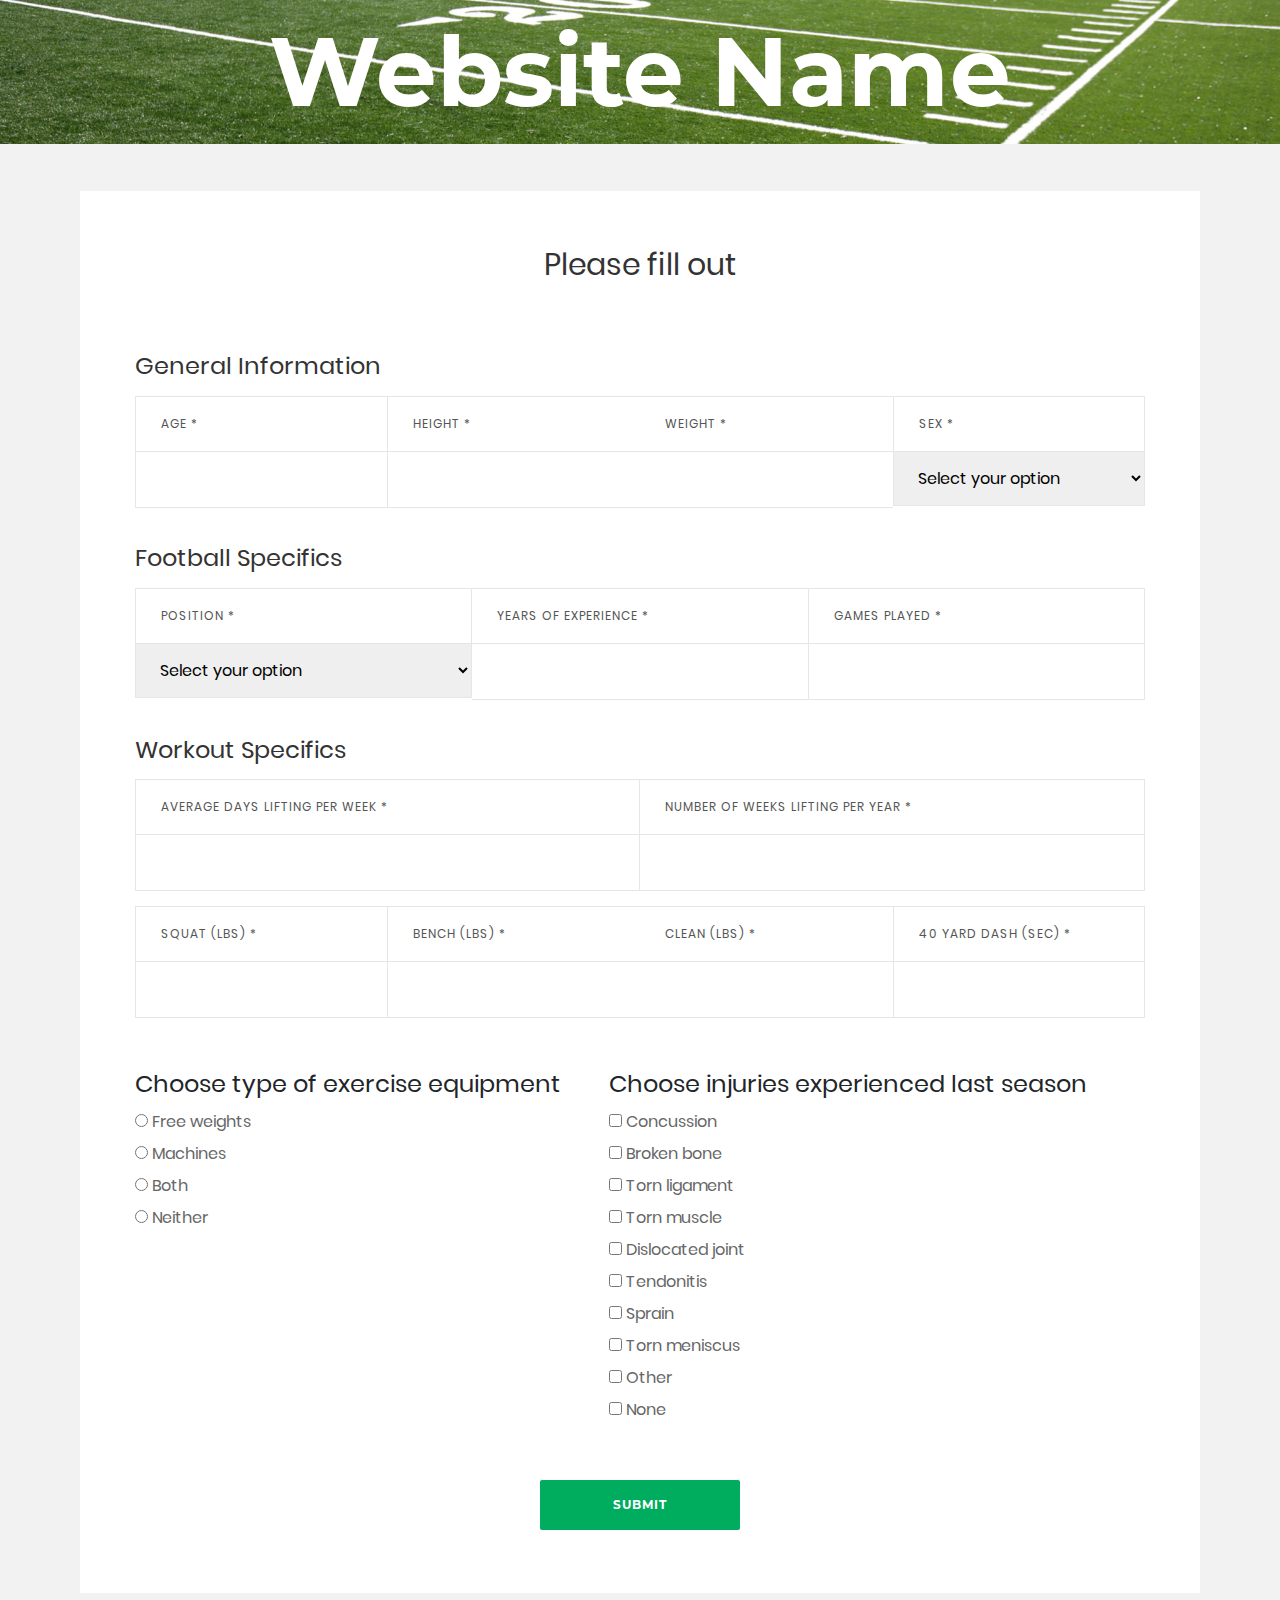
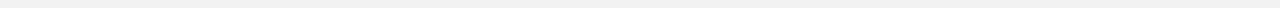
<file: index.html>
<!DOCTYPE html>
<html lang="en">
<head>
	<title>Minnehack 2018</title>
	<meta charset="UTF-8">
	<meta name="viewport" content="width=device-width, initial-scale=1">
<!--===============================================================================================-->
	<link rel="icon" type="image/png" href="images/icons/favicon.ico"/>
<!--===============================================================================================-->
	<link rel="stylesheet" type="text/css" href="vendor/bootstrap/css/bootstrap.min.css">
<!--===============================================================================================-->
	<link rel="stylesheet" type="text/css" href="fonts/font-awesome-4.7.0/css/font-awesome.min.css">
<!--===============================================================================================-->
	<link rel="stylesheet" type="text/css" href="fonts/Linearicons-Free-v1.0.0/icon-font.min.css">
<!--===============================================================================================-->
	<link rel="stylesheet" type="text/css" href="vendor/animate/animate.css">
<!--===============================================================================================-->
	<link rel="stylesheet" type="text/css" href="vendor/css-hamburgers/hamburgers.min.css">
<!--===============================================================================================-->
	<link rel="stylesheet" type="text/css" href="vendor/animsition/css/animsition.min.css">
<!--===============================================================================================-->
	<link rel="stylesheet" type="text/css" href="vendor/select2/select2.min.css">
<!--===============================================================================================-->
	<link rel="stylesheet" type="text/css" href="vendor/daterangepicker/daterangepicker.css">
<!--===============================================================================================-->
	<link rel="stylesheet" type="text/css" href="css/util.css">
	<link rel="stylesheet" type="text/css" href="css/main.css">
<!--===============================================================================================-->
</head>

<body>
    <header>
        Website Name
    </header>
	<div class="container-contact100">
		<div class="wrap-contact100">
			<form class="contact100-form validate-form" method="post" action="">
				<span class="contact100-form-title">
					Please fill out
				</span>

                <span class="contact100-form-section">
					General Information
				</span>
				<label class="label-input100 rs125-wrap-input100" for="age">Age *</label>
                <label class="label-input100 rs225-wrap-input100" for="height">Height *</label>
                <label class="label-input100 rs325-wrap-input100" for="weight">Weight *</label>
                <label class="label-input100 rs425-wrap-input100" for="sex">Sex *</label>
                <div class="wrap-input100 rs125-wrap-input100 validate-input" data-validate="Enter age *">
					<input id="age" class="input100" type="text" name="age" placeholder="">
					<span class="focus-input100"></span>
				</div>
                <div class="wrap-input100 rs225-wrap-input100 validate-input" data-validate="Enter height *">
                    <input id="height" class="input100" type="text" name="height" placeholder="">
                    <span class="focus-input100"></span>
                </div>
                <div class="wrap-input100 rs325-wrap-input100 validate-input" data-validate="Enter height *">
                    <input id="weight" class="input100" type="text" name="weight" placeholder="">
                    <span class="focus-input100"></span>
                </div>
				<div class="wrap-input100 validate-input rs425-wrap-input100 select-dropdown" data-validate = "Select sex *">
					<select id="sex" class="wrap-input100 " name="sex">
                        <option value="" disabled selected>Select your option</option>
                        <option>Male</option>
                        <option>Female</option>
                        <option>Other</option>
                    </select>
                    <span class="focus-input100"></span>
				</div>

                <span class="contact100-form-section">
					Football Specifics
				</span>
                <label class="label-input100 rs133-wrap-input100" for="sex">Position *</label>
                <label class="label-input100 rs233-wrap-input100" for="years-experience">Years of experience *</label>
                <label class="label-input100 rs333-wrap-input100" for="games-played">Games played *</label>
                <div class="wrap-input100 validate-input rs133-wrap-input100 select-dropdown" data-validate = "Select position *">
                    <select id="football-position" class="wrap-input100 " name="football-position">
                        <option value="" disabled selected>Select your option</option>
                        <option>QB</option>
                        <option>RB</option>
                        <option>OL</option>
                        <option>WR</option>
                        <option>TE</option>
                        <option>DL</option>
                        <option>LB</option>
                        <option>CB</option>
                        <option>S</option>
                        <option>K</option>
                        <option>P</option>
                        <option>Other</option>
                    </select>
                    <span class="focus-input100"></span>
                </div>
                <div class="wrap-input100 rs233-wrap-input100 validate-input" data-validate="Enter years of experience * *">
                    <input id="years-experience" class="input100" type="text" name="years-experience" placeholder="">
                    <span class="focus-input100"></span>
                </div>
                <div class="wrap-input100 rs333-wrap-input100 validate-input" data-validate="Enter height *">
                    <input id="games-played" class="input100" type="text" name="games-played" placeholder="">
                    <span class="focus-input100"></span>
                </div>

                <span class="contact100-form-section">
					Workout Specifics
				</span>
                <label class="label-input100 rs150-wrap-input100" for="avg-days-week">Average days lifting per week *</label>
                <label class="label-input100 rs250-wrap-input100" for="weeks-year">Number of weeks lifting per year *</label>
                <div class="wrap-input100 rs150-wrap-input100 validate-input" data-validate="Enter average days lifting per week *">
                    <input id="avg-days-week" class="input100" type="text" name="avg-days-week" placeholder="">
                    <span class="focus-input100"></span>
                </div>
                <div class="wrap-input100 rs250-wrap-input100 validate-input" data-validate="Enter number of weeks lifting per year *">
                    <input id="weeks-year" class="input100" type="text" name="weeks-year" placeholder="">
                    <span class="focus-input100"></span>
                </div>

                <label class="label-input100 rs125-wrap-input100" for="squat">Squat (lbs) *</label>
                <label class="label-input100 rs225-wrap-input100" for="bench">Bench (lbs) *</label>
                <label class="label-input100 rs325-wrap-input100" for="clean">Clean (lbs) *</label>
                <label class="label-input100 rs425-wrap-input100" for="yard-dash">40 yard dash (sec) *</label>
                <div class="wrap-input100 rs125-wrap-input100 validate-input" data-validate="Enter squat weight (lbs) *">
                    <input id="squat" class="input100" type="text" name="squat" placeholder="">
                    <span class="focus-input100"></span>
                </div>
                <div class="wrap-input100 rs225-wrap-input100 validate-input" data-validate="Enter bench weight (lbs) *">
                    <input id="bench" class="input100" type="text" name="bench" placeholder="">
                    <span class="focus-input100"></span>
                </div>
                <div class="wrap-input100 rs325-wrap-input100 validate-input" data-validate="Enter clean weight *">
                    <input id="clean" class="input100" type="text" name="clean" placeholder="">
                    <span class="focus-input100"></span>
                </div>
                <div class="wrap-input100 rs425-wrap-input100 validate-input" data-validate="Enter 40 yard dash (sec) *">
                    <input id="yard-dash" class="input100" type="text" name="yard-dash" placeholder="">
                    <span class="focus-input100"></span>
                </div>

                <fieldset>
                    <legend>Choose type of exercise equipment</legend>
                    <div>
                        <input type="radio" id="free-weights" name="equipment" value="free-weights">
                        <label for="free-weights">Free weights</label>
                    </div>
                    <div>
                        <input type="radio" id="machines" name="equipment" value="machines">
                        <label for="machines">Machines</label>
                    </div>
                    <div>
                        <input type="radio" id="both-equipment" name="equipment" value="both-equipment">
                        <label for="both-equipment">Both</label>
                    </div>
                    <div>
                        <input type="radio" id="no-equipment" name="equipment" value="no-equipment">
                        <label for="no-equipment">Neither</label>
                    </div>
                </fieldset>

                <fieldset>
                    <legend>Choose injuries experienced last season</legend>
                    <div>
                        <input type="checkbox" id="concussion" name="injuries" value="concussion">
                        <label for="concussion">Concussion</label>
                    </div>
                    <div>
                        <input type="checkbox" id="broken-bone" name="injuries" value="broken-bone">
                        <label for="broken-bone">Broken bone</label>
                    </div>
                    <div>
                        <input type="checkbox" id="torn-ligament" name="injuries" value="broken-bone">
                        <label for="broken-bone">Torn ligament</label>
                    </div>
                    <div>
                        <input type="checkbox" id="torn-muscle" name="injuries" value="torn-muscle">
                        <label for="torn-muscle">Torn muscle</label>
                    </div>
                    <div>
                        <input type="checkbox" id="dislocated-joint" name="injuries" value="dislocated-joint">
                        <label for="dislocated-joint">Dislocated joint</label>
                    </div>
                    <div>
                        <input type="checkbox" id="tendonitis" name="injuries" value="tendonitis">
                        <label for="tendonitis">Tendonitis</label>
                    </div>
                    <div>
                        <input type="checkbox" id="sprain" name="injuries" value="sprain">
                        <label for="sprain">Sprain</label>
                    </div>
                    <div>
                        <input type="checkbox" id="torn-meniscus" name="injuries" value="torn-meniscus">
                        <label for="torn-meniscus">Torn meniscus</label>
                    </div>
                    <div>
                        <input type="checkbox" id="other-injury" name="injuries" value="other-injury">
                        <label for="other-injury">Other</label>
                    </div>
                    <div>
                        <input type="checkbox" id="no-injury" name="injuries" value="no-injury">
                        <label for="no-injury">None</label>
                    </div>
                </fieldset>

                <div class="container-contact100-form-btn">
                    <input type="submit" class="contact100-form-btn" value="Submit">
                </div>
			</form>
		</div>
	</div>



	<div id="dropDownSelect1"></div>

<!--===============================================================================================-->
	<script src="vendor/jquery/jquery-3.2.1.min.js"></script>
<!--===============================================================================================-->
	<script src="vendor/animsition/js/animsition.min.js"></script>
<!--===============================================================================================-->
	<script src="vendor/bootstrap/js/popper.js"></script>
	<script src="vendor/bootstrap/js/bootstrap.min.js"></script>
<!--===============================================================================================-->
	<script src="vendor/select2/select2.min.js"></script>
	<script>
		$(".selection-2").select2({
			minimumResultsForSearch: 20,
			dropdownParent: $('#dropDownSelect1')
		});
	</script>
<!--===============================================================================================-->
	<script src="vendor/daterangepicker/moment.min.js"></script>
	<script src="vendor/daterangepicker/daterangepicker.js"></script>
<!--===============================================================================================-->
	<script src="vendor/countdowntime/countdowntime.js"></script>
<!--===============================================================================================-->
	<script src="js/main.js"></script>
	<!-- Global site tag (gtag.js) - Google Analytics -->
	<script async src="https://www.googletagmanager.com/gtag/js?id=UA-23581568-13"></script>
	<script>
	  window.dataLayer = window.dataLayer || [];
	  function gtag(){dataLayer.push(arguments);}
	  gtag('js', new Date());

	  gtag('config', 'UA-23581568-13');
	</script>
</body>
</html>
</file>
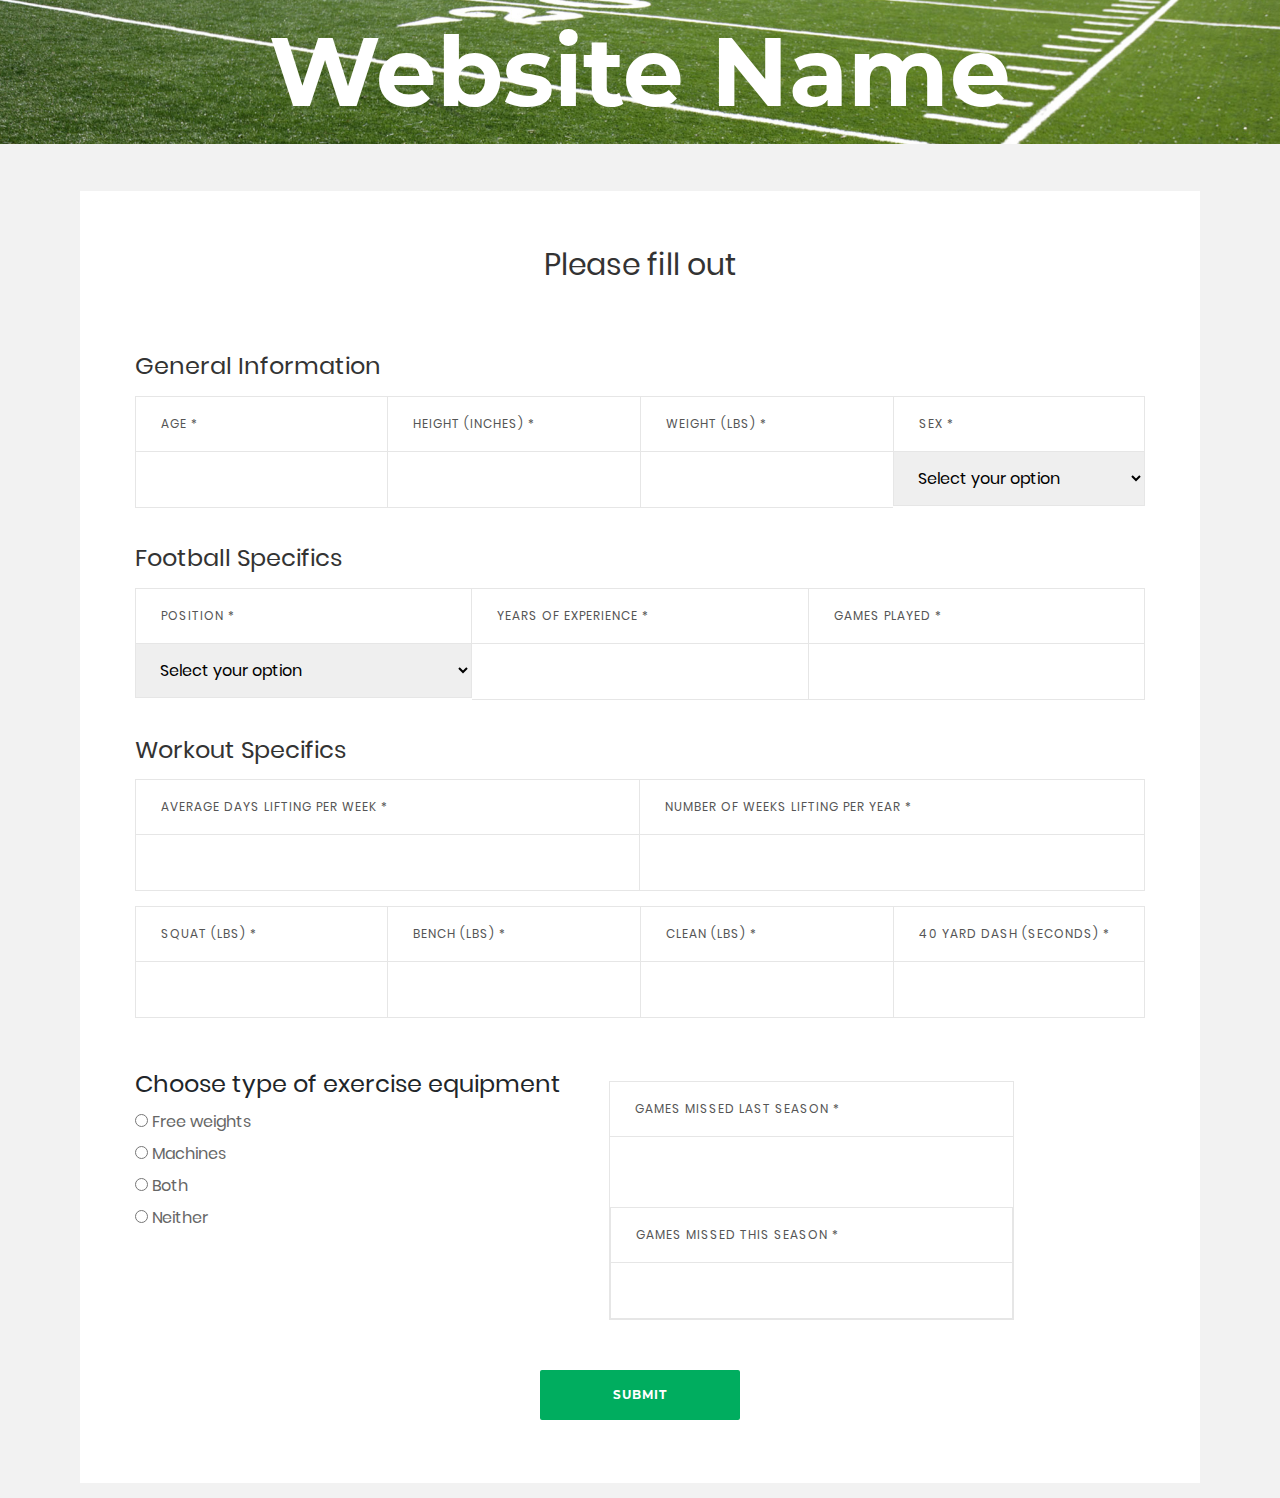
<file: main/templates/index.html>
<!DOCTYPE html>
<html lang="en">
<head>
	<title>Minnehack 2018</title>
	<meta charset="UTF-8">
	<meta name="viewport" content="width=device-width, initial-scale=1">
<!--===============================================================================================-->
	<link rel="icon" type="image/png" href="../static/images/icons/favicon.ico"/>
<!--===============================================================================================-->
	<link rel="stylesheet" type="text/css" href="../static/vendor/bootstrap/css/bootstrap.min.css">
<!--===============================================================================================-->
	<link rel="stylesheet" type="text/css" href="../static/fonts/font-awesome-4.7.0/css/font-awesome.min.css">
<!--===============================================================================================-->
	<link rel="stylesheet" type="text/css" href="../static/fonts/Linearicons-Free-v1.0.0/icon-font.min.css">
<!--===============================================================================================-->
	<link rel="stylesheet" type="text/css" href="../static/vendor/animate/animate.css">
<!--===============================================================================================-->
	<link rel="stylesheet" type="text/css" href="../static/vendor/css-hamburgers/hamburgers.min.css">
<!--===============================================================================================-->
	<link rel="stylesheet" type="text/css" href="../static/vendor/animsition/css/animsition.min.css">
<!--===============================================================================================-->
	<link rel="stylesheet" type="text/css" href="../static/vendor/select2/select2.min.css">
<!--===============================================================================================-->
	<link rel="stylesheet" type="text/css" href="../static/vendor/daterangepicker/daterangepicker.css">
<!--===============================================================================================-->
	<link rel="stylesheet" type="text/css" href="../static/css/util.css">
	<link rel="stylesheet" type="text/css" href="../static/css/main.css">
<!--===============================================================================================-->
</head>

<body>
    <header>
        Website Name
    </header>
	<div class="container-contact100">
		<div class="wrap-contact100">
			<form class="contact100-form validate-form" method="get" action="result.html">

                <span class="contact100-form-title">
					Please fill out
				</span>

                <span class="contact100-form-section">
					General Information
				</span>
				<label class="label-input100 rs125-wrap-input100" for="age">Age *</label>
                <label class="label-input100 rs225-wrap-input100" for="height">Height (inches) *</label>
                <label class="label-input100 rs325-wrap-input100" for="weight">Weight (lbs) *</label>
                <label class="label-input100 rs425-wrap-input100" for="sex">Sex *</label>
                <div class="wrap-input100 rs125-wrap-input100 validate-input" data-validate="Enter age">
					<input id="age" class="input100" type="text" name="age" placeholder="">
					<span class="focus-input100"></span>
				</div>
                <div class="wrap-input100 rs225-wrap-input100 validate-input" data-validate="Enter height (inches)">
                    <input id="height" class="input100" type="text" name="height" placeholder="">
                    <span class="focus-input100"></span>

                </div>
                <div class="wrap-input100 rs325-wrap-input100 validate-input" data-validate="Enter weight (lbs)">
                    <input id="weight" class="input100" type="text" name="weight" placeholder="">
                    <span class="focus-input100"></span>
                </div>
				<div class="wrap-input100 validate-input rs425-wrap-input100 select-dropdown" data-validate = "Select sex">
					<select id="sex" class="wrap-input100 " name="sex">
                        <option value="" disabled selected>Select your option</option>
                        <option value="male">Male</option>
                        <option value="female">Female</option>
                        <option value="other">Other</option>
                    </select>
                    <span class="focus-input100"></span>
				</div>

                <span class="contact100-form-section">
					Football Specifics
				</span>
                <label class="label-input100 rs133-wrap-input100" for="position">Position *</label>
                <label class="label-input100 rs233-wrap-input100" for="years-experience">Years of experience *</label>
                <label class="label-input100 rs333-wrap-input100" for="games-played">Games played *</label>
                <div class="wrap-input100 validate-input rs133-wrap-input100 select-dropdown" data-validate = "Select position">
                    <select id="position" class="wrap-input100 " name="position">
                        <option value="" disabled selected>Select your option</option>
                        <option value="qb">QB</option>
                        <option value="rb">RB</option>
                        <option value="ol">OL</option>
                        <option value="wr">WR</option>
                        <option value="te">TE</option>
                        <option value="dl">DL</option>
                        <option value="lb">LB</option>
                        <option value="cb">CB</option>
                        <option value="s">S</option>
                        <option value="k">K</option>
                        <option value="p">P</option>
                        <option value="other">Other</option>
                    </select>
                    <span class="focus-input100"></span>
                </div>
                <div class="wrap-input100 rs233-wrap-input100 validate-input" data-validate="Enter years of experience">
                    <input id="years-experience" class="input100" type="text" name="years-experience" placeholder="">
                    <span class="focus-input100"></span>
                </div>
                <div class="wrap-input100 rs333-wrap-input100 validate-input" data-validate="Enter games played">
                    <input id="games-played" class="input100" type="text" name="games-played" placeholder="">
                    <span class="focus-input100"></span>
                </div>

                <span class="contact100-form-section">
					Workout Specifics
				</span>
                <label class="label-input100 rs150-wrap-input100" for="avg-days-week">Average days lifting per week *</label>
                <label class="label-input100 rs250-wrap-input100" for="weeks-year">Number of weeks lifting per year *</label>
                <div class="wrap-input100 rs150-wrap-input100 validate-input" data-validate="Enter average days lifting per week">
                    <input id="avg-days-week" class="input100" type="text" name="avg-days-week" placeholder="">
                    <span class="focus-input100"></span>
                </div>
                <div class="wrap-input100 rs250-wrap-input100 validate-input" data-validate="Enter number of weeks lifting per year">
                    <input id="weeks-year" class="input100" type="text" name="weeks-year" placeholder="">
                    <span class="focus-input100"></span>
                </div>

                <label class="label-input100 rs125-wrap-input100" for="squat">Squat (lbs) *</label>
                <label class="label-input100 rs225-wrap-input100" for="bench">Bench (lbs) *</label>
                <label class="label-input100 rs325-wrap-input100" for="clean">Clean (lbs) *</label>
                <label class="label-input100 rs425-wrap-input100" for="yard-dash">40 yard dash (seconds) *</label>
                <div class="wrap-input100 rs125-wrap-input100 validate-input" data-validate="Enter squat weight (lbs)">
                    <input id="squat" class="input100" type="text" name="squat" placeholder="">
                    <span class="focus-input100"></span>
                </div>
                <div class="wrap-input100 rs225-wrap-input100 validate-input" data-validate="Enter bench weight (lbs)">
                    <input id="bench" class="input100" type="text" name="bench" placeholder="">
                    <span class="focus-input100"></span>
                </div>
                <div class="wrap-input100 rs325-wrap-input100 validate-input" data-validate="Enter clean weight (lbs)">
                    <input id="clean" class="input100" type="text" name="clean" placeholder="">
                    <span class="focus-input100"></span>
                </div>
                <div class="wrap-input100 rs425-wrap-input100 validate-input" data-validate="Enter 40 yard dash (seconds)">
                    <input id="yard-dash" class="input100" type="text" name="yard-dash" placeholder="">
                    <span class="focus-input100"></span>
                </div>

                <fieldset>
                    <legend>Choose type of exercise equipment</legend>
                    <div>
                        <input type="radio" id="free-weights" name="equipment" value="free-weights">
                        <label for="free-weights">Free weights</label>
                    </div>
                    <div>
                        <input type="radio" id="machines" name="equipment" value="machines">
                        <label for="machines">Machines</label>
                    </div>
                    <div>
                        <input type="radio" id="both-equipment" name="equipment" value="both-equipment">
                        <label for="both-equipment">Both</label>
                    </div>
                    <div>
                        <input type="radio" id="no-equipment" name="equipment" value="no-equipment">
                        <label for="no-equipment">Neither</label>
                    </div>
                </fieldset>

                <fieldset>
                    <label class="label-input100" for="games-missed-last-season">Games missed last season *</label>
                    <div class="wrap-input100 validate-input" data-validate="Enter games missed last season">
                    <input id="games-missed-last-season" class="input100" type="text" name="games-missed-last-season" placeholder="">
                    <span class="focus-input100"></span>

                    <label class="label-input100" for="games-missed-current-season">Games missed this season *</label>
                    <div class="wrap-input100 validate-input" data-validate="Enter games missed this seasn">
                        <input id="games-missed-current-season" class="input100" type="text" name="games-missed-current-season" placeholder="">
                        <span class="focus-input100"></span>
                    </div></div></fieldset>
                <div class="container-contact100-form-btn">
                    <input type="submit" class="contact100-form-btn" value="Submit">
                </div>

			</form>
		</div>
	</div>



	<div id="dropDownSelect1"></div>

<!--===============================================================================================-->
	<script src="../static/vendor/jquery/jquery-3.2.1.min.js"></script>
<!--===============================================================================================-->
	<script src="../static/vendor/animsition/js/animsition.min.js"></script>
<!--===============================================================================================-->
	<script src="../static/vendor/bootstrap/js/popper.js"></script>
	<script src="../static/vendor/bootstrap/js/bootstrap.min.js"></script>
<!--===============================================================================================-->
	<script src="../static/vendor/select2/select2.min.js"></script>
	<script>
		$(".selection-2").select2({
			minimumResultsForSearch: 20,
			dropdownParent: $('#dropDownSelect1')
		});
	</script>
<!--===============================================================================================-->
	<script src="../static/vendor/daterangepicker/moment.min.js"></script>
	<script src="../static/vendor/daterangepicker/daterangepicker.js"></script>
<!--===============================================================================================-->
	<script src="../static/vendor/countdowntime/countdowntime.js"></script>
<!--===============================================================================================-->
	<script src="../static/js/main.js"></script>
	<!-- Global site tag (gtag.js) - Google Analytics -->
	<script async src="https://www.googletagmanager.com/gtag/js?id=UA-23581568-13"></script>
	<script>
	  window.dataLayer = window.dataLayer || [];
	  function gtag(){dataLayer.push(arguments);}
	  gtag('js', new Date());

	  gtag('config', 'UA-23581568-13');
	</script>
</body>
</html>
</file>
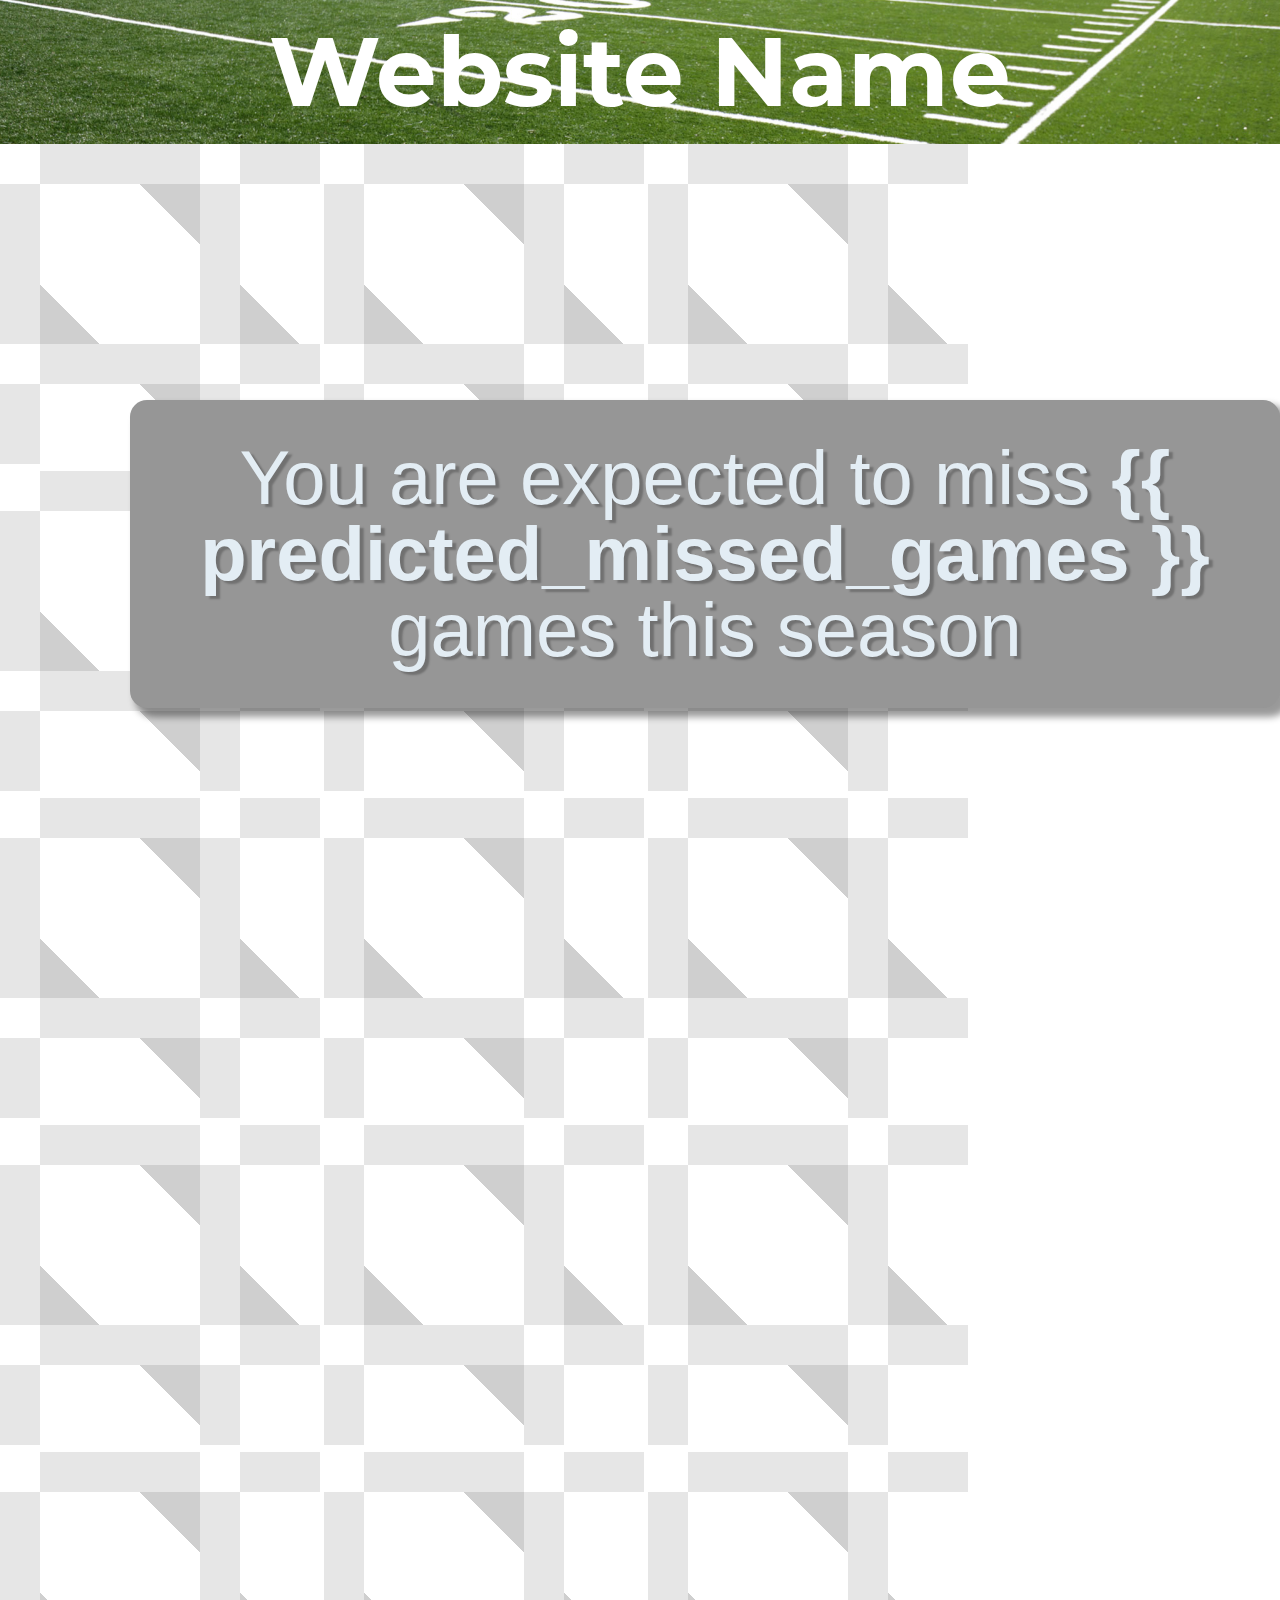
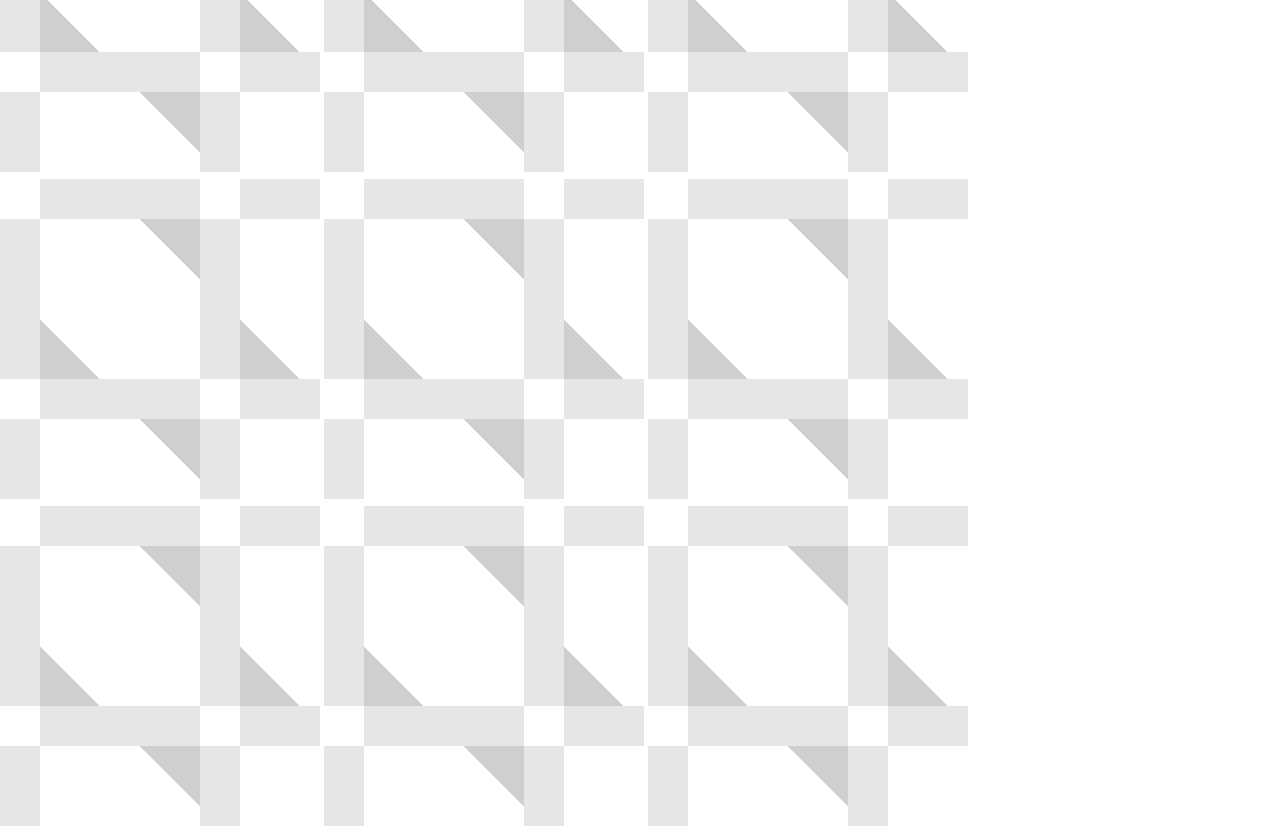
<file: main/templates/result.html>
<!DOCTYPE html>
<html>
<head>
    <meta content="text/html;charset=utf-8" http-equiv="Content-Type">
    <meta content="utf-8" http-equiv="encoding">
    <title>Result</title>
    <link rel="icon" type="image/png" href="../static/images/icons/favicon.ico"/>
    <!--===============================================================================================-->
    <link rel="stylesheet" type="text/css" href="../static/vendor/bootstrap/css/bootstrap.min.css">
    <!--===============================================================================================-->
    <link rel="stylesheet" type="text/css" href="../static/fonts/font-awesome-4.7.0/css/font-awesome.min.css">
    <!--===============================================================================================-->
    <link rel="stylesheet" type="text/css" href="../static/fonts/Linearicons-Free-v1.0.0/icon-font.min.css">
    <!--===============================================================================================-->
    <link rel="stylesheet" type="text/css" href="../static/vendor/animate/animate.css">
    <!--===============================================================================================-->
    <link rel="stylesheet" type="text/css" href="../static/vendor/css-hamburgers/hamburgers.min.css">
    <!--===============================================================================================-->
    <link rel="stylesheet" type="text/css" href="../static/vendor/animsition/css/animsition.min.css">
    <!--===============================================================================================-->
    <link rel="stylesheet" type="text/css" href="../static/vendor/select2/select2.min.css">
    <!--===============================================================================================-->
    <link rel="stylesheet" type="text/css" href="../static/vendor/daterangepicker/daterangepicker.css">
    <!--===============================================================================================-->
    <link rel="stylesheet" type="text/css" href="../static/css/util.css">
    <link rel="stylesheet" type="text/css" href="../static/css/main.css">
</head>
<body>
<header>
    Website Name
</header>
<div class="gradient-pattern"></div>
<div class="gradient-pattern"></div>
<div class="gradient-pattern"></div>
<div class="gradient-pattern"></div>
<div class="gradient-pattern"></div>
<div class="gradient-pattern"></div>
<div class="gradient-pattern"></div>
<div class="gradient-pattern"></div>
<div class="gradient-pattern"></div>
<div class="gradient-pattern"></div>
<div class="gradient-pattern"></div>
<div class="gradient-pattern"></div>
<div class="gradient-pattern"></div>
<div class="gradient-pattern"></div>
<div class="gradient-pattern"></div>
<div class="gradient-pattern"></div>
<div class="gradient-pattern"></div>
<div class="gradient-pattern"></div>
<div class="gradient-pattern"></div>
<div class="gradient-pattern"></div>
<div class="gradient-pattern"></div>

<div class="enjoy-css">You are expected to miss <strong>{{ predicted_missed_games }}</strong> games this season</div>


<script type="text/javascript" script-name="actor" src="http://use.edgefonts.net/actor.js"></script>
</body>
</html>
</file>
<file: vendor/daterangepicker/daterangepicker.css>
.daterangepicker {
  position: absolute;
  color: inherit;
  background-color: #fff;
  border-radius: 4px;
  width: 278px;
  padding: 4px;
  margin-top: 1px;
  top: 100px;
  left: 20px;
  /* Calendars */ }
  .daterangepicker:before, .daterangepicker:after {
    position: absolute;
    display: inline-block;
    border-bottom-color: rgba(0, 0, 0, 0.2);
    content: ''; }
  .daterangepicker:before {
    top: -7px;
    border-right: 7px solid transparent;
    border-left: 7px solid transparent;
    border-bottom: 7px solid #ccc; }
  .daterangepicker:after {
    top: -6px;
    border-right: 6px solid transparent;
    border-bottom: 6px solid #fff;
    border-left: 6px solid transparent; }
  .daterangepicker.opensleft:before {
    right: 9px; }
  .daterangepicker.opensleft:after {
    right: 10px; }
  .daterangepicker.openscenter:before {
    left: 0;
    right: 0;
    width: 0;
    margin-left: auto;
    margin-right: auto; }
  .daterangepicker.openscenter:after {
    left: 0;
    right: 0;
    width: 0;
    margin-left: auto;
    margin-right: auto; }
  .daterangepicker.opensright:before {
    left: 9px; }
  .daterangepicker.opensright:after {
    left: 10px; }
  .daterangepicker.dropup {
    margin-top: -5px; }
    .daterangepicker.dropup:before {
      top: initial;
      bottom: -7px;
      border-bottom: initial;
      border-top: 7px solid #ccc; }
    .daterangepicker.dropup:after {
      top: initial;
      bottom: -6px;
      border-bottom: initial;
      border-top: 6px solid #fff; }
  .daterangepicker.dropdown-menu {
    max-width: none;
    z-index: 3001; }
  .daterangepicker.single .ranges, .daterangepicker.single .calendar {
    float: none; }
  .daterangepicker.show-calendar .calendar {
    display: block; }
  .daterangepicker .calendar {
    display: none;
    max-width: 270px;
    margin: 4px; }
    .daterangepicker .calendar.single .calendar-table {
      border: none; }
    .daterangepicker .calendar th, .daterangepicker .calendar td {
      white-space: nowrap;
      text-align: center;
      min-width: 32px; }
  .daterangepicker .calendar-table {
    border: 1px solid #fff;
    padding: 4px;
    border-radius: 4px;
    background-color: #fff; }
  .daterangepicker table {
    width: 100%;
    margin: 0; }
  .daterangepicker td, .daterangepicker th {
    text-align: center;
    width: 20px;
    height: 20px;
    border-radius: 4px;
    border: 1px solid transparent;
    white-space: nowrap;
    cursor: pointer; }
    .daterangepicker td.available:hover, .daterangepicker th.available:hover {
      background-color: #eee;
      border-color: transparent;
      color: inherit; }
    .daterangepicker td.week, .daterangepicker th.week {
      font-size: 80%;
      color: #ccc; }
  .daterangepicker td.off, .daterangepicker td.off.in-range, .daterangepicker td.off.start-date, .daterangepicker td.off.end-date {
    background-color: #fff;
    border-color: transparent;
    color: #999; }
  .daterangepicker td.in-range {
    background-color: #ebf4f8;
    border-color: transparent;
    color: #000;
    border-radius: 0; }
  .daterangepicker td.start-date {
    border-radius: 4px 0 0 4px; }
  .daterangepicker td.end-date {
    border-radius: 0 4px 4px 0; }
  .daterangepicker td.start-date.end-date {
    border-radius: 4px; }
  .daterangepicker td.active, .daterangepicker td.active:hover {
    background-color: #357ebd;
    border-color: transparent;
    color: #fff; }
  .daterangepicker th.month {
    width: auto; }
  .daterangepicker td.disabled, .daterangepicker option.disabled {
    color: #999;
    cursor: not-allowed;
    text-decoration: line-through; }
  .daterangepicker select.monthselect, .daterangepicker select.yearselect {
    font-size: 12px;
    padding: 1px;
    height: auto;
    margin: 0;
    cursor: default; }
  .daterangepicker select.monthselect {
    margin-right: 2%;
    width: 56%; }
  .daterangepicker select.yearselect {
    width: 40%; }
  .daterangepicker select.hourselect, .daterangepicker select.minuteselect, .daterangepicker select.secondselect, .daterangepicker select.ampmselect {
    width: 50px;
    margin-bottom: 0; }
  .daterangepicker .input-mini {
    border: 1px solid #ccc;
    border-radius: 4px;
    color: #555;
    height: 30px;
    line-height: 30px;
    display: block;
    vertical-align: middle;
    margin: 0 0 5px 0;
    padding: 0 6px 0 28px;
    width: 100%; }
    .daterangepicker .input-mini.active {
      border: 1px solid #08c;
      border-radius: 4px; }
  .daterangepicker .daterangepicker_input {
    position: relative; }
    .daterangepicker .daterangepicker_input i {
      position: absolute;
      left: 8px;
      top: 8px; }
  .daterangepicker.rtl .input-mini {
    padding-right: 28px;
    padding-left: 6px; }
  .daterangepicker.rtl .daterangepicker_input i {
    left: auto;
    right: 8px; }
  .daterangepicker .calendar-time {
    text-align: center;
    margin: 5px auto;
    line-height: 30px;
    position: relative;
    padding-left: 28px; }
    .daterangepicker .calendar-time select.disabled {
      color: #ccc;
      cursor: not-allowed; }

.ranges {
  font-size: 11px;
  float: none;
  margin: 4px;
  text-align: left; }
  .ranges ul {
    list-style: none;
    margin: 0 auto;
    padding: 0;
    width: 100%; }
  .ranges li {
    font-size: 13px;
    background-color: #f5f5f5;
    border: 1px solid #f5f5f5;
    border-radius: 4px;
    color: #08c;
    padding: 3px 12px;
    margin-bottom: 8px;
    cursor: pointer; }
    .ranges li:hover {
      background-color: #08c;
      border: 1px solid #08c;
      color: #fff; }
    .ranges li.active {
      background-color: #08c;
      border: 1px solid #08c;
      color: #fff; }

/*  Larger Screen Styling */
@media (min-width: 564px) {
  .daterangepicker {
    width: auto; }
    .daterangepicker .ranges ul {
      width: 160px; }
    .daterangepicker.single .ranges ul {
      width: 100%; }
    .daterangepicker.single .calendar.left {
      clear: none; }
    .daterangepicker.single.ltr .ranges, .daterangepicker.single.ltr .calendar {
      float: left; }
    .daterangepicker.single.rtl .ranges, .daterangepicker.single.rtl .calendar {
      float: right; }
    .daterangepicker.ltr {
      direction: ltr;
      text-align: left; }
      .daterangepicker.ltr .calendar.left {
        clear: left;
        margin-right: 0; }
        .daterangepicker.ltr .calendar.left .calendar-table {
          border-right: none;
          border-top-right-radius: 0;
          border-bottom-right-radius: 0; }
      .daterangepicker.ltr .calendar.right {
        margin-left: 0; }
        .daterangepicker.ltr .calendar.right .calendar-table {
          border-left: none;
          border-top-left-radius: 0;
          border-bottom-left-radius: 0; }
      .daterangepicker.ltr .left .daterangepicker_input {
        padding-right: 12px; }
      .daterangepicker.ltr .calendar.left .calendar-table {
        padding-right: 12px; }
      .daterangepicker.ltr .ranges, .daterangepicker.ltr .calendar {
        float: left; }
    .daterangepicker.rtl {
      direction: rtl;
      text-align: right; }
      .daterangepicker.rtl .calendar.left {
        clear: right;
        margin-left: 0; }
        .daterangepicker.rtl .calendar.left .calendar-table {
          border-left: none;
          border-top-left-radius: 0;
          border-bottom-left-radius: 0; }
      .daterangepicker.rtl .calendar.right {
        margin-right: 0; }
        .daterangepicker.rtl .calendar.right .calendar-table {
          border-right: none;
          border-top-right-radius: 0;
          border-bottom-right-radius: 0; }
      .daterangepicker.rtl .left .daterangepicker_input {
        padding-left: 12px; }
      .daterangepicker.rtl .calendar.left .calendar-table {
        padding-left: 12px; }
      .daterangepicker.rtl .ranges, .daterangepicker.rtl .calendar {
        text-align: right;
        float: right; } }
@media (min-width: 730px) {
  .daterangepicker .ranges {
    width: auto; }
  .daterangepicker.ltr .ranges {
    float: left; }
  .daterangepicker.rtl .ranges {
    float: right; }
  .daterangepicker .calendar.left {
    clear: none !important; } }
</file>
<file: css/util.css>
/*[ FONT SIZE ]
///////////////////////////////////////////////////////////
*/
.fs-1 {font-size: 1px;}
.fs-2 {font-size: 2px;}
.fs-3 {font-size: 3px;}
.fs-4 {font-size: 4px;}
.fs-5 {font-size: 5px;}
.fs-6 {font-size: 6px;}
.fs-7 {font-size: 7px;}
.fs-8 {font-size: 8px;}
.fs-9 {font-size: 9px;}
.fs-10 {font-size: 10px;}
.fs-11 {font-size: 11px;}
.fs-12 {font-size: 12px;}
.fs-13 {font-size: 13px;}
.fs-14 {font-size: 14px;}
.fs-15 {font-size: 15px;}
.fs-16 {font-size: 16px;}
.fs-17 {font-size: 17px;}
.fs-18 {font-size: 18px;}
.fs-19 {font-size: 19px;}
.fs-20 {font-size: 20px;}
.fs-21 {font-size: 21px;}
.fs-22 {font-size: 22px;}
.fs-23 {font-size: 23px;}
.fs-24 {font-size: 24px;}
.fs-25 {font-size: 25px;}
.fs-26 {font-size: 26px;}
.fs-27 {font-size: 27px;}
.fs-28 {font-size: 28px;}
.fs-29 {font-size: 29px;}
.fs-30 {font-size: 30px;}
.fs-31 {font-size: 31px;}
.fs-32 {font-size: 32px;}
.fs-33 {font-size: 33px;}
.fs-34 {font-size: 34px;}
.fs-35 {font-size: 35px;}
.fs-36 {font-size: 36px;}
.fs-37 {font-size: 37px;}
.fs-38 {font-size: 38px;}
.fs-39 {font-size: 39px;}
.fs-40 {font-size: 40px;}
.fs-41 {font-size: 41px;}
.fs-42 {font-size: 42px;}
.fs-43 {font-size: 43px;}
.fs-44 {font-size: 44px;}
.fs-45 {font-size: 45px;}
.fs-46 {font-size: 46px;}
.fs-47 {font-size: 47px;}
.fs-48 {font-size: 48px;}
.fs-49 {font-size: 49px;}
.fs-50 {font-size: 50px;}
.fs-51 {font-size: 51px;}
.fs-52 {font-size: 52px;}
.fs-53 {font-size: 53px;}
.fs-54 {font-size: 54px;}
.fs-55 {font-size: 55px;}
.fs-56 {font-size: 56px;}
.fs-57 {font-size: 57px;}
.fs-58 {font-size: 58px;}
.fs-59 {font-size: 59px;}
.fs-60 {font-size: 60px;}
.fs-61 {font-size: 61px;}
.fs-62 {font-size: 62px;}
.fs-63 {font-size: 63px;}
.fs-64 {font-size: 64px;}
.fs-65 {font-size: 65px;}
.fs-66 {font-size: 66px;}
.fs-67 {font-size: 67px;}
.fs-68 {font-size: 68px;}
.fs-69 {font-size: 69px;}
.fs-70 {font-size: 70px;}
.fs-71 {font-size: 71px;}
.fs-72 {font-size: 72px;}
.fs-73 {font-size: 73px;}
.fs-74 {font-size: 74px;}
.fs-75 {font-size: 75px;}
.fs-76 {font-size: 76px;}
.fs-77 {font-size: 77px;}
.fs-78 {font-size: 78px;}
.fs-79 {font-size: 79px;}
.fs-80 {font-size: 80px;}
.fs-81 {font-size: 81px;}
.fs-82 {font-size: 82px;}
.fs-83 {font-size: 83px;}
.fs-84 {font-size: 84px;}
.fs-85 {font-size: 85px;}
.fs-86 {font-size: 86px;}
.fs-87 {font-size: 87px;}
.fs-88 {font-size: 88px;}
.fs-89 {font-size: 89px;}
.fs-90 {font-size: 90px;}
.fs-91 {font-size: 91px;}
.fs-92 {font-size: 92px;}
.fs-93 {font-size: 93px;}
.fs-94 {font-size: 94px;}
.fs-95 {font-size: 95px;}
.fs-96 {font-size: 96px;}
.fs-97 {font-size: 97px;}
.fs-98 {font-size: 98px;}
.fs-99 {font-size: 99px;}
.fs-100 {font-size: 100px;}
.fs-101 {font-size: 101px;}
.fs-102 {font-size: 102px;}
.fs-103 {font-size: 103px;}
.fs-104 {font-size: 104px;}
.fs-105 {font-size: 105px;}
.fs-106 {font-size: 106px;}
.fs-107 {font-size: 107px;}
.fs-108 {font-size: 108px;}
.fs-109 {font-size: 109px;}
.fs-110 {font-size: 110px;}
.fs-111 {font-size: 111px;}
.fs-112 {font-size: 112px;}
.fs-113 {font-size: 113px;}
.fs-114 {font-size: 114px;}
.fs-115 {font-size: 115px;}
.fs-116 {font-size: 116px;}
.fs-117 {font-size: 117px;}
.fs-118 {font-size: 118px;}
.fs-119 {font-size: 119px;}
.fs-120 {font-size: 120px;}
.fs-121 {font-size: 121px;}
.fs-122 {font-size: 122px;}
.fs-123 {font-size: 123px;}
.fs-124 {font-size: 124px;}
.fs-125 {font-size: 125px;}
.fs-126 {font-size: 126px;}
.fs-127 {font-size: 127px;}
.fs-128 {font-size: 128px;}
.fs-129 {font-size: 129px;}
.fs-130 {font-size: 130px;}
.fs-131 {font-size: 131px;}
.fs-132 {font-size: 132px;}
.fs-133 {font-size: 133px;}
.fs-134 {font-size: 134px;}
.fs-135 {font-size: 135px;}
.fs-136 {font-size: 136px;}
.fs-137 {font-size: 137px;}
.fs-138 {font-size: 138px;}
.fs-139 {font-size: 139px;}
.fs-140 {font-size: 140px;}
.fs-141 {font-size: 141px;}
.fs-142 {font-size: 142px;}
.fs-143 {font-size: 143px;}
.fs-144 {font-size: 144px;}
.fs-145 {font-size: 145px;}
.fs-146 {font-size: 146px;}
.fs-147 {font-size: 147px;}
.fs-148 {font-size: 148px;}
.fs-149 {font-size: 149px;}
.fs-150 {font-size: 150px;}
.fs-151 {font-size: 151px;}
.fs-152 {font-size: 152px;}
.fs-153 {font-size: 153px;}
.fs-154 {font-size: 154px;}
.fs-155 {font-size: 155px;}
.fs-156 {font-size: 156px;}
.fs-157 {font-size: 157px;}
.fs-158 {font-size: 158px;}
.fs-159 {font-size: 159px;}
.fs-160 {font-size: 160px;}
.fs-161 {font-size: 161px;}
.fs-162 {font-size: 162px;}
.fs-163 {font-size: 163px;}
.fs-164 {font-size: 164px;}
.fs-165 {font-size: 165px;}
.fs-166 {font-size: 166px;}
.fs-167 {font-size: 167px;}
.fs-168 {font-size: 168px;}
.fs-169 {font-size: 169px;}
.fs-170 {font-size: 170px;}
.fs-171 {font-size: 171px;}
.fs-172 {font-size: 172px;}
.fs-173 {font-size: 173px;}
.fs-174 {font-size: 174px;}
.fs-175 {font-size: 175px;}
.fs-176 {font-size: 176px;}
.fs-177 {font-size: 177px;}
.fs-178 {font-size: 178px;}
.fs-179 {font-size: 179px;}
.fs-180 {font-size: 180px;}
.fs-181 {font-size: 181px;}
.fs-182 {font-size: 182px;}
.fs-183 {font-size: 183px;}
.fs-184 {font-size: 184px;}
.fs-185 {font-size: 185px;}
.fs-186 {font-size: 186px;}
.fs-187 {font-size: 187px;}
.fs-188 {font-size: 188px;}
.fs-189 {font-size: 189px;}
.fs-190 {font-size: 190px;}
.fs-191 {font-size: 191px;}
.fs-192 {font-size: 192px;}
.fs-193 {font-size: 193px;}
.fs-194 {font-size: 194px;}
.fs-195 {font-size: 195px;}
.fs-196 {font-size: 196px;}
.fs-197 {font-size: 197px;}
.fs-198 {font-size: 198px;}
.fs-199 {font-size: 199px;}
.fs-200 {font-size: 200px;}

/*[ PADDING ]
///////////////////////////////////////////////////////////
*/
.p-t-0 {padding-top: 0px;}
.p-t-1 {padding-top: 1px;}
.p-t-2 {padding-top: 2px;}
.p-t-3 {padding-top: 3px;}
.p-t-4 {padding-top: 4px;}
.p-t-5 {padding-top: 5px;}
.p-t-6 {padding-top: 6px;}
.p-t-7 {padding-top: 7px;}
.p-t-8 {padding-top: 8px;}
.p-t-9 {padding-top: 9px;}
.p-t-10 {padding-top: 10px;}
.p-t-11 {padding-top: 11px;}
.p-t-12 {padding-top: 12px;}
.p-t-13 {padding-top: 13px;}
.p-t-14 {padding-top: 14px;}
.p-t-15 {padding-top: 15px;}
.p-t-16 {padding-top: 16px;}
.p-t-17 {padding-top: 17px;}
.p-t-18 {padding-top: 18px;}
.p-t-19 {padding-top: 19px;}
.p-t-20 {padding-top: 20px;}
.p-t-21 {padding-top: 21px;}
.p-t-22 {padding-top: 22px;}
.p-t-23 {padding-top: 23px;}
.p-t-24 {padding-top: 24px;}
.p-t-25 {padding-top: 25px;}
.p-t-26 {padding-top: 26px;}
.p-t-27 {padding-top: 27px;}
.p-t-28 {padding-top: 28px;}
.p-t-29 {padding-top: 29px;}
.p-t-30 {padding-top: 30px;}
.p-t-31 {padding-top: 31px;}
.p-t-32 {padding-top: 32px;}
.p-t-33 {padding-top: 33px;}
.p-t-34 {padding-top: 34px;}
.p-t-35 {padding-top: 35px;}
.p-t-36 {padding-top: 36px;}
.p-t-37 {padding-top: 37px;}
.p-t-38 {padding-top: 38px;}
.p-t-39 {padding-top: 39px;}
.p-t-40 {padding-top: 40px;}
.p-t-41 {padding-top: 41px;}
.p-t-42 {padding-top: 42px;}
.p-t-43 {padding-top: 43px;}
.p-t-44 {padding-top: 44px;}
.p-t-45 {padding-top: 45px;}
.p-t-46 {padding-top: 46px;}
.p-t-47 {padding-top: 47px;}
.p-t-48 {padding-top: 48px;}
.p-t-49 {padding-top: 49px;}
.p-t-50 {padding-top: 50px;}
.p-t-51 {padding-top: 51px;}
.p-t-52 {padding-top: 52px;}
.p-t-53 {padding-top: 53px;}
.p-t-54 {padding-top: 54px;}
.p-t-55 {padding-top: 55px;}
.p-t-56 {padding-top: 56px;}
.p-t-57 {padding-top: 57px;}
.p-t-58 {padding-top: 58px;}
.p-t-59 {padding-top: 59px;}
.p-t-60 {padding-top: 60px;}
.p-t-61 {padding-top: 61px;}
.p-t-62 {padding-top: 62px;}
.p-t-63 {padding-top: 63px;}
.p-t-64 {padding-top: 64px;}
.p-t-65 {padding-top: 65px;}
.p-t-66 {padding-top: 66px;}
.p-t-67 {padding-top: 67px;}
.p-t-68 {padding-top: 68px;}
.p-t-69 {padding-top: 69px;}
.p-t-70 {padding-top: 70px;}
.p-t-71 {padding-top: 71px;}
.p-t-72 {padding-top: 72px;}
.p-t-73 {padding-top: 73px;}
.p-t-74 {padding-top: 74px;}
.p-t-75 {padding-top: 75px;}
.p-t-76 {padding-top: 76px;}
.p-t-77 {padding-top: 77px;}
.p-t-78 {padding-top: 78px;}
.p-t-79 {padding-top: 79px;}
.p-t-80 {padding-top: 80px;}
.p-t-81 {padding-top: 81px;}
.p-t-82 {padding-top: 82px;}
.p-t-83 {padding-top: 83px;}
.p-t-84 {padding-top: 84px;}
.p-t-85 {padding-top: 85px;}
.p-t-86 {padding-top: 86px;}
.p-t-87 {padding-top: 87px;}
.p-t-88 {padding-top: 88px;}
.p-t-89 {padding-top: 89px;}
.p-t-90 {padding-top: 90px;}
.p-t-91 {padding-top: 91px;}
.p-t-92 {padding-top: 92px;}
.p-t-93 {padding-top: 93px;}
.p-t-94 {padding-top: 94px;}
.p-t-95 {padding-top: 95px;}
.p-t-96 {padding-top: 96px;}
.p-t-97 {padding-top: 97px;}
.p-t-98 {padding-top: 98px;}
.p-t-99 {padding-top: 99px;}
.p-t-100 {padding-top: 100px;}
.p-t-101 {padding-top: 101px;}
.p-t-102 {padding-top: 102px;}
.p-t-103 {padding-top: 103px;}
.p-t-104 {padding-top: 104px;}
.p-t-105 {padding-top: 105px;}
.p-t-106 {padding-top: 106px;}
.p-t-107 {padding-top: 107px;}
.p-t-108 {padding-top: 108px;}
.p-t-109 {padding-top: 109px;}
.p-t-110 {padding-top: 110px;}
.p-t-111 {padding-top: 111px;}
.p-t-112 {padding-top: 112px;}
.p-t-113 {padding-top: 113px;}
.p-t-114 {padding-top: 114px;}
.p-t-115 {padding-top: 115px;}
.p-t-116 {padding-top: 116px;}
.p-t-117 {padding-top: 117px;}
.p-t-118 {padding-top: 118px;}
.p-t-119 {padding-top: 119px;}
.p-t-120 {padding-top: 120px;}
.p-t-121 {padding-top: 121px;}
.p-t-122 {padding-top: 122px;}
.p-t-123 {padding-top: 123px;}
.p-t-124 {padding-top: 124px;}
.p-t-125 {padding-top: 125px;}
.p-t-126 {padding-top: 126px;}
.p-t-127 {padding-top: 127px;}
.p-t-128 {padding-top: 128px;}
.p-t-129 {padding-top: 129px;}
.p-t-130 {padding-top: 130px;}
.p-t-131 {padding-top: 131px;}
.p-t-132 {padding-top: 132px;}
.p-t-133 {padding-top: 133px;}
.p-t-134 {padding-top: 134px;}
.p-t-135 {padding-top: 135px;}
.p-t-136 {padding-top: 136px;}
.p-t-137 {padding-top: 137px;}
.p-t-138 {padding-top: 138px;}
.p-t-139 {padding-top: 139px;}
.p-t-140 {padding-top: 140px;}
.p-t-141 {padding-top: 141px;}
.p-t-142 {padding-top: 142px;}
.p-t-143 {padding-top: 143px;}
.p-t-144 {padding-top: 144px;}
.p-t-145 {padding-top: 145px;}
.p-t-146 {padding-top: 146px;}
.p-t-147 {padding-top: 147px;}
.p-t-148 {padding-top: 148px;}
.p-t-149 {padding-top: 149px;}
.p-t-150 {padding-top: 150px;}
.p-t-151 {padding-top: 151px;}
.p-t-152 {padding-top: 152px;}
.p-t-153 {padding-top: 153px;}
.p-t-154 {padding-top: 154px;}
.p-t-155 {padding-top: 155px;}
.p-t-156 {padding-top: 156px;}
.p-t-157 {padding-top: 157px;}
.p-t-158 {padding-top: 158px;}
.p-t-159 {padding-top: 159px;}
.p-t-160 {padding-top: 160px;}
.p-t-161 {padding-top: 161px;}
.p-t-162 {padding-top: 162px;}
.p-t-163 {padding-top: 163px;}
.p-t-164 {padding-top: 164px;}
.p-t-165 {padding-top: 165px;}
.p-t-166 {padding-top: 166px;}
.p-t-167 {padding-top: 167px;}
.p-t-168 {padding-top: 168px;}
.p-t-169 {padding-top: 169px;}
.p-t-170 {padding-top: 170px;}
.p-t-171 {padding-top: 171px;}
.p-t-172 {padding-top: 172px;}
.p-t-173 {padding-top: 173px;}
.p-t-174 {padding-top: 174px;}
.p-t-175 {padding-top: 175px;}
.p-t-176 {padding-top: 176px;}
.p-t-177 {padding-top: 177px;}
.p-t-178 {padding-top: 178px;}
.p-t-179 {padding-top: 179px;}
.p-t-180 {padding-top: 180px;}
.p-t-181 {padding-top: 181px;}
.p-t-182 {padding-top: 182px;}
.p-t-183 {padding-top: 183px;}
.p-t-184 {padding-top: 184px;}
.p-t-185 {padding-top: 185px;}
.p-t-186 {padding-top: 186px;}
.p-t-187 {padding-top: 187px;}
.p-t-188 {padding-top: 188px;}
.p-t-189 {padding-top: 189px;}
.p-t-190 {padding-top: 190px;}
.p-t-191 {padding-top: 191px;}
.p-t-192 {padding-top: 192px;}
.p-t-193 {padding-top: 193px;}
.p-t-194 {padding-top: 194px;}
.p-t-195 {padding-top: 195px;}
.p-t-196 {padding-top: 196px;}
.p-t-197 {padding-top: 197px;}
.p-t-198 {padding-top: 198px;}
.p-t-199 {padding-top: 199px;}
.p-t-200 {padding-top: 200px;}
.p-t-201 {padding-top: 201px;}
.p-t-202 {padding-top: 202px;}
.p-t-203 {padding-top: 203px;}
.p-t-204 {padding-top: 204px;}
.p-t-205 {padding-top: 205px;}
.p-t-206 {padding-top: 206px;}
.p-t-207 {padding-top: 207px;}
.p-t-208 {padding-top: 208px;}
.p-t-209 {padding-top: 209px;}
.p-t-210 {padding-top: 210px;}
.p-t-211 {padding-top: 211px;}
.p-t-212 {padding-top: 212px;}
.p-t-213 {padding-top: 213px;}
.p-t-214 {padding-top: 214px;}
.p-t-215 {padding-top: 215px;}
.p-t-216 {padding-top: 216px;}
.p-t-217 {padding-top: 217px;}
.p-t-218 {padding-top: 218px;}
.p-t-219 {padding-top: 219px;}
.p-t-220 {padding-top: 220px;}
.p-t-221 {padding-top: 221px;}
.p-t-222 {padding-top: 222px;}
.p-t-223 {padding-top: 223px;}
.p-t-224 {padding-top: 224px;}
.p-t-225 {padding-top: 225px;}
.p-t-226 {padding-top: 226px;}
.p-t-227 {padding-top: 227px;}
.p-t-228 {padding-top: 228px;}
.p-t-229 {padding-top: 229px;}
.p-t-230 {padding-top: 230px;}
.p-t-231 {padding-top: 231px;}
.p-t-232 {padding-top: 232px;}
.p-t-233 {padding-top: 233px;}
.p-t-234 {padding-top: 234px;}
.p-t-235 {padding-top: 235px;}
.p-t-236 {padding-top: 236px;}
.p-t-237 {padding-top: 237px;}
.p-t-238 {padding-top: 238px;}
.p-t-239 {padding-top: 239px;}
.p-t-240 {padding-top: 240px;}
.p-t-241 {padding-top: 241px;}
.p-t-242 {padding-top: 242px;}
.p-t-243 {padding-top: 243px;}
.p-t-244 {padding-top: 244px;}
.p-t-245 {padding-top: 245px;}
.p-t-246 {padding-top: 246px;}
.p-t-247 {padding-top: 247px;}
.p-t-248 {padding-top: 248px;}
.p-t-249 {padding-top: 249px;}
.p-t-250 {padding-top: 250px;}
.p-b-0 {padding-bottom: 0px;}
.p-b-1 {padding-bottom: 1px;}
.p-b-2 {padding-bottom: 2px;}
.p-b-3 {padding-bottom: 3px;}
.p-b-4 {padding-bottom: 4px;}
.p-b-5 {padding-bottom: 5px;}
.p-b-6 {padding-bottom: 6px;}
.p-b-7 {padding-bottom: 7px;}
.p-b-8 {padding-bottom: 8px;}
.p-b-9 {padding-bottom: 9px;}
.p-b-10 {padding-bottom: 10px;}
.p-b-11 {padding-bottom: 11px;}
.p-b-12 {padding-bottom: 12px;}
.p-b-13 {padding-bottom: 13px;}
.p-b-14 {padding-bottom: 14px;}
.p-b-15 {padding-bottom: 15px;}
.p-b-16 {padding-bottom: 16px;}
.p-b-17 {padding-bottom: 17px;}
.p-b-18 {padding-bottom: 18px;}
.p-b-19 {padding-bottom: 19px;}
.p-b-20 {padding-bottom: 20px;}
.p-b-21 {padding-bottom: 21px;}
.p-b-22 {padding-bottom: 22px;}
.p-b-23 {padding-bottom: 23px;}
.p-b-24 {padding-bottom: 24px;}
.p-b-25 {padding-bottom: 25px;}
.p-b-26 {padding-bottom: 26px;}
.p-b-27 {padding-bottom: 27px;}
.p-b-28 {padding-bottom: 28px;}
.p-b-29 {padding-bottom: 29px;}
.p-b-30 {padding-bottom: 30px;}
.p-b-31 {padding-bottom: 31px;}
.p-b-32 {padding-bottom: 32px;}
.p-b-33 {padding-bottom: 33px;}
.p-b-34 {padding-bottom: 34px;}
.p-b-35 {padding-bottom: 35px;}
.p-b-36 {padding-bottom: 36px;}
.p-b-37 {padding-bottom: 37px;}
.p-b-38 {padding-bottom: 38px;}
.p-b-39 {padding-bottom: 39px;}
.p-b-40 {padding-bottom: 40px;}
.p-b-41 {padding-bottom: 41px;}
.p-b-42 {padding-bottom: 42px;}
.p-b-43 {padding-bottom: 43px;}
.p-b-44 {padding-bottom: 44px;}
.p-b-45 {padding-bottom: 45px;}
.p-b-46 {padding-bottom: 46px;}
.p-b-47 {padding-bottom: 47px;}
.p-b-48 {padding-bottom: 48px;}
.p-b-49 {padding-bottom: 49px;}
.p-b-50 {padding-bottom: 50px;}
.p-b-51 {padding-bottom: 51px;}
.p-b-52 {padding-bottom: 52px;}
.p-b-53 {padding-bottom: 53px;}
.p-b-54 {padding-bottom: 54px;}
.p-b-55 {padding-bottom: 55px;}
.p-b-56 {padding-bottom: 56px;}
.p-b-57 {padding-bottom: 57px;}
.p-b-58 {padding-bottom: 58px;}
.p-b-59 {padding-bottom: 59px;}
.p-b-60 {padding-bottom: 60px;}
.p-b-61 {padding-bottom: 61px;}
.p-b-62 {padding-bottom: 62px;}
.p-b-63 {padding-bottom: 63px;}
.p-b-64 {padding-bottom: 64px;}
.p-b-65 {padding-bottom: 65px;}
.p-b-66 {padding-bottom: 66px;}
.p-b-67 {padding-bottom: 67px;}
.p-b-68 {padding-bottom: 68px;}
.p-b-69 {padding-bottom: 69px;}
.p-b-70 {padding-bottom: 70px;}
.p-b-71 {padding-bottom: 71px;}
.p-b-72 {padding-bottom: 72px;}
.p-b-73 {padding-bottom: 73px;}
.p-b-74 {padding-bottom: 74px;}
.p-b-75 {padding-bottom: 75px;}
.p-b-76 {padding-bottom: 76px;}
.p-b-77 {padding-bottom: 77px;}
.p-b-78 {padding-bottom: 78px;}
.p-b-79 {padding-bottom: 79px;}
.p-b-80 {padding-bottom: 80px;}
.p-b-81 {padding-bottom: 81px;}
.p-b-82 {padding-bottom: 82px;}
.p-b-83 {padding-bottom: 83px;}
.p-b-84 {padding-bottom: 84px;}
.p-b-85 {padding-bottom: 85px;}
.p-b-86 {padding-bottom: 86px;}
.p-b-87 {padding-bottom: 87px;}
.p-b-88 {padding-bottom: 88px;}
.p-b-89 {padding-bottom: 89px;}
.p-b-90 {padding-bottom: 90px;}
.p-b-91 {padding-bottom: 91px;}
.p-b-92 {padding-bottom: 92px;}
.p-b-93 {padding-bottom: 93px;}
.p-b-94 {padding-bottom: 94px;}
.p-b-95 {padding-bottom: 95px;}
.p-b-96 {padding-bottom: 96px;}
.p-b-97 {padding-bottom: 97px;}
.p-b-98 {padding-bottom: 98px;}
.p-b-99 {padding-bottom: 99px;}
.p-b-100 {padding-bottom: 100px;}
.p-b-101 {padding-bottom: 101px;}
.p-b-102 {padding-bottom: 102px;}
.p-b-103 {padding-bottom: 103px;}
.p-b-104 {padding-bottom: 104px;}
.p-b-105 {padding-bottom: 105px;}
.p-b-106 {padding-bottom: 106px;}
.p-b-107 {padding-bottom: 107px;}
.p-b-108 {padding-bottom: 108px;}
.p-b-109 {padding-bottom: 109px;}
.p-b-110 {padding-bottom: 110px;}
.p-b-111 {padding-bottom: 111px;}
.p-b-112 {padding-bottom: 112px;}
.p-b-113 {padding-bottom: 113px;}
.p-b-114 {padding-bottom: 114px;}
.p-b-115 {padding-bottom: 115px;}
.p-b-116 {padding-bottom: 116px;}
.p-b-117 {padding-bottom: 117px;}
.p-b-118 {padding-bottom: 118px;}
.p-b-119 {padding-bottom: 119px;}
.p-b-120 {padding-bottom: 120px;}
.p-b-121 {padding-bottom: 121px;}
.p-b-122 {padding-bottom: 122px;}
.p-b-123 {padding-bottom: 123px;}
.p-b-124 {padding-bottom: 124px;}
.p-b-125 {padding-bottom: 125px;}
.p-b-126 {padding-bottom: 126px;}
.p-b-127 {padding-bottom: 127px;}
.p-b-128 {padding-bottom: 128px;}
.p-b-129 {padding-bottom: 129px;}
.p-b-130 {padding-bottom: 130px;}
.p-b-131 {padding-bottom: 131px;}
.p-b-132 {padding-bottom: 132px;}
.p-b-133 {padding-bottom: 133px;}
.p-b-134 {padding-bottom: 134px;}
.p-b-135 {padding-bottom: 135px;}
.p-b-136 {padding-bottom: 136px;}
.p-b-137 {padding-bottom: 137px;}
.p-b-138 {padding-bottom: 138px;}
.p-b-139 {padding-bottom: 139px;}
.p-b-140 {padding-bottom: 140px;}
.p-b-141 {padding-bottom: 141px;}
.p-b-142 {padding-bottom: 142px;}
.p-b-143 {padding-bottom: 143px;}
.p-b-144 {padding-bottom: 144px;}
.p-b-145 {padding-bottom: 145px;}
.p-b-146 {padding-bottom: 146px;}
.p-b-147 {padding-bottom: 147px;}
.p-b-148 {padding-bottom: 148px;}
.p-b-149 {padding-bottom: 149px;}
.p-b-150 {padding-bottom: 150px;}
.p-b-151 {padding-bottom: 151px;}
.p-b-152 {padding-bottom: 152px;}
.p-b-153 {padding-bottom: 153px;}
.p-b-154 {padding-bottom: 154px;}
.p-b-155 {padding-bottom: 155px;}
.p-b-156 {padding-bottom: 156px;}
.p-b-157 {padding-bottom: 157px;}
.p-b-158 {padding-bottom: 158px;}
.p-b-159 {padding-bottom: 159px;}
.p-b-160 {padding-bottom: 160px;}
.p-b-161 {padding-bottom: 161px;}
.p-b-162 {padding-bottom: 162px;}
.p-b-163 {padding-bottom: 163px;}
.p-b-164 {padding-bottom: 164px;}
.p-b-165 {padding-bottom: 165px;}
.p-b-166 {padding-bottom: 166px;}
.p-b-167 {padding-bottom: 167px;}
.p-b-168 {padding-bottom: 168px;}
.p-b-169 {padding-bottom: 169px;}
.p-b-170 {padding-bottom: 170px;}
.p-b-171 {padding-bottom: 171px;}
.p-b-172 {padding-bottom: 172px;}
.p-b-173 {padding-bottom: 173px;}
.p-b-174 {padding-bottom: 174px;}
.p-b-175 {padding-bottom: 175px;}
.p-b-176 {padding-bottom: 176px;}
.p-b-177 {padding-bottom: 177px;}
.p-b-178 {padding-bottom: 178px;}
.p-b-179 {padding-bottom: 179px;}
.p-b-180 {padding-bottom: 180px;}
.p-b-181 {padding-bottom: 181px;}
.p-b-182 {padding-bottom: 182px;}
.p-b-183 {padding-bottom: 183px;}
.p-b-184 {padding-bottom: 184px;}
.p-b-185 {padding-bottom: 185px;}
.p-b-186 {padding-bottom: 186px;}
.p-b-187 {padding-bottom: 187px;}
.p-b-188 {padding-bottom: 188px;}
.p-b-189 {padding-bottom: 189px;}
.p-b-190 {padding-bottom: 190px;}
.p-b-191 {padding-bottom: 191px;}
.p-b-192 {padding-bottom: 192px;}
.p-b-193 {padding-bottom: 193px;}
.p-b-194 {padding-bottom: 194px;}
.p-b-195 {padding-bottom: 195px;}
.p-b-196 {padding-bottom: 196px;}
.p-b-197 {padding-bottom: 197px;}
.p-b-198 {padding-bottom: 198px;}
.p-b-199 {padding-bottom: 199px;}
.p-b-200 {padding-bottom: 200px;}
.p-b-201 {padding-bottom: 201px;}
.p-b-202 {padding-bottom: 202px;}
.p-b-203 {padding-bottom: 203px;}
.p-b-204 {padding-bottom: 204px;}
.p-b-205 {padding-bottom: 205px;}
.p-b-206 {padding-bottom: 206px;}
.p-b-207 {padding-bottom: 207px;}
.p-b-208 {padding-bottom: 208px;}
.p-b-209 {padding-bottom: 209px;}
.p-b-210 {padding-bottom: 210px;}
.p-b-211 {padding-bottom: 211px;}
.p-b-212 {padding-bottom: 212px;}
.p-b-213 {padding-bottom: 213px;}
.p-b-214 {padding-bottom: 214px;}
.p-b-215 {padding-bottom: 215px;}
.p-b-216 {padding-bottom: 216px;}
.p-b-217 {padding-bottom: 217px;}
.p-b-218 {padding-bottom: 218px;}
.p-b-219 {padding-bottom: 219px;}
.p-b-220 {padding-bottom: 220px;}
.p-b-221 {padding-bottom: 221px;}
.p-b-222 {padding-bottom: 222px;}
.p-b-223 {padding-bottom: 223px;}
.p-b-224 {padding-bottom: 224px;}
.p-b-225 {padding-bottom: 225px;}
.p-b-226 {padding-bottom: 226px;}
.p-b-227 {padding-bottom: 227px;}
.p-b-228 {padding-bottom: 228px;}
.p-b-229 {padding-bottom: 229px;}
.p-b-230 {padding-bottom: 230px;}
.p-b-231 {padding-bottom: 231px;}
.p-b-232 {padding-bottom: 232px;}
.p-b-233 {padding-bottom: 233px;}
.p-b-234 {padding-bottom: 234px;}
.p-b-235 {padding-bottom: 235px;}
.p-b-236 {padding-bottom: 236px;}
.p-b-237 {padding-bottom: 237px;}
.p-b-238 {padding-bottom: 238px;}
.p-b-239 {padding-bottom: 239px;}
.p-b-240 {padding-bottom: 240px;}
.p-b-241 {padding-bottom: 241px;}
.p-b-242 {padding-bottom: 242px;}
.p-b-243 {padding-bottom: 243px;}
.p-b-244 {padding-bottom: 244px;}
.p-b-245 {padding-bottom: 245px;}
.p-b-246 {padding-bottom: 246px;}
.p-b-247 {padding-bottom: 247px;}
.p-b-248 {padding-bottom: 248px;}
.p-b-249 {padding-bottom: 249px;}
.p-b-250 {padding-bottom: 250px;}
.p-l-0 {padding-left: 0px;}
.p-l-1 {padding-left: 1px;}
.p-l-2 {padding-left: 2px;}
.p-l-3 {padding-left: 3px;}
.p-l-4 {padding-left: 4px;}
.p-l-5 {padding-left: 5px;}
.p-l-6 {padding-left: 6px;}
.p-l-7 {padding-left: 7px;}
.p-l-8 {padding-left: 8px;}
.p-l-9 {padding-left: 9px;}
.p-l-10 {padding-left: 10px;}
.p-l-11 {padding-left: 11px;}
.p-l-12 {padding-left: 12px;}
.p-l-13 {padding-left: 13px;}
.p-l-14 {padding-left: 14px;}
.p-l-15 {padding-left: 15px;}
.p-l-16 {padding-left: 16px;}
.p-l-17 {padding-left: 17px;}
.p-l-18 {padding-left: 18px;}
.p-l-19 {padding-left: 19px;}
.p-l-20 {padding-left: 20px;}
.p-l-21 {padding-left: 21px;}
.p-l-22 {padding-left: 22px;}
.p-l-23 {padding-left: 23px;}
.p-l-24 {padding-left: 24px;}
.p-l-25 {padding-left: 25px;}
.p-l-26 {padding-left: 26px;}
.p-l-27 {padding-left: 27px;}
.p-l-28 {padding-left: 28px;}
.p-l-29 {padding-left: 29px;}
.p-l-30 {padding-left: 30px;}
.p-l-31 {padding-left: 31px;}
.p-l-32 {padding-left: 32px;}
.p-l-33 {padding-left: 33px;}
.p-l-34 {padding-left: 34px;}
.p-l-35 {padding-left: 35px;}
.p-l-36 {padding-left: 36px;}
.p-l-37 {padding-left: 37px;}
.p-l-38 {padding-left: 38px;}
.p-l-39 {padding-left: 39px;}
.p-l-40 {padding-left: 40px;}
.p-l-41 {padding-left: 41px;}
.p-l-42 {padding-left: 42px;}
.p-l-43 {padding-left: 43px;}
.p-l-44 {padding-left: 44px;}
.p-l-45 {padding-left: 45px;}
.p-l-46 {padding-left: 46px;}
.p-l-47 {padding-left: 47px;}
.p-l-48 {padding-left: 48px;}
.p-l-49 {padding-left: 49px;}
.p-l-50 {padding-left: 50px;}
.p-l-51 {padding-left: 51px;}
.p-l-52 {padding-left: 52px;}
.p-l-53 {padding-left: 53px;}
.p-l-54 {padding-left: 54px;}
.p-l-55 {padding-left: 55px;}
.p-l-56 {padding-left: 56px;}
.p-l-57 {padding-left: 57px;}
.p-l-58 {padding-left: 58px;}
.p-l-59 {padding-left: 59px;}
.p-l-60 {padding-left: 60px;}
.p-l-61 {padding-left: 61px;}
.p-l-62 {padding-left: 62px;}
.p-l-63 {padding-left: 63px;}
.p-l-64 {padding-left: 64px;}
.p-l-65 {padding-left: 65px;}
.p-l-66 {padding-left: 66px;}
.p-l-67 {padding-left: 67px;}
.p-l-68 {padding-left: 68px;}
.p-l-69 {padding-left: 69px;}
.p-l-70 {padding-left: 70px;}
.p-l-71 {padding-left: 71px;}
.p-l-72 {padding-left: 72px;}
.p-l-73 {padding-left: 73px;}
.p-l-74 {padding-left: 74px;}
.p-l-75 {padding-left: 75px;}
.p-l-76 {padding-left: 76px;}
.p-l-77 {padding-left: 77px;}
.p-l-78 {padding-left: 78px;}
.p-l-79 {padding-left: 79px;}
.p-l-80 {padding-left: 80px;}
.p-l-81 {padding-left: 81px;}
.p-l-82 {padding-left: 82px;}
.p-l-83 {padding-left: 83px;}
.p-l-84 {padding-left: 84px;}
.p-l-85 {padding-left: 85px;}
.p-l-86 {padding-left: 86px;}
.p-l-87 {padding-left: 87px;}
.p-l-88 {padding-left: 88px;}
.p-l-89 {padding-left: 89px;}
.p-l-90 {padding-left: 90px;}
.p-l-91 {padding-left: 91px;}
.p-l-92 {padding-left: 92px;}
.p-l-93 {padding-left: 93px;}
.p-l-94 {padding-left: 94px;}
.p-l-95 {padding-left: 95px;}
.p-l-96 {padding-left: 96px;}
.p-l-97 {padding-left: 97px;}
.p-l-98 {padding-left: 98px;}
.p-l-99 {padding-left: 99px;}
.p-l-100 {padding-left: 100px;}
.p-l-101 {padding-left: 101px;}
.p-l-102 {padding-left: 102px;}
.p-l-103 {padding-left: 103px;}
.p-l-104 {padding-left: 104px;}
.p-l-105 {padding-left: 105px;}
.p-l-106 {padding-left: 106px;}
.p-l-107 {padding-left: 107px;}
.p-l-108 {padding-left: 108px;}
.p-l-109 {padding-left: 109px;}
.p-l-110 {padding-left: 110px;}
.p-l-111 {padding-left: 111px;}
.p-l-112 {padding-left: 112px;}
.p-l-113 {padding-left: 113px;}
.p-l-114 {padding-left: 114px;}
.p-l-115 {padding-left: 115px;}
.p-l-116 {padding-left: 116px;}
.p-l-117 {padding-left: 117px;}
.p-l-118 {padding-left: 118px;}
.p-l-119 {padding-left: 119px;}
.p-l-120 {padding-left: 120px;}
.p-l-121 {padding-left: 121px;}
.p-l-122 {padding-left: 122px;}
.p-l-123 {padding-left: 123px;}
.p-l-124 {padding-left: 124px;}
.p-l-125 {padding-left: 125px;}
.p-l-126 {padding-left: 126px;}
.p-l-127 {padding-left: 127px;}
.p-l-128 {padding-left: 128px;}
.p-l-129 {padding-left: 129px;}
.p-l-130 {padding-left: 130px;}
.p-l-131 {padding-left: 131px;}
.p-l-132 {padding-left: 132px;}
.p-l-133 {padding-left: 133px;}
.p-l-134 {padding-left: 134px;}
.p-l-135 {padding-left: 135px;}
.p-l-136 {padding-left: 136px;}
.p-l-137 {padding-left: 137px;}
.p-l-138 {padding-left: 138px;}
.p-l-139 {padding-left: 139px;}
.p-l-140 {padding-left: 140px;}
.p-l-141 {padding-left: 141px;}
.p-l-142 {padding-left: 142px;}
.p-l-143 {padding-left: 143px;}
.p-l-144 {padding-left: 144px;}
.p-l-145 {padding-left: 145px;}
.p-l-146 {padding-left: 146px;}
.p-l-147 {padding-left: 147px;}
.p-l-148 {padding-left: 148px;}
.p-l-149 {padding-left: 149px;}
.p-l-150 {padding-left: 150px;}
.p-l-151 {padding-left: 151px;}
.p-l-152 {padding-left: 152px;}
.p-l-153 {padding-left: 153px;}
.p-l-154 {padding-left: 154px;}
.p-l-155 {padding-left: 155px;}
.p-l-156 {padding-left: 156px;}
.p-l-157 {padding-left: 157px;}
.p-l-158 {padding-left: 158px;}
.p-l-159 {padding-left: 159px;}
.p-l-160 {padding-left: 160px;}
.p-l-161 {padding-left: 161px;}
.p-l-162 {padding-left: 162px;}
.p-l-163 {padding-left: 163px;}
.p-l-164 {padding-left: 164px;}
.p-l-165 {padding-left: 165px;}
.p-l-166 {padding-left: 166px;}
.p-l-167 {padding-left: 167px;}
.p-l-168 {padding-left: 168px;}
.p-l-169 {padding-left: 169px;}
.p-l-170 {padding-left: 170px;}
.p-l-171 {padding-left: 171px;}
.p-l-172 {padding-left: 172px;}
.p-l-173 {padding-left: 173px;}
.p-l-174 {padding-left: 174px;}
.p-l-175 {padding-left: 175px;}
.p-l-176 {padding-left: 176px;}
.p-l-177 {padding-left: 177px;}
.p-l-178 {padding-left: 178px;}
.p-l-179 {padding-left: 179px;}
.p-l-180 {padding-left: 180px;}
.p-l-181 {padding-left: 181px;}
.p-l-182 {padding-left: 182px;}
.p-l-183 {padding-left: 183px;}
.p-l-184 {padding-left: 184px;}
.p-l-185 {padding-left: 185px;}
.p-l-186 {padding-left: 186px;}
.p-l-187 {padding-left: 187px;}
.p-l-188 {padding-left: 188px;}
.p-l-189 {padding-left: 189px;}
.p-l-190 {padding-left: 190px;}
.p-l-191 {padding-left: 191px;}
.p-l-192 {padding-left: 192px;}
.p-l-193 {padding-left: 193px;}
.p-l-194 {padding-left: 194px;}
.p-l-195 {padding-left: 195px;}
.p-l-196 {padding-left: 196px;}
.p-l-197 {padding-left: 197px;}
.p-l-198 {padding-left: 198px;}
.p-l-199 {padding-left: 199px;}
.p-l-200 {padding-left: 200px;}
.p-l-201 {padding-left: 201px;}
.p-l-202 {padding-left: 202px;}
.p-l-203 {padding-left: 203px;}
.p-l-204 {padding-left: 204px;}
.p-l-205 {padding-left: 205px;}
.p-l-206 {padding-left: 206px;}
.p-l-207 {padding-left: 207px;}
.p-l-208 {padding-left: 208px;}
.p-l-209 {padding-left: 209px;}
.p-l-210 {padding-left: 210px;}
.p-l-211 {padding-left: 211px;}
.p-l-212 {padding-left: 212px;}
.p-l-213 {padding-left: 213px;}
.p-l-214 {padding-left: 214px;}
.p-l-215 {padding-left: 215px;}
.p-l-216 {padding-left: 216px;}
.p-l-217 {padding-left: 217px;}
.p-l-218 {padding-left: 218px;}
.p-l-219 {padding-left: 219px;}
.p-l-220 {padding-left: 220px;}
.p-l-221 {padding-left: 221px;}
.p-l-222 {padding-left: 222px;}
.p-l-223 {padding-left: 223px;}
.p-l-224 {padding-left: 224px;}
.p-l-225 {padding-left: 225px;}
.p-l-226 {padding-left: 226px;}
.p-l-227 {padding-left: 227px;}
.p-l-228 {padding-left: 228px;}
.p-l-229 {padding-left: 229px;}
.p-l-230 {padding-left: 230px;}
.p-l-231 {padding-left: 231px;}
.p-l-232 {padding-left: 232px;}
.p-l-233 {padding-left: 233px;}
.p-l-234 {padding-left: 234px;}
.p-l-235 {padding-left: 235px;}
.p-l-236 {padding-left: 236px;}
.p-l-237 {padding-left: 237px;}
.p-l-238 {padding-left: 238px;}
.p-l-239 {padding-left: 239px;}
.p-l-240 {padding-left: 240px;}
.p-l-241 {padding-left: 241px;}
.p-l-242 {padding-left: 242px;}
.p-l-243 {padding-left: 243px;}
.p-l-244 {padding-left: 244px;}
.p-l-245 {padding-left: 245px;}
.p-l-246 {padding-left: 246px;}
.p-l-247 {padding-left: 247px;}
.p-l-248 {padding-left: 248px;}
.p-l-249 {padding-left: 249px;}
.p-l-250 {padding-left: 250px;}
.p-r-0 {padding-right: 0px;}
.p-r-1 {padding-right: 1px;}
.p-r-2 {padding-right: 2px;}
.p-r-3 {padding-right: 3px;}
.p-r-4 {padding-right: 4px;}
.p-r-5 {padding-right: 5px;}
.p-r-6 {padding-right: 6px;}
.p-r-7 {padding-right: 7px;}
.p-r-8 {padding-right: 8px;}
.p-r-9 {padding-right: 9px;}
.p-r-10 {padding-right: 10px;}
.p-r-11 {padding-right: 11px;}
.p-r-12 {padding-right: 12px;}
.p-r-13 {padding-right: 13px;}
.p-r-14 {padding-right: 14px;}
.p-r-15 {padding-right: 15px;}
.p-r-16 {padding-right: 16px;}
.p-r-17 {padding-right: 17px;}
.p-r-18 {padding-right: 18px;}
.p-r-19 {padding-right: 19px;}
.p-r-20 {padding-right: 20px;}
.p-r-21 {padding-right: 21px;}
.p-r-22 {padding-right: 22px;}
.p-r-23 {padding-right: 23px;}
.p-r-24 {padding-right: 24px;}
.p-r-25 {padding-right: 25px;}
.p-r-26 {padding-right: 26px;}
.p-r-27 {padding-right: 27px;}
.p-r-28 {padding-right: 28px;}
.p-r-29 {padding-right: 29px;}
.p-r-30 {padding-right: 30px;}
.p-r-31 {padding-right: 31px;}
.p-r-32 {padding-right: 32px;}
.p-r-33 {padding-right: 33px;}
.p-r-34 {padding-right: 34px;}
.p-r-35 {padding-right: 35px;}
.p-r-36 {padding-right: 36px;}
.p-r-37 {padding-right: 37px;}
.p-r-38 {padding-right: 38px;}
.p-r-39 {padding-right: 39px;}
.p-r-40 {padding-right: 40px;}
.p-r-41 {padding-right: 41px;}
.p-r-42 {padding-right: 42px;}
.p-r-43 {padding-right: 43px;}
.p-r-44 {padding-right: 44px;}
.p-r-45 {padding-right: 45px;}
.p-r-46 {padding-right: 46px;}
.p-r-47 {padding-right: 47px;}
.p-r-48 {padding-right: 48px;}
.p-r-49 {padding-right: 49px;}
.p-r-50 {padding-right: 50px;}
.p-r-51 {padding-right: 51px;}
.p-r-52 {padding-right: 52px;}
.p-r-53 {padding-right: 53px;}
.p-r-54 {padding-right: 54px;}
.p-r-55 {padding-right: 55px;}
.p-r-56 {padding-right: 56px;}
.p-r-57 {padding-right: 57px;}
.p-r-58 {padding-right: 58px;}
.p-r-59 {padding-right: 59px;}
.p-r-60 {padding-right: 60px;}
.p-r-61 {padding-right: 61px;}
.p-r-62 {padding-right: 62px;}
.p-r-63 {padding-right: 63px;}
.p-r-64 {padding-right: 64px;}
.p-r-65 {padding-right: 65px;}
.p-r-66 {padding-right: 66px;}
.p-r-67 {padding-right: 67px;}
.p-r-68 {padding-right: 68px;}
.p-r-69 {padding-right: 69px;}
.p-r-70 {padding-right: 70px;}
.p-r-71 {padding-right: 71px;}
.p-r-72 {padding-right: 72px;}
.p-r-73 {padding-right: 73px;}
.p-r-74 {padding-right: 74px;}
.p-r-75 {padding-right: 75px;}
.p-r-76 {padding-right: 76px;}
.p-r-77 {padding-right: 77px;}
.p-r-78 {padding-right: 78px;}
.p-r-79 {padding-right: 79px;}
.p-r-80 {padding-right: 80px;}
.p-r-81 {padding-right: 81px;}
.p-r-82 {padding-right: 82px;}
.p-r-83 {padding-right: 83px;}
.p-r-84 {padding-right: 84px;}
.p-r-85 {padding-right: 85px;}
.p-r-86 {padding-right: 86px;}
.p-r-87 {padding-right: 87px;}
.p-r-88 {padding-right: 88px;}
.p-r-89 {padding-right: 89px;}
.p-r-90 {padding-right: 90px;}
.p-r-91 {padding-right: 91px;}
.p-r-92 {padding-right: 92px;}
.p-r-93 {padding-right: 93px;}
.p-r-94 {padding-right: 94px;}
.p-r-95 {padding-right: 95px;}
.p-r-96 {padding-right: 96px;}
.p-r-97 {padding-right: 97px;}
.p-r-98 {padding-right: 98px;}
.p-r-99 {padding-right: 99px;}
.p-r-100 {padding-right: 100px;}
.p-r-101 {padding-right: 101px;}
.p-r-102 {padding-right: 102px;}
.p-r-103 {padding-right: 103px;}
.p-r-104 {padding-right: 104px;}
.p-r-105 {padding-right: 105px;}
.p-r-106 {padding-right: 106px;}
.p-r-107 {padding-right: 107px;}
.p-r-108 {padding-right: 108px;}
.p-r-109 {padding-right: 109px;}
.p-r-110 {padding-right: 110px;}
.p-r-111 {padding-right: 111px;}
.p-r-112 {padding-right: 112px;}
.p-r-113 {padding-right: 113px;}
.p-r-114 {padding-right: 114px;}
.p-r-115 {padding-right: 115px;}
.p-r-116 {padding-right: 116px;}
.p-r-117 {padding-right: 117px;}
.p-r-118 {padding-right: 118px;}
.p-r-119 {padding-right: 119px;}
.p-r-120 {padding-right: 120px;}
.p-r-121 {padding-right: 121px;}
.p-r-122 {padding-right: 122px;}
.p-r-123 {padding-right: 123px;}
.p-r-124 {padding-right: 124px;}
.p-r-125 {padding-right: 125px;}
.p-r-126 {padding-right: 126px;}
.p-r-127 {padding-right: 127px;}
.p-r-128 {padding-right: 128px;}
.p-r-129 {padding-right: 129px;}
.p-r-130 {padding-right: 130px;}
.p-r-131 {padding-right: 131px;}
.p-r-132 {padding-right: 132px;}
.p-r-133 {padding-right: 133px;}
.p-r-134 {padding-right: 134px;}
.p-r-135 {padding-right: 135px;}
.p-r-136 {padding-right: 136px;}
.p-r-137 {padding-right: 137px;}
.p-r-138 {padding-right: 138px;}
.p-r-139 {padding-right: 139px;}
.p-r-140 {padding-right: 140px;}
.p-r-141 {padding-right: 141px;}
.p-r-142 {padding-right: 142px;}
.p-r-143 {padding-right: 143px;}
.p-r-144 {padding-right: 144px;}
.p-r-145 {padding-right: 145px;}
.p-r-146 {padding-right: 146px;}
.p-r-147 {padding-right: 147px;}
.p-r-148 {padding-right: 148px;}
.p-r-149 {padding-right: 149px;}
.p-r-150 {padding-right: 150px;}
.p-r-151 {padding-right: 151px;}
.p-r-152 {padding-right: 152px;}
.p-r-153 {padding-right: 153px;}
.p-r-154 {padding-right: 154px;}
.p-r-155 {padding-right: 155px;}
.p-r-156 {padding-right: 156px;}
.p-r-157 {padding-right: 157px;}
.p-r-158 {padding-right: 158px;}
.p-r-159 {padding-right: 159px;}
.p-r-160 {padding-right: 160px;}
.p-r-161 {padding-right: 161px;}
.p-r-162 {padding-right: 162px;}
.p-r-163 {padding-right: 163px;}
.p-r-164 {padding-right: 164px;}
.p-r-165 {padding-right: 165px;}
.p-r-166 {padding-right: 166px;}
.p-r-167 {padding-right: 167px;}
.p-r-168 {padding-right: 168px;}
.p-r-169 {padding-right: 169px;}
.p-r-170 {padding-right: 170px;}
.p-r-171 {padding-right: 171px;}
.p-r-172 {padding-right: 172px;}
.p-r-173 {padding-right: 173px;}
.p-r-174 {padding-right: 174px;}
.p-r-175 {padding-right: 175px;}
.p-r-176 {padding-right: 176px;}
.p-r-177 {padding-right: 177px;}
.p-r-178 {padding-right: 178px;}
.p-r-179 {padding-right: 179px;}
.p-r-180 {padding-right: 180px;}
.p-r-181 {padding-right: 181px;}
.p-r-182 {padding-right: 182px;}
.p-r-183 {padding-right: 183px;}
.p-r-184 {padding-right: 184px;}
.p-r-185 {padding-right: 185px;}
.p-r-186 {padding-right: 186px;}
.p-r-187 {padding-right: 187px;}
.p-r-188 {padding-right: 188px;}
.p-r-189 {padding-right: 189px;}
.p-r-190 {padding-right: 190px;}
.p-r-191 {padding-right: 191px;}
.p-r-192 {padding-right: 192px;}
.p-r-193 {padding-right: 193px;}
.p-r-194 {padding-right: 194px;}
.p-r-195 {padding-right: 195px;}
.p-r-196 {padding-right: 196px;}
.p-r-197 {padding-right: 197px;}
.p-r-198 {padding-right: 198px;}
.p-r-199 {padding-right: 199px;}
.p-r-200 {padding-right: 200px;}
.p-r-201 {padding-right: 201px;}
.p-r-202 {padding-right: 202px;}
.p-r-203 {padding-right: 203px;}
.p-r-204 {padding-right: 204px;}
.p-r-205 {padding-right: 205px;}
.p-r-206 {padding-right: 206px;}
.p-r-207 {padding-right: 207px;}
.p-r-208 {padding-right: 208px;}
.p-r-209 {padding-right: 209px;}
.p-r-210 {padding-right: 210px;}
.p-r-211 {padding-right: 211px;}
.p-r-212 {padding-right: 212px;}
.p-r-213 {padding-right: 213px;}
.p-r-214 {padding-right: 214px;}
.p-r-215 {padding-right: 215px;}
.p-r-216 {padding-right: 216px;}
.p-r-217 {padding-right: 217px;}
.p-r-218 {padding-right: 218px;}
.p-r-219 {padding-right: 219px;}
.p-r-220 {padding-right: 220px;}
.p-r-221 {padding-right: 221px;}
.p-r-222 {padding-right: 222px;}
.p-r-223 {padding-right: 223px;}
.p-r-224 {padding-right: 224px;}
.p-r-225 {padding-right: 225px;}
.p-r-226 {padding-right: 226px;}
.p-r-227 {padding-right: 227px;}
.p-r-228 {padding-right: 228px;}
.p-r-229 {padding-right: 229px;}
.p-r-230 {padding-right: 230px;}
.p-r-231 {padding-right: 231px;}
.p-r-232 {padding-right: 232px;}
.p-r-233 {padding-right: 233px;}
.p-r-234 {padding-right: 234px;}
.p-r-235 {padding-right: 235px;}
.p-r-236 {padding-right: 236px;}
.p-r-237 {padding-right: 237px;}
.p-r-238 {padding-right: 238px;}
.p-r-239 {padding-right: 239px;}
.p-r-240 {padding-right: 240px;}
.p-r-241 {padding-right: 241px;}
.p-r-242 {padding-right: 242px;}
.p-r-243 {padding-right: 243px;}
.p-r-244 {padding-right: 244px;}
.p-r-245 {padding-right: 245px;}
.p-r-246 {padding-right: 246px;}
.p-r-247 {padding-right: 247px;}
.p-r-248 {padding-right: 248px;}
.p-r-249 {padding-right: 249px;}
.p-r-250 {padding-right: 250px;}

/*[ MARGIN ]
///////////////////////////////////////////////////////////
*/
.m-t-0 {margin-top: 0px;}
.m-t-1 {margin-top: 1px;}
.m-t-2 {margin-top: 2px;}
.m-t-3 {margin-top: 3px;}
.m-t-4 {margin-top: 4px;}
.m-t-5 {margin-top: 5px;}
.m-t-6 {margin-top: 6px;}
.m-t-7 {margin-top: 7px;}
.m-t-8 {margin-top: 8px;}
.m-t-9 {margin-top: 9px;}
.m-t-10 {margin-top: 10px;}
.m-t-11 {margin-top: 11px;}
.m-t-12 {margin-top: 12px;}
.m-t-13 {margin-top: 13px;}
.m-t-14 {margin-top: 14px;}
.m-t-15 {margin-top: 15px;}
.m-t-16 {margin-top: 16px;}
.m-t-17 {margin-top: 17px;}
.m-t-18 {margin-top: 18px;}
.m-t-19 {margin-top: 19px;}
.m-t-20 {margin-top: 20px;}
.m-t-21 {margin-top: 21px;}
.m-t-22 {margin-top: 22px;}
.m-t-23 {margin-top: 23px;}
.m-t-24 {margin-top: 24px;}
.m-t-25 {margin-top: 25px;}
.m-t-26 {margin-top: 26px;}
.m-t-27 {margin-top: 27px;}
.m-t-28 {margin-top: 28px;}
.m-t-29 {margin-top: 29px;}
.m-t-30 {margin-top: 30px;}
.m-t-31 {margin-top: 31px;}
.m-t-32 {margin-top: 32px;}
.m-t-33 {margin-top: 33px;}
.m-t-34 {margin-top: 34px;}
.m-t-35 {margin-top: 35px;}
.m-t-36 {margin-top: 36px;}
.m-t-37 {margin-top: 37px;}
.m-t-38 {margin-top: 38px;}
.m-t-39 {margin-top: 39px;}
.m-t-40 {margin-top: 40px;}
.m-t-41 {margin-top: 41px;}
.m-t-42 {margin-top: 42px;}
.m-t-43 {margin-top: 43px;}
.m-t-44 {margin-top: 44px;}
.m-t-45 {margin-top: 45px;}
.m-t-46 {margin-top: 46px;}
.m-t-47 {margin-top: 47px;}
.m-t-48 {margin-top: 48px;}
.m-t-49 {margin-top: 49px;}
.m-t-50 {margin-top: 50px;}
.m-t-51 {margin-top: 51px;}
.m-t-52 {margin-top: 52px;}
.m-t-53 {margin-top: 53px;}
.m-t-54 {margin-top: 54px;}
.m-t-55 {margin-top: 55px;}
.m-t-56 {margin-top: 56px;}
.m-t-57 {margin-top: 57px;}
.m-t-58 {margin-top: 58px;}
.m-t-59 {margin-top: 59px;}
.m-t-60 {margin-top: 60px;}
.m-t-61 {margin-top: 61px;}
.m-t-62 {margin-top: 62px;}
.m-t-63 {margin-top: 63px;}
.m-t-64 {margin-top: 64px;}
.m-t-65 {margin-top: 65px;}
.m-t-66 {margin-top: 66px;}
.m-t-67 {margin-top: 67px;}
.m-t-68 {margin-top: 68px;}
.m-t-69 {margin-top: 69px;}
.m-t-70 {margin-top: 70px;}
.m-t-71 {margin-top: 71px;}
.m-t-72 {margin-top: 72px;}
.m-t-73 {margin-top: 73px;}
.m-t-74 {margin-top: 74px;}
.m-t-75 {margin-top: 75px;}
.m-t-76 {margin-top: 76px;}
.m-t-77 {margin-top: 77px;}
.m-t-78 {margin-top: 78px;}
.m-t-79 {margin-top: 79px;}
.m-t-80 {margin-top: 80px;}
.m-t-81 {margin-top: 81px;}
.m-t-82 {margin-top: 82px;}
.m-t-83 {margin-top: 83px;}
.m-t-84 {margin-top: 84px;}
.m-t-85 {margin-top: 85px;}
.m-t-86 {margin-top: 86px;}
.m-t-87 {margin-top: 87px;}
.m-t-88 {margin-top: 88px;}
.m-t-89 {margin-top: 89px;}
.m-t-90 {margin-top: 90px;}
.m-t-91 {margin-top: 91px;}
.m-t-92 {margin-top: 92px;}
.m-t-93 {margin-top: 93px;}
.m-t-94 {margin-top: 94px;}
.m-t-95 {margin-top: 95px;}
.m-t-96 {margin-top: 96px;}
.m-t-97 {margin-top: 97px;}
.m-t-98 {margin-top: 98px;}
.m-t-99 {margin-top: 99px;}
.m-t-100 {margin-top: 100px;}
.m-t-101 {margin-top: 101px;}
.m-t-102 {margin-top: 102px;}
.m-t-103 {margin-top: 103px;}
.m-t-104 {margin-top: 104px;}
.m-t-105 {margin-top: 105px;}
.m-t-106 {margin-top: 106px;}
.m-t-107 {margin-top: 107px;}
.m-t-108 {margin-top: 108px;}
.m-t-109 {margin-top: 109px;}
.m-t-110 {margin-top: 110px;}
.m-t-111 {margin-top: 111px;}
.m-t-112 {margin-top: 112px;}
.m-t-113 {margin-top: 113px;}
.m-t-114 {margin-top: 114px;}
.m-t-115 {margin-top: 115px;}
.m-t-116 {margin-top: 116px;}
.m-t-117 {margin-top: 117px;}
.m-t-118 {margin-top: 118px;}
.m-t-119 {margin-top: 119px;}
.m-t-120 {margin-top: 120px;}
.m-t-121 {margin-top: 121px;}
.m-t-122 {margin-top: 122px;}
.m-t-123 {margin-top: 123px;}
.m-t-124 {margin-top: 124px;}
.m-t-125 {margin-top: 125px;}
.m-t-126 {margin-top: 126px;}
.m-t-127 {margin-top: 127px;}
.m-t-128 {margin-top: 128px;}
.m-t-129 {margin-top: 129px;}
.m-t-130 {margin-top: 130px;}
.m-t-131 {margin-top: 131px;}
.m-t-132 {margin-top: 132px;}
.m-t-133 {margin-top: 133px;}
.m-t-134 {margin-top: 134px;}
.m-t-135 {margin-top: 135px;}
.m-t-136 {margin-top: 136px;}
.m-t-137 {margin-top: 137px;}
.m-t-138 {margin-top: 138px;}
.m-t-139 {margin-top: 139px;}
.m-t-140 {margin-top: 140px;}
.m-t-141 {margin-top: 141px;}
.m-t-142 {margin-top: 142px;}
.m-t-143 {margin-top: 143px;}
.m-t-144 {margin-top: 144px;}
.m-t-145 {margin-top: 145px;}
.m-t-146 {margin-top: 146px;}
.m-t-147 {margin-top: 147px;}
.m-t-148 {margin-top: 148px;}
.m-t-149 {margin-top: 149px;}
.m-t-150 {margin-top: 150px;}
.m-t-151 {margin-top: 151px;}
.m-t-152 {margin-top: 152px;}
.m-t-153 {margin-top: 153px;}
.m-t-154 {margin-top: 154px;}
.m-t-155 {margin-top: 155px;}
.m-t-156 {margin-top: 156px;}
.m-t-157 {margin-top: 157px;}
.m-t-158 {margin-top: 158px;}
.m-t-159 {margin-top: 159px;}
.m-t-160 {margin-top: 160px;}
.m-t-161 {margin-top: 161px;}
.m-t-162 {margin-top: 162px;}
.m-t-163 {margin-top: 163px;}
.m-t-164 {margin-top: 164px;}
.m-t-165 {margin-top: 165px;}
.m-t-166 {margin-top: 166px;}
.m-t-167 {margin-top: 167px;}
.m-t-168 {margin-top: 168px;}
.m-t-169 {margin-top: 169px;}
.m-t-170 {margin-top: 170px;}
.m-t-171 {margin-top: 171px;}
.m-t-172 {margin-top: 172px;}
.m-t-173 {margin-top: 173px;}
.m-t-174 {margin-top: 174px;}
.m-t-175 {margin-top: 175px;}
.m-t-176 {margin-top: 176px;}
.m-t-177 {margin-top: 177px;}
.m-t-178 {margin-top: 178px;}
.m-t-179 {margin-top: 179px;}
.m-t-180 {margin-top: 180px;}
.m-t-181 {margin-top: 181px;}
.m-t-182 {margin-top: 182px;}
.m-t-183 {margin-top: 183px;}
.m-t-184 {margin-top: 184px;}
.m-t-185 {margin-top: 185px;}
.m-t-186 {margin-top: 186px;}
.m-t-187 {margin-top: 187px;}
.m-t-188 {margin-top: 188px;}
.m-t-189 {margin-top: 189px;}
.m-t-190 {margin-top: 190px;}
.m-t-191 {margin-top: 191px;}
.m-t-192 {margin-top: 192px;}
.m-t-193 {margin-top: 193px;}
.m-t-194 {margin-top: 194px;}
.m-t-195 {margin-top: 195px;}
.m-t-196 {margin-top: 196px;}
.m-t-197 {margin-top: 197px;}
.m-t-198 {margin-top: 198px;}
.m-t-199 {margin-top: 199px;}
.m-t-200 {margin-top: 200px;}
.m-t-201 {margin-top: 201px;}
.m-t-202 {margin-top: 202px;}
.m-t-203 {margin-top: 203px;}
.m-t-204 {margin-top: 204px;}
.m-t-205 {margin-top: 205px;}
.m-t-206 {margin-top: 206px;}
.m-t-207 {margin-top: 207px;}
.m-t-208 {margin-top: 208px;}
.m-t-209 {margin-top: 209px;}
.m-t-210 {margin-top: 210px;}
.m-t-211 {margin-top: 211px;}
.m-t-212 {margin-top: 212px;}
.m-t-213 {margin-top: 213px;}
.m-t-214 {margin-top: 214px;}
.m-t-215 {margin-top: 215px;}
.m-t-216 {margin-top: 216px;}
.m-t-217 {margin-top: 217px;}
.m-t-218 {margin-top: 218px;}
.m-t-219 {margin-top: 219px;}
.m-t-220 {margin-top: 220px;}
.m-t-221 {margin-top: 221px;}
.m-t-222 {margin-top: 222px;}
.m-t-223 {margin-top: 223px;}
.m-t-224 {margin-top: 224px;}
.m-t-225 {margin-top: 225px;}
.m-t-226 {margin-top: 226px;}
.m-t-227 {margin-top: 227px;}
.m-t-228 {margin-top: 228px;}
.m-t-229 {margin-top: 229px;}
.m-t-230 {margin-top: 230px;}
.m-t-231 {margin-top: 231px;}
.m-t-232 {margin-top: 232px;}
.m-t-233 {margin-top: 233px;}
.m-t-234 {margin-top: 234px;}
.m-t-235 {margin-top: 235px;}
.m-t-236 {margin-top: 236px;}
.m-t-237 {margin-top: 237px;}
.m-t-238 {margin-top: 238px;}
.m-t-239 {margin-top: 239px;}
.m-t-240 {margin-top: 240px;}
.m-t-241 {margin-top: 241px;}
.m-t-242 {margin-top: 242px;}
.m-t-243 {margin-top: 243px;}
.m-t-244 {margin-top: 244px;}
.m-t-245 {margin-top: 245px;}
.m-t-246 {margin-top: 246px;}
.m-t-247 {margin-top: 247px;}
.m-t-248 {margin-top: 248px;}
.m-t-249 {margin-top: 249px;}
.m-t-250 {margin-top: 250px;}
.m-b-0 {margin-bottom: 0px;}
.m-b-1 {margin-bottom: 1px;}
.m-b-2 {margin-bottom: 2px;}
.m-b-3 {margin-bottom: 3px;}
.m-b-4 {margin-bottom: 4px;}
.m-b-5 {margin-bottom: 5px;}
.m-b-6 {margin-bottom: 6px;}
.m-b-7 {margin-bottom: 7px;}
.m-b-8 {margin-bottom: 8px;}
.m-b-9 {margin-bottom: 9px;}
.m-b-10 {margin-bottom: 10px;}
.m-b-11 {margin-bottom: 11px;}
.m-b-12 {margin-bottom: 12px;}
.m-b-13 {margin-bottom: 13px;}
.m-b-14 {margin-bottom: 14px;}
.m-b-15 {margin-bottom: 15px;}
.m-b-16 {margin-bottom: 16px;}
.m-b-17 {margin-bottom: 17px;}
.m-b-18 {margin-bottom: 18px;}
.m-b-19 {margin-bottom: 19px;}
.m-b-20 {margin-bottom: 20px;}
.m-b-21 {margin-bottom: 21px;}
.m-b-22 {margin-bottom: 22px;}
.m-b-23 {margin-bottom: 23px;}
.m-b-24 {margin-bottom: 24px;}
.m-b-25 {margin-bottom: 25px;}
.m-b-26 {margin-bottom: 26px;}
.m-b-27 {margin-bottom: 27px;}
.m-b-28 {margin-bottom: 28px;}
.m-b-29 {margin-bottom: 29px;}
.m-b-30 {margin-bottom: 30px;}
.m-b-31 {margin-bottom: 31px;}
.m-b-32 {margin-bottom: 32px;}
.m-b-33 {margin-bottom: 33px;}
.m-b-34 {margin-bottom: 34px;}
.m-b-35 {margin-bottom: 35px;}
.m-b-36 {margin-bottom: 36px;}
.m-b-37 {margin-bottom: 37px;}
.m-b-38 {margin-bottom: 38px;}
.m-b-39 {margin-bottom: 39px;}
.m-b-40 {margin-bottom: 40px;}
.m-b-41 {margin-bottom: 41px;}
.m-b-42 {margin-bottom: 42px;}
.m-b-43 {margin-bottom: 43px;}
.m-b-44 {margin-bottom: 44px;}
.m-b-45 {margin-bottom: 45px;}
.m-b-46 {margin-bottom: 46px;}
.m-b-47 {margin-bottom: 47px;}
.m-b-48 {margin-bottom: 48px;}
.m-b-49 {margin-bottom: 49px;}
.m-b-50 {margin-bottom: 50px;}
.m-b-51 {margin-bottom: 51px;}
.m-b-52 {margin-bottom: 52px;}
.m-b-53 {margin-bottom: 53px;}
.m-b-54 {margin-bottom: 54px;}
.m-b-55 {margin-bottom: 55px;}
.m-b-56 {margin-bottom: 56px;}
.m-b-57 {margin-bottom: 57px;}
.m-b-58 {margin-bottom: 58px;}
.m-b-59 {margin-bottom: 59px;}
.m-b-60 {margin-bottom: 60px;}
.m-b-61 {margin-bottom: 61px;}
.m-b-62 {margin-bottom: 62px;}
.m-b-63 {margin-bottom: 63px;}
.m-b-64 {margin-bottom: 64px;}
.m-b-65 {margin-bottom: 65px;}
.m-b-66 {margin-bottom: 66px;}
.m-b-67 {margin-bottom: 67px;}
.m-b-68 {margin-bottom: 68px;}
.m-b-69 {margin-bottom: 69px;}
.m-b-70 {margin-bottom: 70px;}
.m-b-71 {margin-bottom: 71px;}
.m-b-72 {margin-bottom: 72px;}
.m-b-73 {margin-bottom: 73px;}
.m-b-74 {margin-bottom: 74px;}
.m-b-75 {margin-bottom: 75px;}
.m-b-76 {margin-bottom: 76px;}
.m-b-77 {margin-bottom: 77px;}
.m-b-78 {margin-bottom: 78px;}
.m-b-79 {margin-bottom: 79px;}
.m-b-80 {margin-bottom: 80px;}
.m-b-81 {margin-bottom: 81px;}
.m-b-82 {margin-bottom: 82px;}
.m-b-83 {margin-bottom: 83px;}
.m-b-84 {margin-bottom: 84px;}
.m-b-85 {margin-bottom: 85px;}
.m-b-86 {margin-bottom: 86px;}
.m-b-87 {margin-bottom: 87px;}
.m-b-88 {margin-bottom: 88px;}
.m-b-89 {margin-bottom: 89px;}
.m-b-90 {margin-bottom: 90px;}
.m-b-91 {margin-bottom: 91px;}
.m-b-92 {margin-bottom: 92px;}
.m-b-93 {margin-bottom: 93px;}
.m-b-94 {margin-bottom: 94px;}
.m-b-95 {margin-bottom: 95px;}
.m-b-96 {margin-bottom: 96px;}
.m-b-97 {margin-bottom: 97px;}
.m-b-98 {margin-bottom: 98px;}
.m-b-99 {margin-bottom: 99px;}
.m-b-100 {margin-bottom: 100px;}
.m-b-101 {margin-bottom: 101px;}
.m-b-102 {margin-bottom: 102px;}
.m-b-103 {margin-bottom: 103px;}
.m-b-104 {margin-bottom: 104px;}
.m-b-105 {margin-bottom: 105px;}
.m-b-106 {margin-bottom: 106px;}
.m-b-107 {margin-bottom: 107px;}
.m-b-108 {margin-bottom: 108px;}
.m-b-109 {margin-bottom: 109px;}
.m-b-110 {margin-bottom: 110px;}
.m-b-111 {margin-bottom: 111px;}
.m-b-112 {margin-bottom: 112px;}
.m-b-113 {margin-bottom: 113px;}
.m-b-114 {margin-bottom: 114px;}
.m-b-115 {margin-bottom: 115px;}
.m-b-116 {margin-bottom: 116px;}
.m-b-117 {margin-bottom: 117px;}
.m-b-118 {margin-bottom: 118px;}
.m-b-119 {margin-bottom: 119px;}
.m-b-120 {margin-bottom: 120px;}
.m-b-121 {margin-bottom: 121px;}
.m-b-122 {margin-bottom: 122px;}
.m-b-123 {margin-bottom: 123px;}
.m-b-124 {margin-bottom: 124px;}
.m-b-125 {margin-bottom: 125px;}
.m-b-126 {margin-bottom: 126px;}
.m-b-127 {margin-bottom: 127px;}
.m-b-128 {margin-bottom: 128px;}
.m-b-129 {margin-bottom: 129px;}
.m-b-130 {margin-bottom: 130px;}
.m-b-131 {margin-bottom: 131px;}
.m-b-132 {margin-bottom: 132px;}
.m-b-133 {margin-bottom: 133px;}
.m-b-134 {margin-bottom: 134px;}
.m-b-135 {margin-bottom: 135px;}
.m-b-136 {margin-bottom: 136px;}
.m-b-137 {margin-bottom: 137px;}
.m-b-138 {margin-bottom: 138px;}
.m-b-139 {margin-bottom: 139px;}
.m-b-140 {margin-bottom: 140px;}
.m-b-141 {margin-bottom: 141px;}
.m-b-142 {margin-bottom: 142px;}
.m-b-143 {margin-bottom: 143px;}
.m-b-144 {margin-bottom: 144px;}
.m-b-145 {margin-bottom: 145px;}
.m-b-146 {margin-bottom: 146px;}
.m-b-147 {margin-bottom: 147px;}
.m-b-148 {margin-bottom: 148px;}
.m-b-149 {margin-bottom: 149px;}
.m-b-150 {margin-bottom: 150px;}
.m-b-151 {margin-bottom: 151px;}
.m-b-152 {margin-bottom: 152px;}
.m-b-153 {margin-bottom: 153px;}
.m-b-154 {margin-bottom: 154px;}
.m-b-155 {margin-bottom: 155px;}
.m-b-156 {margin-bottom: 156px;}
.m-b-157 {margin-bottom: 157px;}
.m-b-158 {margin-bottom: 158px;}
.m-b-159 {margin-bottom: 159px;}
.m-b-160 {margin-bottom: 160px;}
.m-b-161 {margin-bottom: 161px;}
.m-b-162 {margin-bottom: 162px;}
.m-b-163 {margin-bottom: 163px;}
.m-b-164 {margin-bottom: 164px;}
.m-b-165 {margin-bottom: 165px;}
.m-b-166 {margin-bottom: 166px;}
.m-b-167 {margin-bottom: 167px;}
.m-b-168 {margin-bottom: 168px;}
.m-b-169 {margin-bottom: 169px;}
.m-b-170 {margin-bottom: 170px;}
.m-b-171 {margin-bottom: 171px;}
.m-b-172 {margin-bottom: 172px;}
.m-b-173 {margin-bottom: 173px;}
.m-b-174 {margin-bottom: 174px;}
.m-b-175 {margin-bottom: 175px;}
.m-b-176 {margin-bottom: 176px;}
.m-b-177 {margin-bottom: 177px;}
.m-b-178 {margin-bottom: 178px;}
.m-b-179 {margin-bottom: 179px;}
.m-b-180 {margin-bottom: 180px;}
.m-b-181 {margin-bottom: 181px;}
.m-b-182 {margin-bottom: 182px;}
.m-b-183 {margin-bottom: 183px;}
.m-b-184 {margin-bottom: 184px;}
.m-b-185 {margin-bottom: 185px;}
.m-b-186 {margin-bottom: 186px;}
.m-b-187 {margin-bottom: 187px;}
.m-b-188 {margin-bottom: 188px;}
.m-b-189 {margin-bottom: 189px;}
.m-b-190 {margin-bottom: 190px;}
.m-b-191 {margin-bottom: 191px;}
.m-b-192 {margin-bottom: 192px;}
.m-b-193 {margin-bottom: 193px;}
.m-b-194 {margin-bottom: 194px;}
.m-b-195 {margin-bottom: 195px;}
.m-b-196 {margin-bottom: 196px;}
.m-b-197 {margin-bottom: 197px;}
.m-b-198 {margin-bottom: 198px;}
.m-b-199 {margin-bottom: 199px;}
.m-b-200 {margin-bottom: 200px;}
.m-b-201 {margin-bottom: 201px;}
.m-b-202 {margin-bottom: 202px;}
.m-b-203 {margin-bottom: 203px;}
.m-b-204 {margin-bottom: 204px;}
.m-b-205 {margin-bottom: 205px;}
.m-b-206 {margin-bottom: 206px;}
.m-b-207 {margin-bottom: 207px;}
.m-b-208 {margin-bottom: 208px;}
.m-b-209 {margin-bottom: 209px;}
.m-b-210 {margin-bottom: 210px;}
.m-b-211 {margin-bottom: 211px;}
.m-b-212 {margin-bottom: 212px;}
.m-b-213 {margin-bottom: 213px;}
.m-b-214 {margin-bottom: 214px;}
.m-b-215 {margin-bottom: 215px;}
.m-b-216 {margin-bottom: 216px;}
.m-b-217 {margin-bottom: 217px;}
.m-b-218 {margin-bottom: 218px;}
.m-b-219 {margin-bottom: 219px;}
.m-b-220 {margin-bottom: 220px;}
.m-b-221 {margin-bottom: 221px;}
.m-b-222 {margin-bottom: 222px;}
.m-b-223 {margin-bottom: 223px;}
.m-b-224 {margin-bottom: 224px;}
.m-b-225 {margin-bottom: 225px;}
.m-b-226 {margin-bottom: 226px;}
.m-b-227 {margin-bottom: 227px;}
.m-b-228 {margin-bottom: 228px;}
.m-b-229 {margin-bottom: 229px;}
.m-b-230 {margin-bottom: 230px;}
.m-b-231 {margin-bottom: 231px;}
.m-b-232 {margin-bottom: 232px;}
.m-b-233 {margin-bottom: 233px;}
.m-b-234 {margin-bottom: 234px;}
.m-b-235 {margin-bottom: 235px;}
.m-b-236 {margin-bottom: 236px;}
.m-b-237 {margin-bottom: 237px;}
.m-b-238 {margin-bottom: 238px;}
.m-b-239 {margin-bottom: 239px;}
.m-b-240 {margin-bottom: 240px;}
.m-b-241 {margin-bottom: 241px;}
.m-b-242 {margin-bottom: 242px;}
.m-b-243 {margin-bottom: 243px;}
.m-b-244 {margin-bottom: 244px;}
.m-b-245 {margin-bottom: 245px;}
.m-b-246 {margin-bottom: 246px;}
.m-b-247 {margin-bottom: 247px;}
.m-b-248 {margin-bottom: 248px;}
.m-b-249 {margin-bottom: 249px;}
.m-b-250 {margin-bottom: 250px;}
.m-l-0 {margin-left: 0px;}
.m-l-1 {margin-left: 1px;}
.m-l-2 {margin-left: 2px;}
.m-l-3 {margin-left: 3px;}
.m-l-4 {margin-left: 4px;}
.m-l-5 {margin-left: 5px;}
.m-l-6 {margin-left: 6px;}
.m-l-7 {margin-left: 7px;}
.m-l-8 {margin-left: 8px;}
.m-l-9 {margin-left: 9px;}
.m-l-10 {margin-left: 10px;}
.m-l-11 {margin-left: 11px;}
.m-l-12 {margin-left: 12px;}
.m-l-13 {margin-left: 13px;}
.m-l-14 {margin-left: 14px;}
.m-l-15 {margin-left: 15px;}
.m-l-16 {margin-left: 16px;}
.m-l-17 {margin-left: 17px;}
.m-l-18 {margin-left: 18px;}
.m-l-19 {margin-left: 19px;}
.m-l-20 {margin-left: 20px;}
.m-l-21 {margin-left: 21px;}
.m-l-22 {margin-left: 22px;}
.m-l-23 {margin-left: 23px;}
.m-l-24 {margin-left: 24px;}
.m-l-25 {margin-left: 25px;}
.m-l-26 {margin-left: 26px;}
.m-l-27 {margin-left: 27px;}
.m-l-28 {margin-left: 28px;}
.m-l-29 {margin-left: 29px;}
.m-l-30 {margin-left: 30px;}
.m-l-31 {margin-left: 31px;}
.m-l-32 {margin-left: 32px;}
.m-l-33 {margin-left: 33px;}
.m-l-34 {margin-left: 34px;}
.m-l-35 {margin-left: 35px;}
.m-l-36 {margin-left: 36px;}
.m-l-37 {margin-left: 37px;}
.m-l-38 {margin-left: 38px;}
.m-l-39 {margin-left: 39px;}
.m-l-40 {margin-left: 40px;}
.m-l-41 {margin-left: 41px;}
.m-l-42 {margin-left: 42px;}
.m-l-43 {margin-left: 43px;}
.m-l-44 {margin-left: 44px;}
.m-l-45 {margin-left: 45px;}
.m-l-46 {margin-left: 46px;}
.m-l-47 {margin-left: 47px;}
.m-l-48 {margin-left: 48px;}
.m-l-49 {margin-left: 49px;}
.m-l-50 {margin-left: 50px;}
.m-l-51 {margin-left: 51px;}
.m-l-52 {margin-left: 52px;}
.m-l-53 {margin-left: 53px;}
.m-l-54 {margin-left: 54px;}
.m-l-55 {margin-left: 55px;}
.m-l-56 {margin-left: 56px;}
.m-l-57 {margin-left: 57px;}
.m-l-58 {margin-left: 58px;}
.m-l-59 {margin-left: 59px;}
.m-l-60 {margin-left: 60px;}
.m-l-61 {margin-left: 61px;}
.m-l-62 {margin-left: 62px;}
.m-l-63 {margin-left: 63px;}
.m-l-64 {margin-left: 64px;}
.m-l-65 {margin-left: 65px;}
.m-l-66 {margin-left: 66px;}
.m-l-67 {margin-left: 67px;}
.m-l-68 {margin-left: 68px;}
.m-l-69 {margin-left: 69px;}
.m-l-70 {margin-left: 70px;}
.m-l-71 {margin-left: 71px;}
.m-l-72 {margin-left: 72px;}
.m-l-73 {margin-left: 73px;}
.m-l-74 {margin-left: 74px;}
.m-l-75 {margin-left: 75px;}
.m-l-76 {margin-left: 76px;}
.m-l-77 {margin-left: 77px;}
.m-l-78 {margin-left: 78px;}
.m-l-79 {margin-left: 79px;}
.m-l-80 {margin-left: 80px;}
.m-l-81 {margin-left: 81px;}
.m-l-82 {margin-left: 82px;}
.m-l-83 {margin-left: 83px;}
.m-l-84 {margin-left: 84px;}
.m-l-85 {margin-left: 85px;}
.m-l-86 {margin-left: 86px;}
.m-l-87 {margin-left: 87px;}
.m-l-88 {margin-left: 88px;}
.m-l-89 {margin-left: 89px;}
.m-l-90 {margin-left: 90px;}
.m-l-91 {margin-left: 91px;}
.m-l-92 {margin-left: 92px;}
.m-l-93 {margin-left: 93px;}
.m-l-94 {margin-left: 94px;}
.m-l-95 {margin-left: 95px;}
.m-l-96 {margin-left: 96px;}
.m-l-97 {margin-left: 97px;}
.m-l-98 {margin-left: 98px;}
.m-l-99 {margin-left: 99px;}
.m-l-100 {margin-left: 100px;}
.m-l-101 {margin-left: 101px;}
.m-l-102 {margin-left: 102px;}
.m-l-103 {margin-left: 103px;}
.m-l-104 {margin-left: 104px;}
.m-l-105 {margin-left: 105px;}
.m-l-106 {margin-left: 106px;}
.m-l-107 {margin-left: 107px;}
.m-l-108 {margin-left: 108px;}
.m-l-109 {margin-left: 109px;}
.m-l-110 {margin-left: 110px;}
.m-l-111 {margin-left: 111px;}
.m-l-112 {margin-left: 112px;}
.m-l-113 {margin-left: 113px;}
.m-l-114 {margin-left: 114px;}
.m-l-115 {margin-left: 115px;}
.m-l-116 {margin-left: 116px;}
.m-l-117 {margin-left: 117px;}
.m-l-118 {margin-left: 118px;}
.m-l-119 {margin-left: 119px;}
.m-l-120 {margin-left: 120px;}
.m-l-121 {margin-left: 121px;}
.m-l-122 {margin-left: 122px;}
.m-l-123 {margin-left: 123px;}
.m-l-124 {margin-left: 124px;}
.m-l-125 {margin-left: 125px;}
.m-l-126 {margin-left: 126px;}
.m-l-127 {margin-left: 127px;}
.m-l-128 {margin-left: 128px;}
.m-l-129 {margin-left: 129px;}
.m-l-130 {margin-left: 130px;}
.m-l-131 {margin-left: 131px;}
.m-l-132 {margin-left: 132px;}
.m-l-133 {margin-left: 133px;}
.m-l-134 {margin-left: 134px;}
.m-l-135 {margin-left: 135px;}
.m-l-136 {margin-left: 136px;}
.m-l-137 {margin-left: 137px;}
.m-l-138 {margin-left: 138px;}
.m-l-139 {margin-left: 139px;}
.m-l-140 {margin-left: 140px;}
.m-l-141 {margin-left: 141px;}
.m-l-142 {margin-left: 142px;}
.m-l-143 {margin-left: 143px;}
.m-l-144 {margin-left: 144px;}
.m-l-145 {margin-left: 145px;}
.m-l-146 {margin-left: 146px;}
.m-l-147 {margin-left: 147px;}
.m-l-148 {margin-left: 148px;}
.m-l-149 {margin-left: 149px;}
.m-l-150 {margin-left: 150px;}
.m-l-151 {margin-left: 151px;}
.m-l-152 {margin-left: 152px;}
.m-l-153 {margin-left: 153px;}
.m-l-154 {margin-left: 154px;}
.m-l-155 {margin-left: 155px;}
.m-l-156 {margin-left: 156px;}
.m-l-157 {margin-left: 157px;}
.m-l-158 {margin-left: 158px;}
.m-l-159 {margin-left: 159px;}
.m-l-160 {margin-left: 160px;}
.m-l-161 {margin-left: 161px;}
.m-l-162 {margin-left: 162px;}
.m-l-163 {margin-left: 163px;}
.m-l-164 {margin-left: 164px;}
.m-l-165 {margin-left: 165px;}
.m-l-166 {margin-left: 166px;}
.m-l-167 {margin-left: 167px;}
.m-l-168 {margin-left: 168px;}
.m-l-169 {margin-left: 169px;}
.m-l-170 {margin-left: 170px;}
.m-l-171 {margin-left: 171px;}
.m-l-172 {margin-left: 172px;}
.m-l-173 {margin-left: 173px;}
.m-l-174 {margin-left: 174px;}
.m-l-175 {margin-left: 175px;}
.m-l-176 {margin-left: 176px;}
.m-l-177 {margin-left: 177px;}
.m-l-178 {margin-left: 178px;}
.m-l-179 {margin-left: 179px;}
.m-l-180 {margin-left: 180px;}
.m-l-181 {margin-left: 181px;}
.m-l-182 {margin-left: 182px;}
.m-l-183 {margin-left: 183px;}
.m-l-184 {margin-left: 184px;}
.m-l-185 {margin-left: 185px;}
.m-l-186 {margin-left: 186px;}
.m-l-187 {margin-left: 187px;}
.m-l-188 {margin-left: 188px;}
.m-l-189 {margin-left: 189px;}
.m-l-190 {margin-left: 190px;}
.m-l-191 {margin-left: 191px;}
.m-l-192 {margin-left: 192px;}
.m-l-193 {margin-left: 193px;}
.m-l-194 {margin-left: 194px;}
.m-l-195 {margin-left: 195px;}
.m-l-196 {margin-left: 196px;}
.m-l-197 {margin-left: 197px;}
.m-l-198 {margin-left: 198px;}
.m-l-199 {margin-left: 199px;}
.m-l-200 {margin-left: 200px;}
.m-l-201 {margin-left: 201px;}
.m-l-202 {margin-left: 202px;}
.m-l-203 {margin-left: 203px;}
.m-l-204 {margin-left: 204px;}
.m-l-205 {margin-left: 205px;}
.m-l-206 {margin-left: 206px;}
.m-l-207 {margin-left: 207px;}
.m-l-208 {margin-left: 208px;}
.m-l-209 {margin-left: 209px;}
.m-l-210 {margin-left: 210px;}
.m-l-211 {margin-left: 211px;}
.m-l-212 {margin-left: 212px;}
.m-l-213 {margin-left: 213px;}
.m-l-214 {margin-left: 214px;}
.m-l-215 {margin-left: 215px;}
.m-l-216 {margin-left: 216px;}
.m-l-217 {margin-left: 217px;}
.m-l-218 {margin-left: 218px;}
.m-l-219 {margin-left: 219px;}
.m-l-220 {margin-left: 220px;}
.m-l-221 {margin-left: 221px;}
.m-l-222 {margin-left: 222px;}
.m-l-223 {margin-left: 223px;}
.m-l-224 {margin-left: 224px;}
.m-l-225 {margin-left: 225px;}
.m-l-226 {margin-left: 226px;}
.m-l-227 {margin-left: 227px;}
.m-l-228 {margin-left: 228px;}
.m-l-229 {margin-left: 229px;}
.m-l-230 {margin-left: 230px;}
.m-l-231 {margin-left: 231px;}
.m-l-232 {margin-left: 232px;}
.m-l-233 {margin-left: 233px;}
.m-l-234 {margin-left: 234px;}
.m-l-235 {margin-left: 235px;}
.m-l-236 {margin-left: 236px;}
.m-l-237 {margin-left: 237px;}
.m-l-238 {margin-left: 238px;}
.m-l-239 {margin-left: 239px;}
.m-l-240 {margin-left: 240px;}
.m-l-241 {margin-left: 241px;}
.m-l-242 {margin-left: 242px;}
.m-l-243 {margin-left: 243px;}
.m-l-244 {margin-left: 244px;}
.m-l-245 {margin-left: 245px;}
.m-l-246 {margin-left: 246px;}
.m-l-247 {margin-left: 247px;}
.m-l-248 {margin-left: 248px;}
.m-l-249 {margin-left: 249px;}
.m-l-250 {margin-left: 250px;}
.m-r-0 {margin-right: 0px;}
.m-r-1 {margin-right: 1px;}
.m-r-2 {margin-right: 2px;}
.m-r-3 {margin-right: 3px;}
.m-r-4 {margin-right: 4px;}
.m-r-5 {margin-right: 5px;}
.m-r-6 {margin-right: 6px;}
.m-r-7 {margin-right: 7px;}
.m-r-8 {margin-right: 8px;}
.m-r-9 {margin-right: 9px;}
.m-r-10 {margin-right: 10px;}
.m-r-11 {margin-right: 11px;}
.m-r-12 {margin-right: 12px;}
.m-r-13 {margin-right: 13px;}
.m-r-14 {margin-right: 14px;}
.m-r-15 {margin-right: 15px;}
.m-r-16 {margin-right: 16px;}
.m-r-17 {margin-right: 17px;}
.m-r-18 {margin-right: 18px;}
.m-r-19 {margin-right: 19px;}
.m-r-20 {margin-right: 20px;}
.m-r-21 {margin-right: 21px;}
.m-r-22 {margin-right: 22px;}
.m-r-23 {margin-right: 23px;}
.m-r-24 {margin-right: 24px;}
.m-r-25 {margin-right: 25px;}
.m-r-26 {margin-right: 26px;}
.m-r-27 {margin-right: 27px;}
.m-r-28 {margin-right: 28px;}
.m-r-29 {margin-right: 29px;}
.m-r-30 {margin-right: 30px;}
.m-r-31 {margin-right: 31px;}
.m-r-32 {margin-right: 32px;}
.m-r-33 {margin-right: 33px;}
.m-r-34 {margin-right: 34px;}
.m-r-35 {margin-right: 35px;}
.m-r-36 {margin-right: 36px;}
.m-r-37 {margin-right: 37px;}
.m-r-38 {margin-right: 38px;}
.m-r-39 {margin-right: 39px;}
.m-r-40 {margin-right: 40px;}
.m-r-41 {margin-right: 41px;}
.m-r-42 {margin-right: 42px;}
.m-r-43 {margin-right: 43px;}
.m-r-44 {margin-right: 44px;}
.m-r-45 {margin-right: 45px;}
.m-r-46 {margin-right: 46px;}
.m-r-47 {margin-right: 47px;}
.m-r-48 {margin-right: 48px;}
.m-r-49 {margin-right: 49px;}
.m-r-50 {margin-right: 50px;}
.m-r-51 {margin-right: 51px;}
.m-r-52 {margin-right: 52px;}
.m-r-53 {margin-right: 53px;}
.m-r-54 {margin-right: 54px;}
.m-r-55 {margin-right: 55px;}
.m-r-56 {margin-right: 56px;}
.m-r-57 {margin-right: 57px;}
.m-r-58 {margin-right: 58px;}
.m-r-59 {margin-right: 59px;}
.m-r-60 {margin-right: 60px;}
.m-r-61 {margin-right: 61px;}
.m-r-62 {margin-right: 62px;}
.m-r-63 {margin-right: 63px;}
.m-r-64 {margin-right: 64px;}
.m-r-65 {margin-right: 65px;}
.m-r-66 {margin-right: 66px;}
.m-r-67 {margin-right: 67px;}
.m-r-68 {margin-right: 68px;}
.m-r-69 {margin-right: 69px;}
.m-r-70 {margin-right: 70px;}
.m-r-71 {margin-right: 71px;}
.m-r-72 {margin-right: 72px;}
.m-r-73 {margin-right: 73px;}
.m-r-74 {margin-right: 74px;}
.m-r-75 {margin-right: 75px;}
.m-r-76 {margin-right: 76px;}
.m-r-77 {margin-right: 77px;}
.m-r-78 {margin-right: 78px;}
.m-r-79 {margin-right: 79px;}
.m-r-80 {margin-right: 80px;}
.m-r-81 {margin-right: 81px;}
.m-r-82 {margin-right: 82px;}
.m-r-83 {margin-right: 83px;}
.m-r-84 {margin-right: 84px;}
.m-r-85 {margin-right: 85px;}
.m-r-86 {margin-right: 86px;}
.m-r-87 {margin-right: 87px;}
.m-r-88 {margin-right: 88px;}
.m-r-89 {margin-right: 89px;}
.m-r-90 {margin-right: 90px;}
.m-r-91 {margin-right: 91px;}
.m-r-92 {margin-right: 92px;}
.m-r-93 {margin-right: 93px;}
.m-r-94 {margin-right: 94px;}
.m-r-95 {margin-right: 95px;}
.m-r-96 {margin-right: 96px;}
.m-r-97 {margin-right: 97px;}
.m-r-98 {margin-right: 98px;}
.m-r-99 {margin-right: 99px;}
.m-r-100 {margin-right: 100px;}
.m-r-101 {margin-right: 101px;}
.m-r-102 {margin-right: 102px;}
.m-r-103 {margin-right: 103px;}
.m-r-104 {margin-right: 104px;}
.m-r-105 {margin-right: 105px;}
.m-r-106 {margin-right: 106px;}
.m-r-107 {margin-right: 107px;}
.m-r-108 {margin-right: 108px;}
.m-r-109 {margin-right: 109px;}
.m-r-110 {margin-right: 110px;}
.m-r-111 {margin-right: 111px;}
.m-r-112 {margin-right: 112px;}
.m-r-113 {margin-right: 113px;}
.m-r-114 {margin-right: 114px;}
.m-r-115 {margin-right: 115px;}
.m-r-116 {margin-right: 116px;}
.m-r-117 {margin-right: 117px;}
.m-r-118 {margin-right: 118px;}
.m-r-119 {margin-right: 119px;}
.m-r-120 {margin-right: 120px;}
.m-r-121 {margin-right: 121px;}
.m-r-122 {margin-right: 122px;}
.m-r-123 {margin-right: 123px;}
.m-r-124 {margin-right: 124px;}
.m-r-125 {margin-right: 125px;}
.m-r-126 {margin-right: 126px;}
.m-r-127 {margin-right: 127px;}
.m-r-128 {margin-right: 128px;}
.m-r-129 {margin-right: 129px;}
.m-r-130 {margin-right: 130px;}
.m-r-131 {margin-right: 131px;}
.m-r-132 {margin-right: 132px;}
.m-r-133 {margin-right: 133px;}
.m-r-134 {margin-right: 134px;}
.m-r-135 {margin-right: 135px;}
.m-r-136 {margin-right: 136px;}
.m-r-137 {margin-right: 137px;}
.m-r-138 {margin-right: 138px;}
.m-r-139 {margin-right: 139px;}
.m-r-140 {margin-right: 140px;}
.m-r-141 {margin-right: 141px;}
.m-r-142 {margin-right: 142px;}
.m-r-143 {margin-right: 143px;}
.m-r-144 {margin-right: 144px;}
.m-r-145 {margin-right: 145px;}
.m-r-146 {margin-right: 146px;}
.m-r-147 {margin-right: 147px;}
.m-r-148 {margin-right: 148px;}
.m-r-149 {margin-right: 149px;}
.m-r-150 {margin-right: 150px;}
.m-r-151 {margin-right: 151px;}
.m-r-152 {margin-right: 152px;}
.m-r-153 {margin-right: 153px;}
.m-r-154 {margin-right: 154px;}
.m-r-155 {margin-right: 155px;}
.m-r-156 {margin-right: 156px;}
.m-r-157 {margin-right: 157px;}
.m-r-158 {margin-right: 158px;}
.m-r-159 {margin-right: 159px;}
.m-r-160 {margin-right: 160px;}
.m-r-161 {margin-right: 161px;}
.m-r-162 {margin-right: 162px;}
.m-r-163 {margin-right: 163px;}
.m-r-164 {margin-right: 164px;}
.m-r-165 {margin-right: 165px;}
.m-r-166 {margin-right: 166px;}
.m-r-167 {margin-right: 167px;}
.m-r-168 {margin-right: 168px;}
.m-r-169 {margin-right: 169px;}
.m-r-170 {margin-right: 170px;}
.m-r-171 {margin-right: 171px;}
.m-r-172 {margin-right: 172px;}
.m-r-173 {margin-right: 173px;}
.m-r-174 {margin-right: 174px;}
.m-r-175 {margin-right: 175px;}
.m-r-176 {margin-right: 176px;}
.m-r-177 {margin-right: 177px;}
.m-r-178 {margin-right: 178px;}
.m-r-179 {margin-right: 179px;}
.m-r-180 {margin-right: 180px;}
.m-r-181 {margin-right: 181px;}
.m-r-182 {margin-right: 182px;}
.m-r-183 {margin-right: 183px;}
.m-r-184 {margin-right: 184px;}
.m-r-185 {margin-right: 185px;}
.m-r-186 {margin-right: 186px;}
.m-r-187 {margin-right: 187px;}
.m-r-188 {margin-right: 188px;}
.m-r-189 {margin-right: 189px;}
.m-r-190 {margin-right: 190px;}
.m-r-191 {margin-right: 191px;}
.m-r-192 {margin-right: 192px;}
.m-r-193 {margin-right: 193px;}
.m-r-194 {margin-right: 194px;}
.m-r-195 {margin-right: 195px;}
.m-r-196 {margin-right: 196px;}
.m-r-197 {margin-right: 197px;}
.m-r-198 {margin-right: 198px;}
.m-r-199 {margin-right: 199px;}
.m-r-200 {margin-right: 200px;}
.m-r-201 {margin-right: 201px;}
.m-r-202 {margin-right: 202px;}
.m-r-203 {margin-right: 203px;}
.m-r-204 {margin-right: 204px;}
.m-r-205 {margin-right: 205px;}
.m-r-206 {margin-right: 206px;}
.m-r-207 {margin-right: 207px;}
.m-r-208 {margin-right: 208px;}
.m-r-209 {margin-right: 209px;}
.m-r-210 {margin-right: 210px;}
.m-r-211 {margin-right: 211px;}
.m-r-212 {margin-right: 212px;}
.m-r-213 {margin-right: 213px;}
.m-r-214 {margin-right: 214px;}
.m-r-215 {margin-right: 215px;}
.m-r-216 {margin-right: 216px;}
.m-r-217 {margin-right: 217px;}
.m-r-218 {margin-right: 218px;}
.m-r-219 {margin-right: 219px;}
.m-r-220 {margin-right: 220px;}
.m-r-221 {margin-right: 221px;}
.m-r-222 {margin-right: 222px;}
.m-r-223 {margin-right: 223px;}
.m-r-224 {margin-right: 224px;}
.m-r-225 {margin-right: 225px;}
.m-r-226 {margin-right: 226px;}
.m-r-227 {margin-right: 227px;}
.m-r-228 {margin-right: 228px;}
.m-r-229 {margin-right: 229px;}
.m-r-230 {margin-right: 230px;}
.m-r-231 {margin-right: 231px;}
.m-r-232 {margin-right: 232px;}
.m-r-233 {margin-right: 233px;}
.m-r-234 {margin-right: 234px;}
.m-r-235 {margin-right: 235px;}
.m-r-236 {margin-right: 236px;}
.m-r-237 {margin-right: 237px;}
.m-r-238 {margin-right: 238px;}
.m-r-239 {margin-right: 239px;}
.m-r-240 {margin-right: 240px;}
.m-r-241 {margin-right: 241px;}
.m-r-242 {margin-right: 242px;}
.m-r-243 {margin-right: 243px;}
.m-r-244 {margin-right: 244px;}
.m-r-245 {margin-right: 245px;}
.m-r-246 {margin-right: 246px;}
.m-r-247 {margin-right: 247px;}
.m-r-248 {margin-right: 248px;}
.m-r-249 {margin-right: 249px;}
.m-r-250 {margin-right: 250px;}
.m-l-r-auto {margin-left: auto;	margin-right: auto;}
.m-l-auto {margin-left: auto;}
.m-r-auto {margin-right: auto;}



/*[ TEXT ]
///////////////////////////////////////////////////////////
*/
/* ------------------------------------ */
.text-white {color: white;}
.text-black {color: black;}

.text-hov-white:hover {color: white;}

/* ------------------------------------ */
.text-up {text-transform: uppercase;}

/* ------------------------------------ */
.text-center {text-align: center;}
.text-left {text-align: left;}
.text-right {text-align: right;}
.text-middle {vertical-align: middle;}

/* ------------------------------------ */
.lh-1-0 {line-height: 1.0;}
.lh-1-1 {line-height: 1.1;}
.lh-1-2 {line-height: 1.2;}
.lh-1-3 {line-height: 1.3;}
.lh-1-4 {line-height: 1.4;}
.lh-1-5 {line-height: 1.5;}
.lh-1-6 {line-height: 1.6;}
.lh-1-7 {line-height: 1.7;}
.lh-1-8 {line-height: 1.8;}
.lh-1-9 {line-height: 1.9;}
.lh-2-0 {line-height: 2.0;}
.lh-2-1 {line-height: 2.1;}
.lh-2-2 {line-height: 2.2;}
.lh-2-3 {line-height: 2.3;}
.lh-2-4 {line-height: 2.4;}
.lh-2-5 {line-height: 2.5;}
.lh-2-6 {line-height: 2.6;}
.lh-2-7 {line-height: 2.7;}
.lh-2-8 {line-height: 2.8;}
.lh-2-9 {line-height: 2.9;}





/*[ SHAPE ]
///////////////////////////////////////////////////////////
*/

/*[ Display ]
-----------------------------------------------------------
*/
.dis-none {display: none;}
.dis-block {display: block;}
.dis-inline {display: inline;}
.dis-inline-block {display: inline-block;}
.dis-flex {
	display: -webkit-box;
	display: -webkit-flex;
	display: -moz-box;
	display: -ms-flexbox;
	display: flex;
}

/*[ Position ]
-----------------------------------------------------------
*/
.pos-relative {position: relative;}
.pos-absolute {position: absolute;}
.pos-fixed {position: fixed;}

/*[ float ]
-----------------------------------------------------------
*/
.float-l {float: left;}
.float-r {float: right;}


/*[ Width & Height ]
-----------------------------------------------------------
*/
.sizefull {
	width: 100%;
	height: 100%;
}
.w-full {width: 100%;}
.h-full {height: 100%;}
.max-w-full {max-width: 100%;}
.max-h-full {max-height: 100%;}
.min-w-full {min-width: 100%;}
.min-h-full {min-height: 100%;}

/*[ Top Bottom Left Right ]
-----------------------------------------------------------
*/
.top-0 {top: 0;}
.bottom-0 {bottom: 0;}
.left-0 {left: 0;}
.right-0 {right: 0;}

.top-auto {top: auto;}
.bottom-auto {bottom: auto;}
.left-auto {left: auto;}
.right-auto {right: auto;}


/*[ Opacity ]
-----------------------------------------------------------
*/
.op-0-0 {opacity: 0;}
.op-0-1 {opacity: 0.1;}
.op-0-2 {opacity: 0.2;}
.op-0-3 {opacity: 0.3;}
.op-0-4 {opacity: 0.4;}
.op-0-5 {opacity: 0.5;}
.op-0-6 {opacity: 0.6;}
.op-0-7 {opacity: 0.7;}
.op-0-8 {opacity: 0.8;}
.op-0-9 {opacity: 0.9;}
.op-1-0 {opacity: 1;}

/*[ Background ]
-----------------------------------------------------------
*/
.bgwhite {background-color: white;}
.bgblack {background-color: black;}



/*[ Wrap Picture ]
-----------------------------------------------------------
*/
.wrap-pic-w img {width: 100%;}
.wrap-pic-max-w img {max-width: 100%;}

/* ------------------------------------ */
.wrap-pic-h img {height: 100%;}
.wrap-pic-max-h img {max-height: 100%;}

/* ------------------------------------ */
.wrap-pic-cir {
	border-radius: 50%;
	overflow: hidden;
}
.wrap-pic-cir img {
	width: 100%;
}



/*[ Hover ]
-----------------------------------------------------------
*/
.hov-pointer:hover {cursor: pointer;}

/* ------------------------------------ */
.hov-img-zoom {
	display: block;
	overflow: hidden;
}
.hov-img-zoom img{
	width: 100%;
	-webkit-transition: all 0.6s;
    -o-transition: all 0.6s;
    -moz-transition: all 0.6s;
    transition: all 0.6s;
}
.hov-img-zoom:hover img {
	-webkit-transform: scale(1.1);
  	-moz-transform: scale(1.1);
  	-ms-transform: scale(1.1);
  	-o-transform: scale(1.1);
	transform: scale(1.1);
}



/*[  ]
-----------------------------------------------------------
*/
.bo-cir {border-radius: 50%;}

.of-hidden {overflow: hidden;}

.visible-false {visibility: hidden;}
.visible-true {visibility: visible;}




/*[ Transition ]
-----------------------------------------------------------
*/
.trans-0-1 {
	-webkit-transition: all 0.1s;
    -o-transition: all 0.1s;
    -moz-transition: all 0.1s;
    transition: all 0.1s;
}
.trans-0-2 {
	-webkit-transition: all 0.2s;
    -o-transition: all 0.2s;
    -moz-transition: all 0.2s;
    transition: all 0.2s;
}
.trans-0-3 {
	-webkit-transition: all 0.3s;
    -o-transition: all 0.3s;
    -moz-transition: all 0.3s;
    transition: all 0.3s;
}
.trans-0-4 {
	-webkit-transition: all 0.4s;
    -o-transition: all 0.4s;
    -moz-transition: all 0.4s;
    transition: all 0.4s;
}
.trans-0-5 {
	-webkit-transition: all 0.5s;
    -o-transition: all 0.5s;
    -moz-transition: all 0.5s;
    transition: all 0.5s;
}
.trans-0-6 {
	-webkit-transition: all 0.6s;
    -o-transition: all 0.6s;
    -moz-transition: all 0.6s;
    transition: all 0.6s;
}
.trans-0-9 {
	-webkit-transition: all 0.9s;
    -o-transition: all 0.9s;
    -moz-transition: all 0.9s;
    transition: all 0.9s;
}
.trans-1-0 {
	-webkit-transition: all 1s;
    -o-transition: all 1s;
    -moz-transition: all 1s;
    transition: all 1s;
}



/*[ Layout ]
///////////////////////////////////////////////////////////
*/

/*[ Flex ]
-----------------------------------------------------------
*/
/* ------------------------------------ */
.flex-w {
	display: -webkit-box;
	display: -webkit-flex;
	display: -moz-box;
	display: -ms-flexbox;
	display: flex;
	-webkit-flex-wrap: wrap;
	-moz-flex-wrap: wrap;
	-ms-flex-wrap: wrap;
	-o-flex-wrap: wrap;
	flex-wrap: wrap;
}

/* ------------------------------------ */
.flex-l {
	display: -webkit-box;
	display: -webkit-flex;
	display: -moz-box;
	display: -ms-flexbox;
	display: flex;
	justify-content: flex-start;
}

.flex-r {
	display: -webkit-box;
	display: -webkit-flex;
	display: -moz-box;
	display: -ms-flexbox;
	display: flex;
	justify-content: flex-end;
}

.flex-c {
	display: -webkit-box;
	display: -webkit-flex;
	display: -moz-box;
	display: -ms-flexbox;
	display: flex;
	justify-content: center;
}

.flex-sa {
	display: -webkit-box;
	display: -webkit-flex;
	display: -moz-box;
	display: -ms-flexbox;
	display: flex;
	justify-content: space-around;
}

.flex-sb {
	display: -webkit-box;
	display: -webkit-flex;
	display: -moz-box;
	display: -ms-flexbox;
	display: flex;
	justify-content: space-between;
}

/* ------------------------------------ */
.flex-t {
	display: -webkit-box;
	display: -webkit-flex;
	display: -moz-box;
	display: -ms-flexbox;
	display: flex;
	-ms-align-items: flex-start;
	align-items: flex-start;
}

.flex-b {
	display: -webkit-box;
	display: -webkit-flex;
	display: -moz-box;
	display: -ms-flexbox;
	display: flex;
	-ms-align-items: flex-end;
	align-items: flex-end;
}

.flex-m {
	display: -webkit-box;
	display: -webkit-flex;
	display: -moz-box;
	display: -ms-flexbox;
	display: flex;
	-ms-align-items: center;
	align-items: center;
}

.flex-str {
	display: -webkit-box;
	display: -webkit-flex;
	display: -moz-box;
	display: -ms-flexbox;
	display: flex;
	-ms-align-items: stretch;
	align-items: stretch;
}

/* ------------------------------------ */
.flex-row {
	display: -webkit-box;
	display: -webkit-flex;
	display: -moz-box;
	display: -ms-flexbox;
	display: flex;
	-webkit-flex-direction: row;
	-moz-flex-direction: row;
	-ms-flex-direction: row;
	-o-flex-direction: row;
	flex-direction: row;
}

.flex-row-rev {
	display: -webkit-box;
	display: -webkit-flex;
	display: -moz-box;
	display: -ms-flexbox;
	display: flex;
	-webkit-flex-direction: row-reverse;
	-moz-flex-direction: row-reverse;
	-ms-flex-direction: row-reverse;
	-o-flex-direction: row-reverse;
	flex-direction: row-reverse;
}

.flex-col {
	display: -webkit-box;
	display: -webkit-flex;
	display: -moz-box;
	display: -ms-flexbox;
	display: flex;
	-webkit-flex-direction: column;
	-moz-flex-direction: column;
	-ms-flex-direction: column;
	-o-flex-direction: column;
	flex-direction: column;
}

.flex-col-rev {
	display: -webkit-box;
	display: -webkit-flex;
	display: -moz-box;
	display: -ms-flexbox;
	display: flex;
	-webkit-flex-direction: column-reverse;
	-moz-flex-direction: column-reverse;
	-ms-flex-direction: column-reverse;
	-o-flex-direction: column-reverse;
	flex-direction: column-reverse;
}

/* ------------------------------------ */
.flex-c-m {
	display: -webkit-box;
	display: -webkit-flex;
	display: -moz-box;
	display: -ms-flexbox;
	display: flex;
	justify-content: center;
	-ms-align-items: center;
	align-items: center;
}

.flex-c-t {
	display: -webkit-box;
	display: -webkit-flex;
	display: -moz-box;
	display: -ms-flexbox;
	display: flex;
	justify-content: center;
	-ms-align-items: flex-start;
	align-items: flex-start;
}

.flex-c-b {
	display: -webkit-box;
	display: -webkit-flex;
	display: -moz-box;
	display: -ms-flexbox;
	display: flex;
	justify-content: center;
	-ms-align-items: flex-end;
	align-items: flex-end;
}

.flex-c-str {
	display: -webkit-box;
	display: -webkit-flex;
	display: -moz-box;
	display: -ms-flexbox;
	display: flex;
	justify-content: center;
	-ms-align-items: stretch;
	align-items: stretch;
}

.flex-l-m {
	display: -webkit-box;
	display: -webkit-flex;
	display: -moz-box;
	display: -ms-flexbox;
	display: flex;
	justify-content: flex-start;
	-ms-align-items: center;
	align-items: center;
}

.flex-r-m {
	display: -webkit-box;
	display: -webkit-flex;
	display: -moz-box;
	display: -ms-flexbox;
	display: flex;
	justify-content: flex-end;
	-ms-align-items: center;
	align-items: center;
}

.flex-sa-m {
	display: -webkit-box;
	display: -webkit-flex;
	display: -moz-box;
	display: -ms-flexbox;
	display: flex;
	justify-content: space-around;
	-ms-align-items: center;
	align-items: center;
}

.flex-sb-m {
	display: -webkit-box;
	display: -webkit-flex;
	display: -moz-box;
	display: -ms-flexbox;
	display: flex;
	justify-content: space-between;
	-ms-align-items: center;
	align-items: center;
}

/* ------------------------------------ */
.flex-col-l {
	display: -webkit-box;
	display: -webkit-flex;
	display: -moz-box;
	display: -ms-flexbox;
	display: flex;
	-webkit-flex-direction: column;
	-moz-flex-direction: column;
	-ms-flex-direction: column;
	-o-flex-direction: column;
	flex-direction: column;
	-ms-align-items: flex-start;
	align-items: flex-start;
}

.flex-col-r {
	display: -webkit-box;
	display: -webkit-flex;
	display: -moz-box;
	display: -ms-flexbox;
	display: flex;
	-webkit-flex-direction: column;
	-moz-flex-direction: column;
	-ms-flex-direction: column;
	-o-flex-direction: column;
	flex-direction: column;
	-ms-align-items: flex-end;
	align-items: flex-end;
}

.flex-col-c {
	display: -webkit-box;
	display: -webkit-flex;
	display: -moz-box;
	display: -ms-flexbox;
	display: flex;
	-webkit-flex-direction: column;
	-moz-flex-direction: column;
	-ms-flex-direction: column;
	-o-flex-direction: column;
	flex-direction: column;
	-ms-align-items: center;
	align-items: center;
}

.flex-col-l-m {
	display: -webkit-box;
	display: -webkit-flex;
	display: -moz-box;
	display: -ms-flexbox;
	display: flex;
	-webkit-flex-direction: column;
	-moz-flex-direction: column;
	-ms-flex-direction: column;
	-o-flex-direction: column;
	flex-direction: column;
	-ms-align-items: flex-start;
	align-items: flex-start;
	justify-content: center;
}

.flex-col-r-m {
	display: -webkit-box;
	display: -webkit-flex;
	display: -moz-box;
	display: -ms-flexbox;
	display: flex;
	-webkit-flex-direction: column;
	-moz-flex-direction: column;
	-ms-flex-direction: column;
	-o-flex-direction: column;
	flex-direction: column;
	-ms-align-items: flex-end;
	align-items: flex-end;
	justify-content: center;
}

.flex-col-c-m {
	display: -webkit-box;
	display: -webkit-flex;
	display: -moz-box;
	display: -ms-flexbox;
	display: flex;
	-webkit-flex-direction: column;
	-moz-flex-direction: column;
	-ms-flex-direction: column;
	-o-flex-direction: column;
	flex-direction: column;
	-ms-align-items: center;
	align-items: center;
	justify-content: center;
}

.flex-col-str {
	display: -webkit-box;
	display: -webkit-flex;
	display: -moz-box;
	display: -ms-flexbox;
	display: flex;
	-webkit-flex-direction: column;
	-moz-flex-direction: column;
	-ms-flex-direction: column;
	-o-flex-direction: column;
	flex-direction: column;
	-ms-align-items: stretch;
	align-items: stretch;
}

.flex-col-sb {
	display: -webkit-box;
	display: -webkit-flex;
	display: -moz-box;
	display: -ms-flexbox;
	display: flex;
	-webkit-flex-direction: column;
	-moz-flex-direction: column;
	-ms-flex-direction: column;
	-o-flex-direction: column;
	flex-direction: column;
	justify-content: space-between;
}

/* ------------------------------------ */
.flex-col-rev-l {
	display: -webkit-box;
	display: -webkit-flex;
	display: -moz-box;
	display: -ms-flexbox;
	display: flex;
	-webkit-flex-direction: column-reverse;
	-moz-flex-direction: column-reverse;
	-ms-flex-direction: column-reverse;
	-o-flex-direction: column-reverse;
	flex-direction: column-reverse;
	-ms-align-items: flex-start;
	align-items: flex-start;
}

.flex-col-rev-r {
	display: -webkit-box;
	display: -webkit-flex;
	display: -moz-box;
	display: -ms-flexbox;
	display: flex;
	-webkit-flex-direction: column-reverse;
	-moz-flex-direction: column-reverse;
	-ms-flex-direction: column-reverse;
	-o-flex-direction: column-reverse;
	flex-direction: column-reverse;
	-ms-align-items: flex-end;
	align-items: flex-end;
}

.flex-col-rev-c {
	display: -webkit-box;
	display: -webkit-flex;
	display: -moz-box;
	display: -ms-flexbox;
	display: flex;
	-webkit-flex-direction: column-reverse;
	-moz-flex-direction: column-reverse;
	-ms-flex-direction: column-reverse;
	-o-flex-direction: column-reverse;
	flex-direction: column-reverse;
	-ms-align-items: center;
	align-items: center;
}

.flex-col-rev-str {
	display: -webkit-box;
	display: -webkit-flex;
	display: -moz-box;
	display: -ms-flexbox;
	display: flex;
	-webkit-flex-direction: column-reverse;
	-moz-flex-direction: column-reverse;
	-ms-flex-direction: column-reverse;
	-o-flex-direction: column-reverse;
	flex-direction: column-reverse;
	-ms-align-items: stretch;
	align-items: stretch;
}


/*[ Absolute ]
-----------------------------------------------------------
*/
.ab-c-m {
	position: absolute;
	top: 50%;
	left: 50%;
	-webkit-transform: translate(-50%, -50%);
  	-moz-transform: translate(-50%, -50%);
  	-ms-transform: translate(-50%, -50%);
  	-o-transform: translate(-50%, -50%);
	transform: translate(-50%, -50%);
}

.ab-c-t {
	position: absolute;
	top: 0px;
	left: 50%;
	-webkit-transform: translateX(-50%);
  	-moz-transform: translateX(-50%);
  	-ms-transform: translateX(-50%);
  	-o-transform: translateX(-50%);
	transform: translateX(-50%);
}

.ab-c-b {
	position: absolute;
	bottom: 0px;
	left: 50%;
	-webkit-transform: translateX(-50%);
  	-moz-transform: translateX(-50%);
  	-ms-transform: translateX(-50%);
  	-o-transform: translateX(-50%);
	transform: translateX(-50%);
}

.ab-l-m {
	position: absolute;
	left: 0px;
	top: 50%;
	-webkit-transform: translateY(-50%);
  	-moz-transform: translateY(-50%);
  	-ms-transform: translateY(-50%);
  	-o-transform: translateY(-50%);
	transform: translateY(-50%);
}

.ab-r-m {
	position: absolute;
	right: 0px;
	top: 50%;
	-webkit-transform: translateY(-50%);
  	-moz-transform: translateY(-50%);
  	-ms-transform: translateY(-50%);
  	-o-transform: translateY(-50%);
	transform: translateY(-50%);
}

.ab-t-l {
	position: absolute;
	left: 0px;
	top: 0px;
}

.ab-t-r {
	position: absolute;
	right: 0px;
	top: 0px;
}

.ab-b-l {
	position: absolute;
	left: 0px;
	bottom: 0px;
}

.ab-b-r {
	position: absolute;
	right: 0px;
	bottom: 0px;
}
</file>
<file: css/main.css>
/*//////////////////////////////////////////////////////////////////
[ FONT ]*/

@font-face {
  font-family: Poppins-Regular;
  src: url('../fonts/poppins/Poppins-Regular.ttf'); 
}

@font-face {
  font-family: Poppins-Medium;
  src: url('../fonts/poppins/Poppins-Medium.ttf'); 
}

@font-face {
  font-family: Poppins-Bold;
  src: url('../fonts/poppins/Poppins-Bold.ttf'); 
}

@font-face {
  font-family: Poppins-SemiBold;
  src: url('../fonts/poppins/Poppins-SemiBold.ttf'); 
}

@font-face {
  font-family: Montserrat-Bold;
  src: url('../fonts/montserrat/Montserrat-Bold.ttf'); 
}


/*//////////////////////////////////////////////////////////////////
[ RESTYLE TAG ]*/

* {
	margin: 0px; 
	padding: 0px; 
	box-sizing: border-box;
}

body, html {
	height: 100%;
	font-family: Poppins-Regular, sans-serif;
}

/*---------------------------------------------*/
a {
	font-family: Poppins-Regular;
	font-size: 14px;
	line-height: 1.7;
	color: #666666;
	margin: 0px;
	transition: all 0.4s;
	-webkit-transition: all 0.4s;
  -o-transition: all 0.4s;
  -moz-transition: all 0.4s;
}

a:focus {
	outline: none !important;
}

a:hover {
	text-decoration: none;
}

header {
    font-family: Montserrat-Bold;
    font-size: 6em;
    color: white;
    background: black url('../images/football-field-header.jpg') no-repeat center;
    background-size: cover;
    text-align: center;
}

/*---------------------------------------------*/
h1,h2,h3,h4,h5,h6 {
	margin: 0px;
}

p {
	font-family: Poppins-Regular;
	font-size: 14px;
	line-height: 1.7;
	color: #666666;
	margin: 0px;
}

ul, li {
	margin: 0px;
	list-style-type: none;
}

/*---------------------------------------------*/
input {
	outline: none;
	border: none;
}

select {
    height: 55px;
    padding-left: 20px;
}

fieldset {
    margin-top: 3em;
    margin-right: 3em;
}

label {
    color: #666666;
}

textarea {
  outline: none;
  border: none;
}

textarea:focus, input:focus {
  border-color: transparent !important;
}

input:focus::-webkit-input-placeholder { color:transparent; }
input:focus:-moz-placeholder { color:transparent; }
input:focus::-moz-placeholder { color:transparent; }
input:focus:-ms-input-placeholder { color:transparent; }

textarea:focus::-webkit-input-placeholder { color:transparent; }
textarea:focus:-moz-placeholder { color:transparent; }
textarea:focus::-moz-placeholder { color:transparent; }
textarea:focus:-ms-input-placeholder { color:transparent; }

input::-webkit-input-placeholder { color: #adadad;}
input:-moz-placeholder { color: #adadad;}
input::-moz-placeholder { color: #adadad;}
input:-ms-input-placeholder { color: #adadad;}

textarea::-webkit-input-placeholder { color: #adadad;}
textarea:-moz-placeholder { color: #adadad;}
textarea::-moz-placeholder { color: #adadad;}
textarea:-ms-input-placeholder { color: #adadad;}

/*---------------------------------------------*/
button {
	outline: none !important;
	border: none;
	background: transparent;
}

button:hover {
	cursor: pointer;
}

iframe {
	border: none !important;
}

/*//////////////////////////////////////////////////////////////////
[ utility ]*/

/*==================================================================
[ Text ]*/
.txt1 {
  font-family: Poppins-Regular;
  font-size: 18px;
  line-height: 1.2;
  color: #fff;
}

.txt2 {
  font-family: Poppins-Regular;
  font-size: 15px;
  line-height: 1.6;
  color: #999999;
}

.txt3 {
  font-family: Poppins-Regular;
  font-size: 15px;
  line-height: 1.6;
  color: #00ad5f;
}

/*==================================================================
[ Size ]*/
.size1 {
  width: 355px;
  max-width: 100%;
}

.size2 {
  width: calc(100% - 43px);
}


/*//////////////////////////////////////////////////////////////////
[ Contact ]*/

.container-contact100 {
  width: 100%;  
  min-height: 100vh;
  display: -webkit-box;
  display: -webkit-flex;
  display: -moz-box;
  display: -ms-flexbox;
  display: flex;
  flex-wrap: wrap;
  justify-content: center;
  align-items: center;
  padding: 15px;
  background: #f2f2f2;

  
}

.wrap-contact100 {
  width: 1120px;
  background: #fff;
  overflow: hidden;
  display: -webkit-box;
  display: -webkit-flex;
  display: -moz-box;
  display: -ms-flexbox;
  display: flex;
  flex-wrap: wrap;
  align-items: stretch;
  flex-direction: row-reverse;
    margin-top: 2em;

}

/*==================================================================
[ Contact more ]*/
.contact100-more {
  width: 50%;
  background-repeat: no-repeat;
  background-size: cover;
  background-position: center;
  position: relative;
  z-index: 1;
  padding: 30px 15px 0px 15px;
}

.contact100-more::before {
  content: "";
  display: block;
  position: absolute;
  z-index: -1;
  width: 100%;
  height: 100%;
  top: 0;
  left: 0;
  background: rgba(0,0,0,0.8);
}



/*==================================================================
[ Form ]*/

.contact100-form {
  display: -webkit-box;
  display: -webkit-flex;
  display: -moz-box;
  display: -ms-flexbox;
  display: flex;
  flex-wrap: wrap;
  padding: 56px 55px 63px 55px;
}

.contact100-form-title {
  width: 100%;
  display: block;
  font-family: Poppins-Regular;
  font-size: 30px;
  color: #333333;
  line-height: 1.2;
  text-align: center;
  padding-bottom: 33px;
}

.contact100-form-section {
    width: 100%;
    display: block;
    font-family: Poppins-Regular;
    font-size: 24px;
    color: #333333;
    line-height: 1.2;
    margin-top: 1.5em;
}



/*------------------------------------------------------------------
[ Input ]*/

.wrap-input100 {
  width: 100%;
  position: relative;
  border: 1px solid #e6e6e6;
}

.label-input100 {
  font-family: Poppins-Regular;
  font-size: 12px;
  color: #555555;
  line-height: 1.5;
  text-transform: uppercase;
  letter-spacing: 1px;
  
  display: -webkit-box;
  display: -webkit-flex;
  display: -moz-box;
  display: -ms-flexbox;
  display: flex;
  align-items: center;
  min-height: 55px;
    width: 100%;
  border: 1px solid #e6e6e6;
  border-bottom: none; 
  padding: 10px 25px;
  margin-top: 15px;
  margin-bottom: 0;
}

.rs125-wrap-input100,
.rs225-wrap-input100,
.rs325-wrap-input100,
.rs425-wrap-input100{
    width: 25%;
}

.rs225-wrap-input100,
.rs325-wrap-input100{
    border-left: none;
    border-right: none;
}

.rs133-wrap-input100,
.rs233-wrap-input100,
.rs333-wrap-input100{
    width: 33.33333%;
}

.rs233-wrap-input100{
    border-left: none;
    border-right: none;
}

.rs150-wrap-input100,
.rs250-wrap-input100 {
    width: 50%;
}

.rs250-wrap-input100{
    border-left: none;
}

.select-dropdown{
    border: none;
}

.input100 {
  display: block;
  width: 100%;
  background: transparent;
  font-family: Poppins-Regular;
  font-size: 18px;
  color: #666666;
  line-height: 1.2;
  padding: 0 25px;
}

input.input100 {
  height: 55px;
}


textarea.input100 {
  min-height: 139px;
  padding-top: 19px;
  padding-bottom: 15px;
}

/*---------------------------------------------*/

.focus-input100 {
  position: absolute;
  display: block;
  width: calc(100% + 2px);
  height: calc(100% + 2px);
  top: -1px;
  left: -1px;
  pointer-events: none;
  border: 1px solid #00ad5f;

  visibility: hidden;
  opacity: 0;

  -webkit-transition: all 0.4s;
  -o-transition: all 0.4s;
  -moz-transition: all 0.4s;
  transition: all 0.4s;

  -webkit-transform: scaleX(1.1) scaleY(1.3);
  -moz-transform: scaleX(1.1) scaleY(1.3);
  -ms-transform: scaleX(1.1) scaleY(1.3);
  -o-transform: scaleX(1.1) scaleY(1.3);
  transform: scaleX(1.1) scaleY(1.3);
}

.input100:focus + .focus-input100 {
  visibility: visible;
  opacity: 1;

  -webkit-transform: scale(1);
  -moz-transform: scale(1);
  -ms-transform: scale(1);
  -o-transform: scale(1);
  transform: scale(1);
}



/*------------------------------------------------------------------
[ Button ]*/
.container-contact100-form-btn {
  width: 100%;
  display: -webkit-box;
  display: -webkit-flex;
  display: -moz-box;
  display: -ms-flexbox;
  display: flex;
  flex-wrap: wrap;
  justify-content: center;
  padding-top: 50px;
}

.contact100-form-btn {
  display: -webkit-box;
  display: -webkit-flex;
  display: -moz-box;
  display: -ms-flexbox;
  display: flex;
  justify-content: center;
  align-items: center;
  padding: 0 20px;
  min-width: 200px;
  height: 50px;
  border-radius: 2px;
  background: #00ad5f;

  font-family: Montserrat-Bold;
  font-size: 12px;
  color: #fff;
  line-height: 1.2;
  text-transform: uppercase;
  letter-spacing: 1px;

  -webkit-transition: all 0.4s;
  -o-transition: all 0.4s;
  -moz-transition: all 0.4s;
  transition: all 0.4s;
}

.contact100-form-btn:hover {
  background: #333333;
}



/*------------------------------------------------------------------
[ Responsive ]*/

@media (max-width: 992px) {
  .contact100-form {
    width: 60%;
    padding: 56px 30px 63px 30px;
  }

  .contact100-more {
    width: 40%;
  }
}

@media (max-width: 768px) {
  .contact100-form {
    width: 100%;
  }

  .contact100-more {
    width: 100%;
  }
}

@media (max-width: 576px) {
  .contact100-form {
    padding: 56px 15px 63px 15px;
  }

  .rs1-wrap-input100,
  .rs2-wrap-input100 {
    width: 100%;
  }

  .rs2-wrap-input100 {
    border-left: 1px solid #e6e6e6;
    border-top: none;
  }
}


/*------------------------------------------------------------------
[ Alert validate ]*/

.validate-input {
  position: relative;
}

.alert-validate::before {
  content: attr(data-validate);
  position: absolute;
  max-width: 70%;
  background-color: #fff;
  border: 1px solid #c80000;
  border-radius: 2px;
  padding: 4px 25px 4px 10px;
  top: 50%;
  -webkit-transform: translateY(-50%);
  -moz-transform: translateY(-50%);
  -ms-transform: translateY(-50%);
  -o-transform: translateY(-50%);
  transform: translateY(-50%);
  right: 2px;
  pointer-events: none;

  font-family: Poppins-Regular;
  color: #c80000;
  font-size: 13px;
  line-height: 1.4;
  text-align: left;

  visibility: hidden;
  opacity: 0;

  -webkit-transition: opacity 0.4s;
  -o-transition: opacity 0.4s;
  -moz-transition: opacity 0.4s;
  transition: opacity 0.4s;
}

.alert-validate::after {
  content: "\f12a";
  font-family: FontAwesome;
  display: block;
  position: absolute;
  color: #c80000;
  font-size: 16px;
  top: 50%;
  -webkit-transform: translateY(-50%);
  -moz-transform: translateY(-50%);
  -ms-transform: translateY(-50%);
  -o-transform: translateY(-50%);
  transform: translateY(-50%);
  right: 8px;
}

.alert-validate:hover:before {
  visibility: visible;
  opacity: 1;
}

@media (max-width: 992px) {
  .alert-validate::before {
    visibility: visible;
    opacity: 1;
  }
}
</file>
<file: main/static/vendor/daterangepicker/daterangepicker.css>
.daterangepicker {
  position: absolute;
  color: inherit;
  background-color: #fff;
  border-radius: 4px;
  width: 278px;
  padding: 4px;
  margin-top: 1px;
  top: 100px;
  left: 20px;
  /* Calendars */ }
  .daterangepicker:before, .daterangepicker:after {
    position: absolute;
    display: inline-block;
    border-bottom-color: rgba(0, 0, 0, 0.2);
    content: ''; }
  .daterangepicker:before {
    top: -7px;
    border-right: 7px solid transparent;
    border-left: 7px solid transparent;
    border-bottom: 7px solid #ccc; }
  .daterangepicker:after {
    top: -6px;
    border-right: 6px solid transparent;
    border-bottom: 6px solid #fff;
    border-left: 6px solid transparent; }
  .daterangepicker.opensleft:before {
    right: 9px; }
  .daterangepicker.opensleft:after {
    right: 10px; }
  .daterangepicker.openscenter:before {
    left: 0;
    right: 0;
    width: 0;
    margin-left: auto;
    margin-right: auto; }
  .daterangepicker.openscenter:after {
    left: 0;
    right: 0;
    width: 0;
    margin-left: auto;
    margin-right: auto; }
  .daterangepicker.opensright:before {
    left: 9px; }
  .daterangepicker.opensright:after {
    left: 10px; }
  .daterangepicker.dropup {
    margin-top: -5px; }
    .daterangepicker.dropup:before {
      top: initial;
      bottom: -7px;
      border-bottom: initial;
      border-top: 7px solid #ccc; }
    .daterangepicker.dropup:after {
      top: initial;
      bottom: -6px;
      border-bottom: initial;
      border-top: 6px solid #fff; }
  .daterangepicker.dropdown-menu {
    max-width: none;
    z-index: 3001; }
  .daterangepicker.single .ranges, .daterangepicker.single .calendar {
    float: none; }
  .daterangepicker.show-calendar .calendar {
    display: block; }
  .daterangepicker .calendar {
    display: none;
    max-width: 270px;
    margin: 4px; }
    .daterangepicker .calendar.single .calendar-table {
      border: none; }
    .daterangepicker .calendar th, .daterangepicker .calendar td {
      white-space: nowrap;
      text-align: center;
      min-width: 32px; }
  .daterangepicker .calendar-table {
    border: 1px solid #fff;
    padding: 4px;
    border-radius: 4px;
    background-color: #fff; }
  .daterangepicker table {
    width: 100%;
    margin: 0; }
  .daterangepicker td, .daterangepicker th {
    text-align: center;
    width: 20px;
    height: 20px;
    border-radius: 4px;
    border: 1px solid transparent;
    white-space: nowrap;
    cursor: pointer; }
    .daterangepicker td.available:hover, .daterangepicker th.available:hover {
      background-color: #eee;
      border-color: transparent;
      color: inherit; }
    .daterangepicker td.week, .daterangepicker th.week {
      font-size: 80%;
      color: #ccc; }
  .daterangepicker td.off, .daterangepicker td.off.in-range, .daterangepicker td.off.start-date, .daterangepicker td.off.end-date {
    background-color: #fff;
    border-color: transparent;
    color: #999; }
  .daterangepicker td.in-range {
    background-color: #ebf4f8;
    border-color: transparent;
    color: #000;
    border-radius: 0; }
  .daterangepicker td.start-date {
    border-radius: 4px 0 0 4px; }
  .daterangepicker td.end-date {
    border-radius: 0 4px 4px 0; }
  .daterangepicker td.start-date.end-date {
    border-radius: 4px; }
  .daterangepicker td.active, .daterangepicker td.active:hover {
    background-color: #357ebd;
    border-color: transparent;
    color: #fff; }
  .daterangepicker th.month {
    width: auto; }
  .daterangepicker td.disabled, .daterangepicker option.disabled {
    color: #999;
    cursor: not-allowed;
    text-decoration: line-through; }
  .daterangepicker select.monthselect, .daterangepicker select.yearselect {
    font-size: 12px;
    padding: 1px;
    height: auto;
    margin: 0;
    cursor: default; }
  .daterangepicker select.monthselect {
    margin-right: 2%;
    width: 56%; }
  .daterangepicker select.yearselect {
    width: 40%; }
  .daterangepicker select.hourselect, .daterangepicker select.minuteselect, .daterangepicker select.secondselect, .daterangepicker select.ampmselect {
    width: 50px;
    margin-bottom: 0; }
  .daterangepicker .input-mini {
    border: 1px solid #ccc;
    border-radius: 4px;
    color: #555;
    height: 30px;
    line-height: 30px;
    display: block;
    vertical-align: middle;
    margin: 0 0 5px 0;
    padding: 0 6px 0 28px;
    width: 100%; }
    .daterangepicker .input-mini.active {
      border: 1px solid #08c;
      border-radius: 4px; }
  .daterangepicker .daterangepicker_input {
    position: relative; }
    .daterangepicker .daterangepicker_input i {
      position: absolute;
      left: 8px;
      top: 8px; }
  .daterangepicker.rtl .input-mini {
    padding-right: 28px;
    padding-left: 6px; }
  .daterangepicker.rtl .daterangepicker_input i {
    left: auto;
    right: 8px; }
  .daterangepicker .calendar-time {
    text-align: center;
    margin: 5px auto;
    line-height: 30px;
    position: relative;
    padding-left: 28px; }
    .daterangepicker .calendar-time select.disabled {
      color: #ccc;
      cursor: not-allowed; }

.ranges {
  font-size: 11px;
  float: none;
  margin: 4px;
  text-align: left; }
  .ranges ul {
    list-style: none;
    margin: 0 auto;
    padding: 0;
    width: 100%; }
  .ranges li {
    font-size: 13px;
    background-color: #f5f5f5;
    border: 1px solid #f5f5f5;
    border-radius: 4px;
    color: #08c;
    padding: 3px 12px;
    margin-bottom: 8px;
    cursor: pointer; }
    .ranges li:hover {
      background-color: #08c;
      border: 1px solid #08c;
      color: #fff; }
    .ranges li.active {
      background-color: #08c;
      border: 1px solid #08c;
      color: #fff; }

/*  Larger Screen Styling */
@media (min-width: 564px) {
  .daterangepicker {
    width: auto; }
    .daterangepicker .ranges ul {
      width: 160px; }
    .daterangepicker.single .ranges ul {
      width: 100%; }
    .daterangepicker.single .calendar.left {
      clear: none; }
    .daterangepicker.single.ltr .ranges, .daterangepicker.single.ltr .calendar {
      float: left; }
    .daterangepicker.single.rtl .ranges, .daterangepicker.single.rtl .calendar {
      float: right; }
    .daterangepicker.ltr {
      direction: ltr;
      text-align: left; }
      .daterangepicker.ltr .calendar.left {
        clear: left;
        margin-right: 0; }
        .daterangepicker.ltr .calendar.left .calendar-table {
          border-right: none;
          border-top-right-radius: 0;
          border-bottom-right-radius: 0; }
      .daterangepicker.ltr .calendar.right {
        margin-left: 0; }
        .daterangepicker.ltr .calendar.right .calendar-table {
          border-left: none;
          border-top-left-radius: 0;
          border-bottom-left-radius: 0; }
      .daterangepicker.ltr .left .daterangepicker_input {
        padding-right: 12px; }
      .daterangepicker.ltr .calendar.left .calendar-table {
        padding-right: 12px; }
      .daterangepicker.ltr .ranges, .daterangepicker.ltr .calendar {
        float: left; }
    .daterangepicker.rtl {
      direction: rtl;
      text-align: right; }
      .daterangepicker.rtl .calendar.left {
        clear: right;
        margin-left: 0; }
        .daterangepicker.rtl .calendar.left .calendar-table {
          border-left: none;
          border-top-left-radius: 0;
          border-bottom-left-radius: 0; }
      .daterangepicker.rtl .calendar.right {
        margin-right: 0; }
        .daterangepicker.rtl .calendar.right .calendar-table {
          border-right: none;
          border-top-right-radius: 0;
          border-bottom-right-radius: 0; }
      .daterangepicker.rtl .left .daterangepicker_input {
        padding-left: 12px; }
      .daterangepicker.rtl .calendar.left .calendar-table {
        padding-left: 12px; }
      .daterangepicker.rtl .ranges, .daterangepicker.rtl .calendar {
        text-align: right;
        float: right; } }
@media (min-width: 730px) {
  .daterangepicker .ranges {
    width: auto; }
  .daterangepicker.ltr .ranges {
    float: left; }
  .daterangepicker.rtl .ranges {
    float: right; }
  .daterangepicker .calendar.left {
    clear: none !important; } }
</file>
<file: main/static/css/util.css>
/*[ FONT SIZE ]
///////////////////////////////////////////////////////////
*/
.fs-1 {font-size: 1px;}
.fs-2 {font-size: 2px;}
.fs-3 {font-size: 3px;}
.fs-4 {font-size: 4px;}
.fs-5 {font-size: 5px;}
.fs-6 {font-size: 6px;}
.fs-7 {font-size: 7px;}
.fs-8 {font-size: 8px;}
.fs-9 {font-size: 9px;}
.fs-10 {font-size: 10px;}
.fs-11 {font-size: 11px;}
.fs-12 {font-size: 12px;}
.fs-13 {font-size: 13px;}
.fs-14 {font-size: 14px;}
.fs-15 {font-size: 15px;}
.fs-16 {font-size: 16px;}
.fs-17 {font-size: 17px;}
.fs-18 {font-size: 18px;}
.fs-19 {font-size: 19px;}
.fs-20 {font-size: 20px;}
.fs-21 {font-size: 21px;}
.fs-22 {font-size: 22px;}
.fs-23 {font-size: 23px;}
.fs-24 {font-size: 24px;}
.fs-25 {font-size: 25px;}
.fs-26 {font-size: 26px;}
.fs-27 {font-size: 27px;}
.fs-28 {font-size: 28px;}
.fs-29 {font-size: 29px;}
.fs-30 {font-size: 30px;}
.fs-31 {font-size: 31px;}
.fs-32 {font-size: 32px;}
.fs-33 {font-size: 33px;}
.fs-34 {font-size: 34px;}
.fs-35 {font-size: 35px;}
.fs-36 {font-size: 36px;}
.fs-37 {font-size: 37px;}
.fs-38 {font-size: 38px;}
.fs-39 {font-size: 39px;}
.fs-40 {font-size: 40px;}
.fs-41 {font-size: 41px;}
.fs-42 {font-size: 42px;}
.fs-43 {font-size: 43px;}
.fs-44 {font-size: 44px;}
.fs-45 {font-size: 45px;}
.fs-46 {font-size: 46px;}
.fs-47 {font-size: 47px;}
.fs-48 {font-size: 48px;}
.fs-49 {font-size: 49px;}
.fs-50 {font-size: 50px;}
.fs-51 {font-size: 51px;}
.fs-52 {font-size: 52px;}
.fs-53 {font-size: 53px;}
.fs-54 {font-size: 54px;}
.fs-55 {font-size: 55px;}
.fs-56 {font-size: 56px;}
.fs-57 {font-size: 57px;}
.fs-58 {font-size: 58px;}
.fs-59 {font-size: 59px;}
.fs-60 {font-size: 60px;}
.fs-61 {font-size: 61px;}
.fs-62 {font-size: 62px;}
.fs-63 {font-size: 63px;}
.fs-64 {font-size: 64px;}
.fs-65 {font-size: 65px;}
.fs-66 {font-size: 66px;}
.fs-67 {font-size: 67px;}
.fs-68 {font-size: 68px;}
.fs-69 {font-size: 69px;}
.fs-70 {font-size: 70px;}
.fs-71 {font-size: 71px;}
.fs-72 {font-size: 72px;}
.fs-73 {font-size: 73px;}
.fs-74 {font-size: 74px;}
.fs-75 {font-size: 75px;}
.fs-76 {font-size: 76px;}
.fs-77 {font-size: 77px;}
.fs-78 {font-size: 78px;}
.fs-79 {font-size: 79px;}
.fs-80 {font-size: 80px;}
.fs-81 {font-size: 81px;}
.fs-82 {font-size: 82px;}
.fs-83 {font-size: 83px;}
.fs-84 {font-size: 84px;}
.fs-85 {font-size: 85px;}
.fs-86 {font-size: 86px;}
.fs-87 {font-size: 87px;}
.fs-88 {font-size: 88px;}
.fs-89 {font-size: 89px;}
.fs-90 {font-size: 90px;}
.fs-91 {font-size: 91px;}
.fs-92 {font-size: 92px;}
.fs-93 {font-size: 93px;}
.fs-94 {font-size: 94px;}
.fs-95 {font-size: 95px;}
.fs-96 {font-size: 96px;}
.fs-97 {font-size: 97px;}
.fs-98 {font-size: 98px;}
.fs-99 {font-size: 99px;}
.fs-100 {font-size: 100px;}
.fs-101 {font-size: 101px;}
.fs-102 {font-size: 102px;}
.fs-103 {font-size: 103px;}
.fs-104 {font-size: 104px;}
.fs-105 {font-size: 105px;}
.fs-106 {font-size: 106px;}
.fs-107 {font-size: 107px;}
.fs-108 {font-size: 108px;}
.fs-109 {font-size: 109px;}
.fs-110 {font-size: 110px;}
.fs-111 {font-size: 111px;}
.fs-112 {font-size: 112px;}
.fs-113 {font-size: 113px;}
.fs-114 {font-size: 114px;}
.fs-115 {font-size: 115px;}
.fs-116 {font-size: 116px;}
.fs-117 {font-size: 117px;}
.fs-118 {font-size: 118px;}
.fs-119 {font-size: 119px;}
.fs-120 {font-size: 120px;}
.fs-121 {font-size: 121px;}
.fs-122 {font-size: 122px;}
.fs-123 {font-size: 123px;}
.fs-124 {font-size: 124px;}
.fs-125 {font-size: 125px;}
.fs-126 {font-size: 126px;}
.fs-127 {font-size: 127px;}
.fs-128 {font-size: 128px;}
.fs-129 {font-size: 129px;}
.fs-130 {font-size: 130px;}
.fs-131 {font-size: 131px;}
.fs-132 {font-size: 132px;}
.fs-133 {font-size: 133px;}
.fs-134 {font-size: 134px;}
.fs-135 {font-size: 135px;}
.fs-136 {font-size: 136px;}
.fs-137 {font-size: 137px;}
.fs-138 {font-size: 138px;}
.fs-139 {font-size: 139px;}
.fs-140 {font-size: 140px;}
.fs-141 {font-size: 141px;}
.fs-142 {font-size: 142px;}
.fs-143 {font-size: 143px;}
.fs-144 {font-size: 144px;}
.fs-145 {font-size: 145px;}
.fs-146 {font-size: 146px;}
.fs-147 {font-size: 147px;}
.fs-148 {font-size: 148px;}
.fs-149 {font-size: 149px;}
.fs-150 {font-size: 150px;}
.fs-151 {font-size: 151px;}
.fs-152 {font-size: 152px;}
.fs-153 {font-size: 153px;}
.fs-154 {font-size: 154px;}
.fs-155 {font-size: 155px;}
.fs-156 {font-size: 156px;}
.fs-157 {font-size: 157px;}
.fs-158 {font-size: 158px;}
.fs-159 {font-size: 159px;}
.fs-160 {font-size: 160px;}
.fs-161 {font-size: 161px;}
.fs-162 {font-size: 162px;}
.fs-163 {font-size: 163px;}
.fs-164 {font-size: 164px;}
.fs-165 {font-size: 165px;}
.fs-166 {font-size: 166px;}
.fs-167 {font-size: 167px;}
.fs-168 {font-size: 168px;}
.fs-169 {font-size: 169px;}
.fs-170 {font-size: 170px;}
.fs-171 {font-size: 171px;}
.fs-172 {font-size: 172px;}
.fs-173 {font-size: 173px;}
.fs-174 {font-size: 174px;}
.fs-175 {font-size: 175px;}
.fs-176 {font-size: 176px;}
.fs-177 {font-size: 177px;}
.fs-178 {font-size: 178px;}
.fs-179 {font-size: 179px;}
.fs-180 {font-size: 180px;}
.fs-181 {font-size: 181px;}
.fs-182 {font-size: 182px;}
.fs-183 {font-size: 183px;}
.fs-184 {font-size: 184px;}
.fs-185 {font-size: 185px;}
.fs-186 {font-size: 186px;}
.fs-187 {font-size: 187px;}
.fs-188 {font-size: 188px;}
.fs-189 {font-size: 189px;}
.fs-190 {font-size: 190px;}
.fs-191 {font-size: 191px;}
.fs-192 {font-size: 192px;}
.fs-193 {font-size: 193px;}
.fs-194 {font-size: 194px;}
.fs-195 {font-size: 195px;}
.fs-196 {font-size: 196px;}
.fs-197 {font-size: 197px;}
.fs-198 {font-size: 198px;}
.fs-199 {font-size: 199px;}
.fs-200 {font-size: 200px;}

/*[ PADDING ]
///////////////////////////////////////////////////////////
*/
.p-t-0 {padding-top: 0px;}
.p-t-1 {padding-top: 1px;}
.p-t-2 {padding-top: 2px;}
.p-t-3 {padding-top: 3px;}
.p-t-4 {padding-top: 4px;}
.p-t-5 {padding-top: 5px;}
.p-t-6 {padding-top: 6px;}
.p-t-7 {padding-top: 7px;}
.p-t-8 {padding-top: 8px;}
.p-t-9 {padding-top: 9px;}
.p-t-10 {padding-top: 10px;}
.p-t-11 {padding-top: 11px;}
.p-t-12 {padding-top: 12px;}
.p-t-13 {padding-top: 13px;}
.p-t-14 {padding-top: 14px;}
.p-t-15 {padding-top: 15px;}
.p-t-16 {padding-top: 16px;}
.p-t-17 {padding-top: 17px;}
.p-t-18 {padding-top: 18px;}
.p-t-19 {padding-top: 19px;}
.p-t-20 {padding-top: 20px;}
.p-t-21 {padding-top: 21px;}
.p-t-22 {padding-top: 22px;}
.p-t-23 {padding-top: 23px;}
.p-t-24 {padding-top: 24px;}
.p-t-25 {padding-top: 25px;}
.p-t-26 {padding-top: 26px;}
.p-t-27 {padding-top: 27px;}
.p-t-28 {padding-top: 28px;}
.p-t-29 {padding-top: 29px;}
.p-t-30 {padding-top: 30px;}
.p-t-31 {padding-top: 31px;}
.p-t-32 {padding-top: 32px;}
.p-t-33 {padding-top: 33px;}
.p-t-34 {padding-top: 34px;}
.p-t-35 {padding-top: 35px;}
.p-t-36 {padding-top: 36px;}
.p-t-37 {padding-top: 37px;}
.p-t-38 {padding-top: 38px;}
.p-t-39 {padding-top: 39px;}
.p-t-40 {padding-top: 40px;}
.p-t-41 {padding-top: 41px;}
.p-t-42 {padding-top: 42px;}
.p-t-43 {padding-top: 43px;}
.p-t-44 {padding-top: 44px;}
.p-t-45 {padding-top: 45px;}
.p-t-46 {padding-top: 46px;}
.p-t-47 {padding-top: 47px;}
.p-t-48 {padding-top: 48px;}
.p-t-49 {padding-top: 49px;}
.p-t-50 {padding-top: 50px;}
.p-t-51 {padding-top: 51px;}
.p-t-52 {padding-top: 52px;}
.p-t-53 {padding-top: 53px;}
.p-t-54 {padding-top: 54px;}
.p-t-55 {padding-top: 55px;}
.p-t-56 {padding-top: 56px;}
.p-t-57 {padding-top: 57px;}
.p-t-58 {padding-top: 58px;}
.p-t-59 {padding-top: 59px;}
.p-t-60 {padding-top: 60px;}
.p-t-61 {padding-top: 61px;}
.p-t-62 {padding-top: 62px;}
.p-t-63 {padding-top: 63px;}
.p-t-64 {padding-top: 64px;}
.p-t-65 {padding-top: 65px;}
.p-t-66 {padding-top: 66px;}
.p-t-67 {padding-top: 67px;}
.p-t-68 {padding-top: 68px;}
.p-t-69 {padding-top: 69px;}
.p-t-70 {padding-top: 70px;}
.p-t-71 {padding-top: 71px;}
.p-t-72 {padding-top: 72px;}
.p-t-73 {padding-top: 73px;}
.p-t-74 {padding-top: 74px;}
.p-t-75 {padding-top: 75px;}
.p-t-76 {padding-top: 76px;}
.p-t-77 {padding-top: 77px;}
.p-t-78 {padding-top: 78px;}
.p-t-79 {padding-top: 79px;}
.p-t-80 {padding-top: 80px;}
.p-t-81 {padding-top: 81px;}
.p-t-82 {padding-top: 82px;}
.p-t-83 {padding-top: 83px;}
.p-t-84 {padding-top: 84px;}
.p-t-85 {padding-top: 85px;}
.p-t-86 {padding-top: 86px;}
.p-t-87 {padding-top: 87px;}
.p-t-88 {padding-top: 88px;}
.p-t-89 {padding-top: 89px;}
.p-t-90 {padding-top: 90px;}
.p-t-91 {padding-top: 91px;}
.p-t-92 {padding-top: 92px;}
.p-t-93 {padding-top: 93px;}
.p-t-94 {padding-top: 94px;}
.p-t-95 {padding-top: 95px;}
.p-t-96 {padding-top: 96px;}
.p-t-97 {padding-top: 97px;}
.p-t-98 {padding-top: 98px;}
.p-t-99 {padding-top: 99px;}
.p-t-100 {padding-top: 100px;}
.p-t-101 {padding-top: 101px;}
.p-t-102 {padding-top: 102px;}
.p-t-103 {padding-top: 103px;}
.p-t-104 {padding-top: 104px;}
.p-t-105 {padding-top: 105px;}
.p-t-106 {padding-top: 106px;}
.p-t-107 {padding-top: 107px;}
.p-t-108 {padding-top: 108px;}
.p-t-109 {padding-top: 109px;}
.p-t-110 {padding-top: 110px;}
.p-t-111 {padding-top: 111px;}
.p-t-112 {padding-top: 112px;}
.p-t-113 {padding-top: 113px;}
.p-t-114 {padding-top: 114px;}
.p-t-115 {padding-top: 115px;}
.p-t-116 {padding-top: 116px;}
.p-t-117 {padding-top: 117px;}
.p-t-118 {padding-top: 118px;}
.p-t-119 {padding-top: 119px;}
.p-t-120 {padding-top: 120px;}
.p-t-121 {padding-top: 121px;}
.p-t-122 {padding-top: 122px;}
.p-t-123 {padding-top: 123px;}
.p-t-124 {padding-top: 124px;}
.p-t-125 {padding-top: 125px;}
.p-t-126 {padding-top: 126px;}
.p-t-127 {padding-top: 127px;}
.p-t-128 {padding-top: 128px;}
.p-t-129 {padding-top: 129px;}
.p-t-130 {padding-top: 130px;}
.p-t-131 {padding-top: 131px;}
.p-t-132 {padding-top: 132px;}
.p-t-133 {padding-top: 133px;}
.p-t-134 {padding-top: 134px;}
.p-t-135 {padding-top: 135px;}
.p-t-136 {padding-top: 136px;}
.p-t-137 {padding-top: 137px;}
.p-t-138 {padding-top: 138px;}
.p-t-139 {padding-top: 139px;}
.p-t-140 {padding-top: 140px;}
.p-t-141 {padding-top: 141px;}
.p-t-142 {padding-top: 142px;}
.p-t-143 {padding-top: 143px;}
.p-t-144 {padding-top: 144px;}
.p-t-145 {padding-top: 145px;}
.p-t-146 {padding-top: 146px;}
.p-t-147 {padding-top: 147px;}
.p-t-148 {padding-top: 148px;}
.p-t-149 {padding-top: 149px;}
.p-t-150 {padding-top: 150px;}
.p-t-151 {padding-top: 151px;}
.p-t-152 {padding-top: 152px;}
.p-t-153 {padding-top: 153px;}
.p-t-154 {padding-top: 154px;}
.p-t-155 {padding-top: 155px;}
.p-t-156 {padding-top: 156px;}
.p-t-157 {padding-top: 157px;}
.p-t-158 {padding-top: 158px;}
.p-t-159 {padding-top: 159px;}
.p-t-160 {padding-top: 160px;}
.p-t-161 {padding-top: 161px;}
.p-t-162 {padding-top: 162px;}
.p-t-163 {padding-top: 163px;}
.p-t-164 {padding-top: 164px;}
.p-t-165 {padding-top: 165px;}
.p-t-166 {padding-top: 166px;}
.p-t-167 {padding-top: 167px;}
.p-t-168 {padding-top: 168px;}
.p-t-169 {padding-top: 169px;}
.p-t-170 {padding-top: 170px;}
.p-t-171 {padding-top: 171px;}
.p-t-172 {padding-top: 172px;}
.p-t-173 {padding-top: 173px;}
.p-t-174 {padding-top: 174px;}
.p-t-175 {padding-top: 175px;}
.p-t-176 {padding-top: 176px;}
.p-t-177 {padding-top: 177px;}
.p-t-178 {padding-top: 178px;}
.p-t-179 {padding-top: 179px;}
.p-t-180 {padding-top: 180px;}
.p-t-181 {padding-top: 181px;}
.p-t-182 {padding-top: 182px;}
.p-t-183 {padding-top: 183px;}
.p-t-184 {padding-top: 184px;}
.p-t-185 {padding-top: 185px;}
.p-t-186 {padding-top: 186px;}
.p-t-187 {padding-top: 187px;}
.p-t-188 {padding-top: 188px;}
.p-t-189 {padding-top: 189px;}
.p-t-190 {padding-top: 190px;}
.p-t-191 {padding-top: 191px;}
.p-t-192 {padding-top: 192px;}
.p-t-193 {padding-top: 193px;}
.p-t-194 {padding-top: 194px;}
.p-t-195 {padding-top: 195px;}
.p-t-196 {padding-top: 196px;}
.p-t-197 {padding-top: 197px;}
.p-t-198 {padding-top: 198px;}
.p-t-199 {padding-top: 199px;}
.p-t-200 {padding-top: 200px;}
.p-t-201 {padding-top: 201px;}
.p-t-202 {padding-top: 202px;}
.p-t-203 {padding-top: 203px;}
.p-t-204 {padding-top: 204px;}
.p-t-205 {padding-top: 205px;}
.p-t-206 {padding-top: 206px;}
.p-t-207 {padding-top: 207px;}
.p-t-208 {padding-top: 208px;}
.p-t-209 {padding-top: 209px;}
.p-t-210 {padding-top: 210px;}
.p-t-211 {padding-top: 211px;}
.p-t-212 {padding-top: 212px;}
.p-t-213 {padding-top: 213px;}
.p-t-214 {padding-top: 214px;}
.p-t-215 {padding-top: 215px;}
.p-t-216 {padding-top: 216px;}
.p-t-217 {padding-top: 217px;}
.p-t-218 {padding-top: 218px;}
.p-t-219 {padding-top: 219px;}
.p-t-220 {padding-top: 220px;}
.p-t-221 {padding-top: 221px;}
.p-t-222 {padding-top: 222px;}
.p-t-223 {padding-top: 223px;}
.p-t-224 {padding-top: 224px;}
.p-t-225 {padding-top: 225px;}
.p-t-226 {padding-top: 226px;}
.p-t-227 {padding-top: 227px;}
.p-t-228 {padding-top: 228px;}
.p-t-229 {padding-top: 229px;}
.p-t-230 {padding-top: 230px;}
.p-t-231 {padding-top: 231px;}
.p-t-232 {padding-top: 232px;}
.p-t-233 {padding-top: 233px;}
.p-t-234 {padding-top: 234px;}
.p-t-235 {padding-top: 235px;}
.p-t-236 {padding-top: 236px;}
.p-t-237 {padding-top: 237px;}
.p-t-238 {padding-top: 238px;}
.p-t-239 {padding-top: 239px;}
.p-t-240 {padding-top: 240px;}
.p-t-241 {padding-top: 241px;}
.p-t-242 {padding-top: 242px;}
.p-t-243 {padding-top: 243px;}
.p-t-244 {padding-top: 244px;}
.p-t-245 {padding-top: 245px;}
.p-t-246 {padding-top: 246px;}
.p-t-247 {padding-top: 247px;}
.p-t-248 {padding-top: 248px;}
.p-t-249 {padding-top: 249px;}
.p-t-250 {padding-top: 250px;}
.p-b-0 {padding-bottom: 0px;}
.p-b-1 {padding-bottom: 1px;}
.p-b-2 {padding-bottom: 2px;}
.p-b-3 {padding-bottom: 3px;}
.p-b-4 {padding-bottom: 4px;}
.p-b-5 {padding-bottom: 5px;}
.p-b-6 {padding-bottom: 6px;}
.p-b-7 {padding-bottom: 7px;}
.p-b-8 {padding-bottom: 8px;}
.p-b-9 {padding-bottom: 9px;}
.p-b-10 {padding-bottom: 10px;}
.p-b-11 {padding-bottom: 11px;}
.p-b-12 {padding-bottom: 12px;}
.p-b-13 {padding-bottom: 13px;}
.p-b-14 {padding-bottom: 14px;}
.p-b-15 {padding-bottom: 15px;}
.p-b-16 {padding-bottom: 16px;}
.p-b-17 {padding-bottom: 17px;}
.p-b-18 {padding-bottom: 18px;}
.p-b-19 {padding-bottom: 19px;}
.p-b-20 {padding-bottom: 20px;}
.p-b-21 {padding-bottom: 21px;}
.p-b-22 {padding-bottom: 22px;}
.p-b-23 {padding-bottom: 23px;}
.p-b-24 {padding-bottom: 24px;}
.p-b-25 {padding-bottom: 25px;}
.p-b-26 {padding-bottom: 26px;}
.p-b-27 {padding-bottom: 27px;}
.p-b-28 {padding-bottom: 28px;}
.p-b-29 {padding-bottom: 29px;}
.p-b-30 {padding-bottom: 30px;}
.p-b-31 {padding-bottom: 31px;}
.p-b-32 {padding-bottom: 32px;}
.p-b-33 {padding-bottom: 33px;}
.p-b-34 {padding-bottom: 34px;}
.p-b-35 {padding-bottom: 35px;}
.p-b-36 {padding-bottom: 36px;}
.p-b-37 {padding-bottom: 37px;}
.p-b-38 {padding-bottom: 38px;}
.p-b-39 {padding-bottom: 39px;}
.p-b-40 {padding-bottom: 40px;}
.p-b-41 {padding-bottom: 41px;}
.p-b-42 {padding-bottom: 42px;}
.p-b-43 {padding-bottom: 43px;}
.p-b-44 {padding-bottom: 44px;}
.p-b-45 {padding-bottom: 45px;}
.p-b-46 {padding-bottom: 46px;}
.p-b-47 {padding-bottom: 47px;}
.p-b-48 {padding-bottom: 48px;}
.p-b-49 {padding-bottom: 49px;}
.p-b-50 {padding-bottom: 50px;}
.p-b-51 {padding-bottom: 51px;}
.p-b-52 {padding-bottom: 52px;}
.p-b-53 {padding-bottom: 53px;}
.p-b-54 {padding-bottom: 54px;}
.p-b-55 {padding-bottom: 55px;}
.p-b-56 {padding-bottom: 56px;}
.p-b-57 {padding-bottom: 57px;}
.p-b-58 {padding-bottom: 58px;}
.p-b-59 {padding-bottom: 59px;}
.p-b-60 {padding-bottom: 60px;}
.p-b-61 {padding-bottom: 61px;}
.p-b-62 {padding-bottom: 62px;}
.p-b-63 {padding-bottom: 63px;}
.p-b-64 {padding-bottom: 64px;}
.p-b-65 {padding-bottom: 65px;}
.p-b-66 {padding-bottom: 66px;}
.p-b-67 {padding-bottom: 67px;}
.p-b-68 {padding-bottom: 68px;}
.p-b-69 {padding-bottom: 69px;}
.p-b-70 {padding-bottom: 70px;}
.p-b-71 {padding-bottom: 71px;}
.p-b-72 {padding-bottom: 72px;}
.p-b-73 {padding-bottom: 73px;}
.p-b-74 {padding-bottom: 74px;}
.p-b-75 {padding-bottom: 75px;}
.p-b-76 {padding-bottom: 76px;}
.p-b-77 {padding-bottom: 77px;}
.p-b-78 {padding-bottom: 78px;}
.p-b-79 {padding-bottom: 79px;}
.p-b-80 {padding-bottom: 80px;}
.p-b-81 {padding-bottom: 81px;}
.p-b-82 {padding-bottom: 82px;}
.p-b-83 {padding-bottom: 83px;}
.p-b-84 {padding-bottom: 84px;}
.p-b-85 {padding-bottom: 85px;}
.p-b-86 {padding-bottom: 86px;}
.p-b-87 {padding-bottom: 87px;}
.p-b-88 {padding-bottom: 88px;}
.p-b-89 {padding-bottom: 89px;}
.p-b-90 {padding-bottom: 90px;}
.p-b-91 {padding-bottom: 91px;}
.p-b-92 {padding-bottom: 92px;}
.p-b-93 {padding-bottom: 93px;}
.p-b-94 {padding-bottom: 94px;}
.p-b-95 {padding-bottom: 95px;}
.p-b-96 {padding-bottom: 96px;}
.p-b-97 {padding-bottom: 97px;}
.p-b-98 {padding-bottom: 98px;}
.p-b-99 {padding-bottom: 99px;}
.p-b-100 {padding-bottom: 100px;}
.p-b-101 {padding-bottom: 101px;}
.p-b-102 {padding-bottom: 102px;}
.p-b-103 {padding-bottom: 103px;}
.p-b-104 {padding-bottom: 104px;}
.p-b-105 {padding-bottom: 105px;}
.p-b-106 {padding-bottom: 106px;}
.p-b-107 {padding-bottom: 107px;}
.p-b-108 {padding-bottom: 108px;}
.p-b-109 {padding-bottom: 109px;}
.p-b-110 {padding-bottom: 110px;}
.p-b-111 {padding-bottom: 111px;}
.p-b-112 {padding-bottom: 112px;}
.p-b-113 {padding-bottom: 113px;}
.p-b-114 {padding-bottom: 114px;}
.p-b-115 {padding-bottom: 115px;}
.p-b-116 {padding-bottom: 116px;}
.p-b-117 {padding-bottom: 117px;}
.p-b-118 {padding-bottom: 118px;}
.p-b-119 {padding-bottom: 119px;}
.p-b-120 {padding-bottom: 120px;}
.p-b-121 {padding-bottom: 121px;}
.p-b-122 {padding-bottom: 122px;}
.p-b-123 {padding-bottom: 123px;}
.p-b-124 {padding-bottom: 124px;}
.p-b-125 {padding-bottom: 125px;}
.p-b-126 {padding-bottom: 126px;}
.p-b-127 {padding-bottom: 127px;}
.p-b-128 {padding-bottom: 128px;}
.p-b-129 {padding-bottom: 129px;}
.p-b-130 {padding-bottom: 130px;}
.p-b-131 {padding-bottom: 131px;}
.p-b-132 {padding-bottom: 132px;}
.p-b-133 {padding-bottom: 133px;}
.p-b-134 {padding-bottom: 134px;}
.p-b-135 {padding-bottom: 135px;}
.p-b-136 {padding-bottom: 136px;}
.p-b-137 {padding-bottom: 137px;}
.p-b-138 {padding-bottom: 138px;}
.p-b-139 {padding-bottom: 139px;}
.p-b-140 {padding-bottom: 140px;}
.p-b-141 {padding-bottom: 141px;}
.p-b-142 {padding-bottom: 142px;}
.p-b-143 {padding-bottom: 143px;}
.p-b-144 {padding-bottom: 144px;}
.p-b-145 {padding-bottom: 145px;}
.p-b-146 {padding-bottom: 146px;}
.p-b-147 {padding-bottom: 147px;}
.p-b-148 {padding-bottom: 148px;}
.p-b-149 {padding-bottom: 149px;}
.p-b-150 {padding-bottom: 150px;}
.p-b-151 {padding-bottom: 151px;}
.p-b-152 {padding-bottom: 152px;}
.p-b-153 {padding-bottom: 153px;}
.p-b-154 {padding-bottom: 154px;}
.p-b-155 {padding-bottom: 155px;}
.p-b-156 {padding-bottom: 156px;}
.p-b-157 {padding-bottom: 157px;}
.p-b-158 {padding-bottom: 158px;}
.p-b-159 {padding-bottom: 159px;}
.p-b-160 {padding-bottom: 160px;}
.p-b-161 {padding-bottom: 161px;}
.p-b-162 {padding-bottom: 162px;}
.p-b-163 {padding-bottom: 163px;}
.p-b-164 {padding-bottom: 164px;}
.p-b-165 {padding-bottom: 165px;}
.p-b-166 {padding-bottom: 166px;}
.p-b-167 {padding-bottom: 167px;}
.p-b-168 {padding-bottom: 168px;}
.p-b-169 {padding-bottom: 169px;}
.p-b-170 {padding-bottom: 170px;}
.p-b-171 {padding-bottom: 171px;}
.p-b-172 {padding-bottom: 172px;}
.p-b-173 {padding-bottom: 173px;}
.p-b-174 {padding-bottom: 174px;}
.p-b-175 {padding-bottom: 175px;}
.p-b-176 {padding-bottom: 176px;}
.p-b-177 {padding-bottom: 177px;}
.p-b-178 {padding-bottom: 178px;}
.p-b-179 {padding-bottom: 179px;}
.p-b-180 {padding-bottom: 180px;}
.p-b-181 {padding-bottom: 181px;}
.p-b-182 {padding-bottom: 182px;}
.p-b-183 {padding-bottom: 183px;}
.p-b-184 {padding-bottom: 184px;}
.p-b-185 {padding-bottom: 185px;}
.p-b-186 {padding-bottom: 186px;}
.p-b-187 {padding-bottom: 187px;}
.p-b-188 {padding-bottom: 188px;}
.p-b-189 {padding-bottom: 189px;}
.p-b-190 {padding-bottom: 190px;}
.p-b-191 {padding-bottom: 191px;}
.p-b-192 {padding-bottom: 192px;}
.p-b-193 {padding-bottom: 193px;}
.p-b-194 {padding-bottom: 194px;}
.p-b-195 {padding-bottom: 195px;}
.p-b-196 {padding-bottom: 196px;}
.p-b-197 {padding-bottom: 197px;}
.p-b-198 {padding-bottom: 198px;}
.p-b-199 {padding-bottom: 199px;}
.p-b-200 {padding-bottom: 200px;}
.p-b-201 {padding-bottom: 201px;}
.p-b-202 {padding-bottom: 202px;}
.p-b-203 {padding-bottom: 203px;}
.p-b-204 {padding-bottom: 204px;}
.p-b-205 {padding-bottom: 205px;}
.p-b-206 {padding-bottom: 206px;}
.p-b-207 {padding-bottom: 207px;}
.p-b-208 {padding-bottom: 208px;}
.p-b-209 {padding-bottom: 209px;}
.p-b-210 {padding-bottom: 210px;}
.p-b-211 {padding-bottom: 211px;}
.p-b-212 {padding-bottom: 212px;}
.p-b-213 {padding-bottom: 213px;}
.p-b-214 {padding-bottom: 214px;}
.p-b-215 {padding-bottom: 215px;}
.p-b-216 {padding-bottom: 216px;}
.p-b-217 {padding-bottom: 217px;}
.p-b-218 {padding-bottom: 218px;}
.p-b-219 {padding-bottom: 219px;}
.p-b-220 {padding-bottom: 220px;}
.p-b-221 {padding-bottom: 221px;}
.p-b-222 {padding-bottom: 222px;}
.p-b-223 {padding-bottom: 223px;}
.p-b-224 {padding-bottom: 224px;}
.p-b-225 {padding-bottom: 225px;}
.p-b-226 {padding-bottom: 226px;}
.p-b-227 {padding-bottom: 227px;}
.p-b-228 {padding-bottom: 228px;}
.p-b-229 {padding-bottom: 229px;}
.p-b-230 {padding-bottom: 230px;}
.p-b-231 {padding-bottom: 231px;}
.p-b-232 {padding-bottom: 232px;}
.p-b-233 {padding-bottom: 233px;}
.p-b-234 {padding-bottom: 234px;}
.p-b-235 {padding-bottom: 235px;}
.p-b-236 {padding-bottom: 236px;}
.p-b-237 {padding-bottom: 237px;}
.p-b-238 {padding-bottom: 238px;}
.p-b-239 {padding-bottom: 239px;}
.p-b-240 {padding-bottom: 240px;}
.p-b-241 {padding-bottom: 241px;}
.p-b-242 {padding-bottom: 242px;}
.p-b-243 {padding-bottom: 243px;}
.p-b-244 {padding-bottom: 244px;}
.p-b-245 {padding-bottom: 245px;}
.p-b-246 {padding-bottom: 246px;}
.p-b-247 {padding-bottom: 247px;}
.p-b-248 {padding-bottom: 248px;}
.p-b-249 {padding-bottom: 249px;}
.p-b-250 {padding-bottom: 250px;}
.p-l-0 {padding-left: 0px;}
.p-l-1 {padding-left: 1px;}
.p-l-2 {padding-left: 2px;}
.p-l-3 {padding-left: 3px;}
.p-l-4 {padding-left: 4px;}
.p-l-5 {padding-left: 5px;}
.p-l-6 {padding-left: 6px;}
.p-l-7 {padding-left: 7px;}
.p-l-8 {padding-left: 8px;}
.p-l-9 {padding-left: 9px;}
.p-l-10 {padding-left: 10px;}
.p-l-11 {padding-left: 11px;}
.p-l-12 {padding-left: 12px;}
.p-l-13 {padding-left: 13px;}
.p-l-14 {padding-left: 14px;}
.p-l-15 {padding-left: 15px;}
.p-l-16 {padding-left: 16px;}
.p-l-17 {padding-left: 17px;}
.p-l-18 {padding-left: 18px;}
.p-l-19 {padding-left: 19px;}
.p-l-20 {padding-left: 20px;}
.p-l-21 {padding-left: 21px;}
.p-l-22 {padding-left: 22px;}
.p-l-23 {padding-left: 23px;}
.p-l-24 {padding-left: 24px;}
.p-l-25 {padding-left: 25px;}
.p-l-26 {padding-left: 26px;}
.p-l-27 {padding-left: 27px;}
.p-l-28 {padding-left: 28px;}
.p-l-29 {padding-left: 29px;}
.p-l-30 {padding-left: 30px;}
.p-l-31 {padding-left: 31px;}
.p-l-32 {padding-left: 32px;}
.p-l-33 {padding-left: 33px;}
.p-l-34 {padding-left: 34px;}
.p-l-35 {padding-left: 35px;}
.p-l-36 {padding-left: 36px;}
.p-l-37 {padding-left: 37px;}
.p-l-38 {padding-left: 38px;}
.p-l-39 {padding-left: 39px;}
.p-l-40 {padding-left: 40px;}
.p-l-41 {padding-left: 41px;}
.p-l-42 {padding-left: 42px;}
.p-l-43 {padding-left: 43px;}
.p-l-44 {padding-left: 44px;}
.p-l-45 {padding-left: 45px;}
.p-l-46 {padding-left: 46px;}
.p-l-47 {padding-left: 47px;}
.p-l-48 {padding-left: 48px;}
.p-l-49 {padding-left: 49px;}
.p-l-50 {padding-left: 50px;}
.p-l-51 {padding-left: 51px;}
.p-l-52 {padding-left: 52px;}
.p-l-53 {padding-left: 53px;}
.p-l-54 {padding-left: 54px;}
.p-l-55 {padding-left: 55px;}
.p-l-56 {padding-left: 56px;}
.p-l-57 {padding-left: 57px;}
.p-l-58 {padding-left: 58px;}
.p-l-59 {padding-left: 59px;}
.p-l-60 {padding-left: 60px;}
.p-l-61 {padding-left: 61px;}
.p-l-62 {padding-left: 62px;}
.p-l-63 {padding-left: 63px;}
.p-l-64 {padding-left: 64px;}
.p-l-65 {padding-left: 65px;}
.p-l-66 {padding-left: 66px;}
.p-l-67 {padding-left: 67px;}
.p-l-68 {padding-left: 68px;}
.p-l-69 {padding-left: 69px;}
.p-l-70 {padding-left: 70px;}
.p-l-71 {padding-left: 71px;}
.p-l-72 {padding-left: 72px;}
.p-l-73 {padding-left: 73px;}
.p-l-74 {padding-left: 74px;}
.p-l-75 {padding-left: 75px;}
.p-l-76 {padding-left: 76px;}
.p-l-77 {padding-left: 77px;}
.p-l-78 {padding-left: 78px;}
.p-l-79 {padding-left: 79px;}
.p-l-80 {padding-left: 80px;}
.p-l-81 {padding-left: 81px;}
.p-l-82 {padding-left: 82px;}
.p-l-83 {padding-left: 83px;}
.p-l-84 {padding-left: 84px;}
.p-l-85 {padding-left: 85px;}
.p-l-86 {padding-left: 86px;}
.p-l-87 {padding-left: 87px;}
.p-l-88 {padding-left: 88px;}
.p-l-89 {padding-left: 89px;}
.p-l-90 {padding-left: 90px;}
.p-l-91 {padding-left: 91px;}
.p-l-92 {padding-left: 92px;}
.p-l-93 {padding-left: 93px;}
.p-l-94 {padding-left: 94px;}
.p-l-95 {padding-left: 95px;}
.p-l-96 {padding-left: 96px;}
.p-l-97 {padding-left: 97px;}
.p-l-98 {padding-left: 98px;}
.p-l-99 {padding-left: 99px;}
.p-l-100 {padding-left: 100px;}
.p-l-101 {padding-left: 101px;}
.p-l-102 {padding-left: 102px;}
.p-l-103 {padding-left: 103px;}
.p-l-104 {padding-left: 104px;}
.p-l-105 {padding-left: 105px;}
.p-l-106 {padding-left: 106px;}
.p-l-107 {padding-left: 107px;}
.p-l-108 {padding-left: 108px;}
.p-l-109 {padding-left: 109px;}
.p-l-110 {padding-left: 110px;}
.p-l-111 {padding-left: 111px;}
.p-l-112 {padding-left: 112px;}
.p-l-113 {padding-left: 113px;}
.p-l-114 {padding-left: 114px;}
.p-l-115 {padding-left: 115px;}
.p-l-116 {padding-left: 116px;}
.p-l-117 {padding-left: 117px;}
.p-l-118 {padding-left: 118px;}
.p-l-119 {padding-left: 119px;}
.p-l-120 {padding-left: 120px;}
.p-l-121 {padding-left: 121px;}
.p-l-122 {padding-left: 122px;}
.p-l-123 {padding-left: 123px;}
.p-l-124 {padding-left: 124px;}
.p-l-125 {padding-left: 125px;}
.p-l-126 {padding-left: 126px;}
.p-l-127 {padding-left: 127px;}
.p-l-128 {padding-left: 128px;}
.p-l-129 {padding-left: 129px;}
.p-l-130 {padding-left: 130px;}
.p-l-131 {padding-left: 131px;}
.p-l-132 {padding-left: 132px;}
.p-l-133 {padding-left: 133px;}
.p-l-134 {padding-left: 134px;}
.p-l-135 {padding-left: 135px;}
.p-l-136 {padding-left: 136px;}
.p-l-137 {padding-left: 137px;}
.p-l-138 {padding-left: 138px;}
.p-l-139 {padding-left: 139px;}
.p-l-140 {padding-left: 140px;}
.p-l-141 {padding-left: 141px;}
.p-l-142 {padding-left: 142px;}
.p-l-143 {padding-left: 143px;}
.p-l-144 {padding-left: 144px;}
.p-l-145 {padding-left: 145px;}
.p-l-146 {padding-left: 146px;}
.p-l-147 {padding-left: 147px;}
.p-l-148 {padding-left: 148px;}
.p-l-149 {padding-left: 149px;}
.p-l-150 {padding-left: 150px;}
.p-l-151 {padding-left: 151px;}
.p-l-152 {padding-left: 152px;}
.p-l-153 {padding-left: 153px;}
.p-l-154 {padding-left: 154px;}
.p-l-155 {padding-left: 155px;}
.p-l-156 {padding-left: 156px;}
.p-l-157 {padding-left: 157px;}
.p-l-158 {padding-left: 158px;}
.p-l-159 {padding-left: 159px;}
.p-l-160 {padding-left: 160px;}
.p-l-161 {padding-left: 161px;}
.p-l-162 {padding-left: 162px;}
.p-l-163 {padding-left: 163px;}
.p-l-164 {padding-left: 164px;}
.p-l-165 {padding-left: 165px;}
.p-l-166 {padding-left: 166px;}
.p-l-167 {padding-left: 167px;}
.p-l-168 {padding-left: 168px;}
.p-l-169 {padding-left: 169px;}
.p-l-170 {padding-left: 170px;}
.p-l-171 {padding-left: 171px;}
.p-l-172 {padding-left: 172px;}
.p-l-173 {padding-left: 173px;}
.p-l-174 {padding-left: 174px;}
.p-l-175 {padding-left: 175px;}
.p-l-176 {padding-left: 176px;}
.p-l-177 {padding-left: 177px;}
.p-l-178 {padding-left: 178px;}
.p-l-179 {padding-left: 179px;}
.p-l-180 {padding-left: 180px;}
.p-l-181 {padding-left: 181px;}
.p-l-182 {padding-left: 182px;}
.p-l-183 {padding-left: 183px;}
.p-l-184 {padding-left: 184px;}
.p-l-185 {padding-left: 185px;}
.p-l-186 {padding-left: 186px;}
.p-l-187 {padding-left: 187px;}
.p-l-188 {padding-left: 188px;}
.p-l-189 {padding-left: 189px;}
.p-l-190 {padding-left: 190px;}
.p-l-191 {padding-left: 191px;}
.p-l-192 {padding-left: 192px;}
.p-l-193 {padding-left: 193px;}
.p-l-194 {padding-left: 194px;}
.p-l-195 {padding-left: 195px;}
.p-l-196 {padding-left: 196px;}
.p-l-197 {padding-left: 197px;}
.p-l-198 {padding-left: 198px;}
.p-l-199 {padding-left: 199px;}
.p-l-200 {padding-left: 200px;}
.p-l-201 {padding-left: 201px;}
.p-l-202 {padding-left: 202px;}
.p-l-203 {padding-left: 203px;}
.p-l-204 {padding-left: 204px;}
.p-l-205 {padding-left: 205px;}
.p-l-206 {padding-left: 206px;}
.p-l-207 {padding-left: 207px;}
.p-l-208 {padding-left: 208px;}
.p-l-209 {padding-left: 209px;}
.p-l-210 {padding-left: 210px;}
.p-l-211 {padding-left: 211px;}
.p-l-212 {padding-left: 212px;}
.p-l-213 {padding-left: 213px;}
.p-l-214 {padding-left: 214px;}
.p-l-215 {padding-left: 215px;}
.p-l-216 {padding-left: 216px;}
.p-l-217 {padding-left: 217px;}
.p-l-218 {padding-left: 218px;}
.p-l-219 {padding-left: 219px;}
.p-l-220 {padding-left: 220px;}
.p-l-221 {padding-left: 221px;}
.p-l-222 {padding-left: 222px;}
.p-l-223 {padding-left: 223px;}
.p-l-224 {padding-left: 224px;}
.p-l-225 {padding-left: 225px;}
.p-l-226 {padding-left: 226px;}
.p-l-227 {padding-left: 227px;}
.p-l-228 {padding-left: 228px;}
.p-l-229 {padding-left: 229px;}
.p-l-230 {padding-left: 230px;}
.p-l-231 {padding-left: 231px;}
.p-l-232 {padding-left: 232px;}
.p-l-233 {padding-left: 233px;}
.p-l-234 {padding-left: 234px;}
.p-l-235 {padding-left: 235px;}
.p-l-236 {padding-left: 236px;}
.p-l-237 {padding-left: 237px;}
.p-l-238 {padding-left: 238px;}
.p-l-239 {padding-left: 239px;}
.p-l-240 {padding-left: 240px;}
.p-l-241 {padding-left: 241px;}
.p-l-242 {padding-left: 242px;}
.p-l-243 {padding-left: 243px;}
.p-l-244 {padding-left: 244px;}
.p-l-245 {padding-left: 245px;}
.p-l-246 {padding-left: 246px;}
.p-l-247 {padding-left: 247px;}
.p-l-248 {padding-left: 248px;}
.p-l-249 {padding-left: 249px;}
.p-l-250 {padding-left: 250px;}
.p-r-0 {padding-right: 0px;}
.p-r-1 {padding-right: 1px;}
.p-r-2 {padding-right: 2px;}
.p-r-3 {padding-right: 3px;}
.p-r-4 {padding-right: 4px;}
.p-r-5 {padding-right: 5px;}
.p-r-6 {padding-right: 6px;}
.p-r-7 {padding-right: 7px;}
.p-r-8 {padding-right: 8px;}
.p-r-9 {padding-right: 9px;}
.p-r-10 {padding-right: 10px;}
.p-r-11 {padding-right: 11px;}
.p-r-12 {padding-right: 12px;}
.p-r-13 {padding-right: 13px;}
.p-r-14 {padding-right: 14px;}
.p-r-15 {padding-right: 15px;}
.p-r-16 {padding-right: 16px;}
.p-r-17 {padding-right: 17px;}
.p-r-18 {padding-right: 18px;}
.p-r-19 {padding-right: 19px;}
.p-r-20 {padding-right: 20px;}
.p-r-21 {padding-right: 21px;}
.p-r-22 {padding-right: 22px;}
.p-r-23 {padding-right: 23px;}
.p-r-24 {padding-right: 24px;}
.p-r-25 {padding-right: 25px;}
.p-r-26 {padding-right: 26px;}
.p-r-27 {padding-right: 27px;}
.p-r-28 {padding-right: 28px;}
.p-r-29 {padding-right: 29px;}
.p-r-30 {padding-right: 30px;}
.p-r-31 {padding-right: 31px;}
.p-r-32 {padding-right: 32px;}
.p-r-33 {padding-right: 33px;}
.p-r-34 {padding-right: 34px;}
.p-r-35 {padding-right: 35px;}
.p-r-36 {padding-right: 36px;}
.p-r-37 {padding-right: 37px;}
.p-r-38 {padding-right: 38px;}
.p-r-39 {padding-right: 39px;}
.p-r-40 {padding-right: 40px;}
.p-r-41 {padding-right: 41px;}
.p-r-42 {padding-right: 42px;}
.p-r-43 {padding-right: 43px;}
.p-r-44 {padding-right: 44px;}
.p-r-45 {padding-right: 45px;}
.p-r-46 {padding-right: 46px;}
.p-r-47 {padding-right: 47px;}
.p-r-48 {padding-right: 48px;}
.p-r-49 {padding-right: 49px;}
.p-r-50 {padding-right: 50px;}
.p-r-51 {padding-right: 51px;}
.p-r-52 {padding-right: 52px;}
.p-r-53 {padding-right: 53px;}
.p-r-54 {padding-right: 54px;}
.p-r-55 {padding-right: 55px;}
.p-r-56 {padding-right: 56px;}
.p-r-57 {padding-right: 57px;}
.p-r-58 {padding-right: 58px;}
.p-r-59 {padding-right: 59px;}
.p-r-60 {padding-right: 60px;}
.p-r-61 {padding-right: 61px;}
.p-r-62 {padding-right: 62px;}
.p-r-63 {padding-right: 63px;}
.p-r-64 {padding-right: 64px;}
.p-r-65 {padding-right: 65px;}
.p-r-66 {padding-right: 66px;}
.p-r-67 {padding-right: 67px;}
.p-r-68 {padding-right: 68px;}
.p-r-69 {padding-right: 69px;}
.p-r-70 {padding-right: 70px;}
.p-r-71 {padding-right: 71px;}
.p-r-72 {padding-right: 72px;}
.p-r-73 {padding-right: 73px;}
.p-r-74 {padding-right: 74px;}
.p-r-75 {padding-right: 75px;}
.p-r-76 {padding-right: 76px;}
.p-r-77 {padding-right: 77px;}
.p-r-78 {padding-right: 78px;}
.p-r-79 {padding-right: 79px;}
.p-r-80 {padding-right: 80px;}
.p-r-81 {padding-right: 81px;}
.p-r-82 {padding-right: 82px;}
.p-r-83 {padding-right: 83px;}
.p-r-84 {padding-right: 84px;}
.p-r-85 {padding-right: 85px;}
.p-r-86 {padding-right: 86px;}
.p-r-87 {padding-right: 87px;}
.p-r-88 {padding-right: 88px;}
.p-r-89 {padding-right: 89px;}
.p-r-90 {padding-right: 90px;}
.p-r-91 {padding-right: 91px;}
.p-r-92 {padding-right: 92px;}
.p-r-93 {padding-right: 93px;}
.p-r-94 {padding-right: 94px;}
.p-r-95 {padding-right: 95px;}
.p-r-96 {padding-right: 96px;}
.p-r-97 {padding-right: 97px;}
.p-r-98 {padding-right: 98px;}
.p-r-99 {padding-right: 99px;}
.p-r-100 {padding-right: 100px;}
.p-r-101 {padding-right: 101px;}
.p-r-102 {padding-right: 102px;}
.p-r-103 {padding-right: 103px;}
.p-r-104 {padding-right: 104px;}
.p-r-105 {padding-right: 105px;}
.p-r-106 {padding-right: 106px;}
.p-r-107 {padding-right: 107px;}
.p-r-108 {padding-right: 108px;}
.p-r-109 {padding-right: 109px;}
.p-r-110 {padding-right: 110px;}
.p-r-111 {padding-right: 111px;}
.p-r-112 {padding-right: 112px;}
.p-r-113 {padding-right: 113px;}
.p-r-114 {padding-right: 114px;}
.p-r-115 {padding-right: 115px;}
.p-r-116 {padding-right: 116px;}
.p-r-117 {padding-right: 117px;}
.p-r-118 {padding-right: 118px;}
.p-r-119 {padding-right: 119px;}
.p-r-120 {padding-right: 120px;}
.p-r-121 {padding-right: 121px;}
.p-r-122 {padding-right: 122px;}
.p-r-123 {padding-right: 123px;}
.p-r-124 {padding-right: 124px;}
.p-r-125 {padding-right: 125px;}
.p-r-126 {padding-right: 126px;}
.p-r-127 {padding-right: 127px;}
.p-r-128 {padding-right: 128px;}
.p-r-129 {padding-right: 129px;}
.p-r-130 {padding-right: 130px;}
.p-r-131 {padding-right: 131px;}
.p-r-132 {padding-right: 132px;}
.p-r-133 {padding-right: 133px;}
.p-r-134 {padding-right: 134px;}
.p-r-135 {padding-right: 135px;}
.p-r-136 {padding-right: 136px;}
.p-r-137 {padding-right: 137px;}
.p-r-138 {padding-right: 138px;}
.p-r-139 {padding-right: 139px;}
.p-r-140 {padding-right: 140px;}
.p-r-141 {padding-right: 141px;}
.p-r-142 {padding-right: 142px;}
.p-r-143 {padding-right: 143px;}
.p-r-144 {padding-right: 144px;}
.p-r-145 {padding-right: 145px;}
.p-r-146 {padding-right: 146px;}
.p-r-147 {padding-right: 147px;}
.p-r-148 {padding-right: 148px;}
.p-r-149 {padding-right: 149px;}
.p-r-150 {padding-right: 150px;}
.p-r-151 {padding-right: 151px;}
.p-r-152 {padding-right: 152px;}
.p-r-153 {padding-right: 153px;}
.p-r-154 {padding-right: 154px;}
.p-r-155 {padding-right: 155px;}
.p-r-156 {padding-right: 156px;}
.p-r-157 {padding-right: 157px;}
.p-r-158 {padding-right: 158px;}
.p-r-159 {padding-right: 159px;}
.p-r-160 {padding-right: 160px;}
.p-r-161 {padding-right: 161px;}
.p-r-162 {padding-right: 162px;}
.p-r-163 {padding-right: 163px;}
.p-r-164 {padding-right: 164px;}
.p-r-165 {padding-right: 165px;}
.p-r-166 {padding-right: 166px;}
.p-r-167 {padding-right: 167px;}
.p-r-168 {padding-right: 168px;}
.p-r-169 {padding-right: 169px;}
.p-r-170 {padding-right: 170px;}
.p-r-171 {padding-right: 171px;}
.p-r-172 {padding-right: 172px;}
.p-r-173 {padding-right: 173px;}
.p-r-174 {padding-right: 174px;}
.p-r-175 {padding-right: 175px;}
.p-r-176 {padding-right: 176px;}
.p-r-177 {padding-right: 177px;}
.p-r-178 {padding-right: 178px;}
.p-r-179 {padding-right: 179px;}
.p-r-180 {padding-right: 180px;}
.p-r-181 {padding-right: 181px;}
.p-r-182 {padding-right: 182px;}
.p-r-183 {padding-right: 183px;}
.p-r-184 {padding-right: 184px;}
.p-r-185 {padding-right: 185px;}
.p-r-186 {padding-right: 186px;}
.p-r-187 {padding-right: 187px;}
.p-r-188 {padding-right: 188px;}
.p-r-189 {padding-right: 189px;}
.p-r-190 {padding-right: 190px;}
.p-r-191 {padding-right: 191px;}
.p-r-192 {padding-right: 192px;}
.p-r-193 {padding-right: 193px;}
.p-r-194 {padding-right: 194px;}
.p-r-195 {padding-right: 195px;}
.p-r-196 {padding-right: 196px;}
.p-r-197 {padding-right: 197px;}
.p-r-198 {padding-right: 198px;}
.p-r-199 {padding-right: 199px;}
.p-r-200 {padding-right: 200px;}
.p-r-201 {padding-right: 201px;}
.p-r-202 {padding-right: 202px;}
.p-r-203 {padding-right: 203px;}
.p-r-204 {padding-right: 204px;}
.p-r-205 {padding-right: 205px;}
.p-r-206 {padding-right: 206px;}
.p-r-207 {padding-right: 207px;}
.p-r-208 {padding-right: 208px;}
.p-r-209 {padding-right: 209px;}
.p-r-210 {padding-right: 210px;}
.p-r-211 {padding-right: 211px;}
.p-r-212 {padding-right: 212px;}
.p-r-213 {padding-right: 213px;}
.p-r-214 {padding-right: 214px;}
.p-r-215 {padding-right: 215px;}
.p-r-216 {padding-right: 216px;}
.p-r-217 {padding-right: 217px;}
.p-r-218 {padding-right: 218px;}
.p-r-219 {padding-right: 219px;}
.p-r-220 {padding-right: 220px;}
.p-r-221 {padding-right: 221px;}
.p-r-222 {padding-right: 222px;}
.p-r-223 {padding-right: 223px;}
.p-r-224 {padding-right: 224px;}
.p-r-225 {padding-right: 225px;}
.p-r-226 {padding-right: 226px;}
.p-r-227 {padding-right: 227px;}
.p-r-228 {padding-right: 228px;}
.p-r-229 {padding-right: 229px;}
.p-r-230 {padding-right: 230px;}
.p-r-231 {padding-right: 231px;}
.p-r-232 {padding-right: 232px;}
.p-r-233 {padding-right: 233px;}
.p-r-234 {padding-right: 234px;}
.p-r-235 {padding-right: 235px;}
.p-r-236 {padding-right: 236px;}
.p-r-237 {padding-right: 237px;}
.p-r-238 {padding-right: 238px;}
.p-r-239 {padding-right: 239px;}
.p-r-240 {padding-right: 240px;}
.p-r-241 {padding-right: 241px;}
.p-r-242 {padding-right: 242px;}
.p-r-243 {padding-right: 243px;}
.p-r-244 {padding-right: 244px;}
.p-r-245 {padding-right: 245px;}
.p-r-246 {padding-right: 246px;}
.p-r-247 {padding-right: 247px;}
.p-r-248 {padding-right: 248px;}
.p-r-249 {padding-right: 249px;}
.p-r-250 {padding-right: 250px;}

/*[ MARGIN ]
///////////////////////////////////////////////////////////
*/
.m-t-0 {margin-top: 0px;}
.m-t-1 {margin-top: 1px;}
.m-t-2 {margin-top: 2px;}
.m-t-3 {margin-top: 3px;}
.m-t-4 {margin-top: 4px;}
.m-t-5 {margin-top: 5px;}
.m-t-6 {margin-top: 6px;}
.m-t-7 {margin-top: 7px;}
.m-t-8 {margin-top: 8px;}
.m-t-9 {margin-top: 9px;}
.m-t-10 {margin-top: 10px;}
.m-t-11 {margin-top: 11px;}
.m-t-12 {margin-top: 12px;}
.m-t-13 {margin-top: 13px;}
.m-t-14 {margin-top: 14px;}
.m-t-15 {margin-top: 15px;}
.m-t-16 {margin-top: 16px;}
.m-t-17 {margin-top: 17px;}
.m-t-18 {margin-top: 18px;}
.m-t-19 {margin-top: 19px;}
.m-t-20 {margin-top: 20px;}
.m-t-21 {margin-top: 21px;}
.m-t-22 {margin-top: 22px;}
.m-t-23 {margin-top: 23px;}
.m-t-24 {margin-top: 24px;}
.m-t-25 {margin-top: 25px;}
.m-t-26 {margin-top: 26px;}
.m-t-27 {margin-top: 27px;}
.m-t-28 {margin-top: 28px;}
.m-t-29 {margin-top: 29px;}
.m-t-30 {margin-top: 30px;}
.m-t-31 {margin-top: 31px;}
.m-t-32 {margin-top: 32px;}
.m-t-33 {margin-top: 33px;}
.m-t-34 {margin-top: 34px;}
.m-t-35 {margin-top: 35px;}
.m-t-36 {margin-top: 36px;}
.m-t-37 {margin-top: 37px;}
.m-t-38 {margin-top: 38px;}
.m-t-39 {margin-top: 39px;}
.m-t-40 {margin-top: 40px;}
.m-t-41 {margin-top: 41px;}
.m-t-42 {margin-top: 42px;}
.m-t-43 {margin-top: 43px;}
.m-t-44 {margin-top: 44px;}
.m-t-45 {margin-top: 45px;}
.m-t-46 {margin-top: 46px;}
.m-t-47 {margin-top: 47px;}
.m-t-48 {margin-top: 48px;}
.m-t-49 {margin-top: 49px;}
.m-t-50 {margin-top: 50px;}
.m-t-51 {margin-top: 51px;}
.m-t-52 {margin-top: 52px;}
.m-t-53 {margin-top: 53px;}
.m-t-54 {margin-top: 54px;}
.m-t-55 {margin-top: 55px;}
.m-t-56 {margin-top: 56px;}
.m-t-57 {margin-top: 57px;}
.m-t-58 {margin-top: 58px;}
.m-t-59 {margin-top: 59px;}
.m-t-60 {margin-top: 60px;}
.m-t-61 {margin-top: 61px;}
.m-t-62 {margin-top: 62px;}
.m-t-63 {margin-top: 63px;}
.m-t-64 {margin-top: 64px;}
.m-t-65 {margin-top: 65px;}
.m-t-66 {margin-top: 66px;}
.m-t-67 {margin-top: 67px;}
.m-t-68 {margin-top: 68px;}
.m-t-69 {margin-top: 69px;}
.m-t-70 {margin-top: 70px;}
.m-t-71 {margin-top: 71px;}
.m-t-72 {margin-top: 72px;}
.m-t-73 {margin-top: 73px;}
.m-t-74 {margin-top: 74px;}
.m-t-75 {margin-top: 75px;}
.m-t-76 {margin-top: 76px;}
.m-t-77 {margin-top: 77px;}
.m-t-78 {margin-top: 78px;}
.m-t-79 {margin-top: 79px;}
.m-t-80 {margin-top: 80px;}
.m-t-81 {margin-top: 81px;}
.m-t-82 {margin-top: 82px;}
.m-t-83 {margin-top: 83px;}
.m-t-84 {margin-top: 84px;}
.m-t-85 {margin-top: 85px;}
.m-t-86 {margin-top: 86px;}
.m-t-87 {margin-top: 87px;}
.m-t-88 {margin-top: 88px;}
.m-t-89 {margin-top: 89px;}
.m-t-90 {margin-top: 90px;}
.m-t-91 {margin-top: 91px;}
.m-t-92 {margin-top: 92px;}
.m-t-93 {margin-top: 93px;}
.m-t-94 {margin-top: 94px;}
.m-t-95 {margin-top: 95px;}
.m-t-96 {margin-top: 96px;}
.m-t-97 {margin-top: 97px;}
.m-t-98 {margin-top: 98px;}
.m-t-99 {margin-top: 99px;}
.m-t-100 {margin-top: 100px;}
.m-t-101 {margin-top: 101px;}
.m-t-102 {margin-top: 102px;}
.m-t-103 {margin-top: 103px;}
.m-t-104 {margin-top: 104px;}
.m-t-105 {margin-top: 105px;}
.m-t-106 {margin-top: 106px;}
.m-t-107 {margin-top: 107px;}
.m-t-108 {margin-top: 108px;}
.m-t-109 {margin-top: 109px;}
.m-t-110 {margin-top: 110px;}
.m-t-111 {margin-top: 111px;}
.m-t-112 {margin-top: 112px;}
.m-t-113 {margin-top: 113px;}
.m-t-114 {margin-top: 114px;}
.m-t-115 {margin-top: 115px;}
.m-t-116 {margin-top: 116px;}
.m-t-117 {margin-top: 117px;}
.m-t-118 {margin-top: 118px;}
.m-t-119 {margin-top: 119px;}
.m-t-120 {margin-top: 120px;}
.m-t-121 {margin-top: 121px;}
.m-t-122 {margin-top: 122px;}
.m-t-123 {margin-top: 123px;}
.m-t-124 {margin-top: 124px;}
.m-t-125 {margin-top: 125px;}
.m-t-126 {margin-top: 126px;}
.m-t-127 {margin-top: 127px;}
.m-t-128 {margin-top: 128px;}
.m-t-129 {margin-top: 129px;}
.m-t-130 {margin-top: 130px;}
.m-t-131 {margin-top: 131px;}
.m-t-132 {margin-top: 132px;}
.m-t-133 {margin-top: 133px;}
.m-t-134 {margin-top: 134px;}
.m-t-135 {margin-top: 135px;}
.m-t-136 {margin-top: 136px;}
.m-t-137 {margin-top: 137px;}
.m-t-138 {margin-top: 138px;}
.m-t-139 {margin-top: 139px;}
.m-t-140 {margin-top: 140px;}
.m-t-141 {margin-top: 141px;}
.m-t-142 {margin-top: 142px;}
.m-t-143 {margin-top: 143px;}
.m-t-144 {margin-top: 144px;}
.m-t-145 {margin-top: 145px;}
.m-t-146 {margin-top: 146px;}
.m-t-147 {margin-top: 147px;}
.m-t-148 {margin-top: 148px;}
.m-t-149 {margin-top: 149px;}
.m-t-150 {margin-top: 150px;}
.m-t-151 {margin-top: 151px;}
.m-t-152 {margin-top: 152px;}
.m-t-153 {margin-top: 153px;}
.m-t-154 {margin-top: 154px;}
.m-t-155 {margin-top: 155px;}
.m-t-156 {margin-top: 156px;}
.m-t-157 {margin-top: 157px;}
.m-t-158 {margin-top: 158px;}
.m-t-159 {margin-top: 159px;}
.m-t-160 {margin-top: 160px;}
.m-t-161 {margin-top: 161px;}
.m-t-162 {margin-top: 162px;}
.m-t-163 {margin-top: 163px;}
.m-t-164 {margin-top: 164px;}
.m-t-165 {margin-top: 165px;}
.m-t-166 {margin-top: 166px;}
.m-t-167 {margin-top: 167px;}
.m-t-168 {margin-top: 168px;}
.m-t-169 {margin-top: 169px;}
.m-t-170 {margin-top: 170px;}
.m-t-171 {margin-top: 171px;}
.m-t-172 {margin-top: 172px;}
.m-t-173 {margin-top: 173px;}
.m-t-174 {margin-top: 174px;}
.m-t-175 {margin-top: 175px;}
.m-t-176 {margin-top: 176px;}
.m-t-177 {margin-top: 177px;}
.m-t-178 {margin-top: 178px;}
.m-t-179 {margin-top: 179px;}
.m-t-180 {margin-top: 180px;}
.m-t-181 {margin-top: 181px;}
.m-t-182 {margin-top: 182px;}
.m-t-183 {margin-top: 183px;}
.m-t-184 {margin-top: 184px;}
.m-t-185 {margin-top: 185px;}
.m-t-186 {margin-top: 186px;}
.m-t-187 {margin-top: 187px;}
.m-t-188 {margin-top: 188px;}
.m-t-189 {margin-top: 189px;}
.m-t-190 {margin-top: 190px;}
.m-t-191 {margin-top: 191px;}
.m-t-192 {margin-top: 192px;}
.m-t-193 {margin-top: 193px;}
.m-t-194 {margin-top: 194px;}
.m-t-195 {margin-top: 195px;}
.m-t-196 {margin-top: 196px;}
.m-t-197 {margin-top: 197px;}
.m-t-198 {margin-top: 198px;}
.m-t-199 {margin-top: 199px;}
.m-t-200 {margin-top: 200px;}
.m-t-201 {margin-top: 201px;}
.m-t-202 {margin-top: 202px;}
.m-t-203 {margin-top: 203px;}
.m-t-204 {margin-top: 204px;}
.m-t-205 {margin-top: 205px;}
.m-t-206 {margin-top: 206px;}
.m-t-207 {margin-top: 207px;}
.m-t-208 {margin-top: 208px;}
.m-t-209 {margin-top: 209px;}
.m-t-210 {margin-top: 210px;}
.m-t-211 {margin-top: 211px;}
.m-t-212 {margin-top: 212px;}
.m-t-213 {margin-top: 213px;}
.m-t-214 {margin-top: 214px;}
.m-t-215 {margin-top: 215px;}
.m-t-216 {margin-top: 216px;}
.m-t-217 {margin-top: 217px;}
.m-t-218 {margin-top: 218px;}
.m-t-219 {margin-top: 219px;}
.m-t-220 {margin-top: 220px;}
.m-t-221 {margin-top: 221px;}
.m-t-222 {margin-top: 222px;}
.m-t-223 {margin-top: 223px;}
.m-t-224 {margin-top: 224px;}
.m-t-225 {margin-top: 225px;}
.m-t-226 {margin-top: 226px;}
.m-t-227 {margin-top: 227px;}
.m-t-228 {margin-top: 228px;}
.m-t-229 {margin-top: 229px;}
.m-t-230 {margin-top: 230px;}
.m-t-231 {margin-top: 231px;}
.m-t-232 {margin-top: 232px;}
.m-t-233 {margin-top: 233px;}
.m-t-234 {margin-top: 234px;}
.m-t-235 {margin-top: 235px;}
.m-t-236 {margin-top: 236px;}
.m-t-237 {margin-top: 237px;}
.m-t-238 {margin-top: 238px;}
.m-t-239 {margin-top: 239px;}
.m-t-240 {margin-top: 240px;}
.m-t-241 {margin-top: 241px;}
.m-t-242 {margin-top: 242px;}
.m-t-243 {margin-top: 243px;}
.m-t-244 {margin-top: 244px;}
.m-t-245 {margin-top: 245px;}
.m-t-246 {margin-top: 246px;}
.m-t-247 {margin-top: 247px;}
.m-t-248 {margin-top: 248px;}
.m-t-249 {margin-top: 249px;}
.m-t-250 {margin-top: 250px;}
.m-b-0 {margin-bottom: 0px;}
.m-b-1 {margin-bottom: 1px;}
.m-b-2 {margin-bottom: 2px;}
.m-b-3 {margin-bottom: 3px;}
.m-b-4 {margin-bottom: 4px;}
.m-b-5 {margin-bottom: 5px;}
.m-b-6 {margin-bottom: 6px;}
.m-b-7 {margin-bottom: 7px;}
.m-b-8 {margin-bottom: 8px;}
.m-b-9 {margin-bottom: 9px;}
.m-b-10 {margin-bottom: 10px;}
.m-b-11 {margin-bottom: 11px;}
.m-b-12 {margin-bottom: 12px;}
.m-b-13 {margin-bottom: 13px;}
.m-b-14 {margin-bottom: 14px;}
.m-b-15 {margin-bottom: 15px;}
.m-b-16 {margin-bottom: 16px;}
.m-b-17 {margin-bottom: 17px;}
.m-b-18 {margin-bottom: 18px;}
.m-b-19 {margin-bottom: 19px;}
.m-b-20 {margin-bottom: 20px;}
.m-b-21 {margin-bottom: 21px;}
.m-b-22 {margin-bottom: 22px;}
.m-b-23 {margin-bottom: 23px;}
.m-b-24 {margin-bottom: 24px;}
.m-b-25 {margin-bottom: 25px;}
.m-b-26 {margin-bottom: 26px;}
.m-b-27 {margin-bottom: 27px;}
.m-b-28 {margin-bottom: 28px;}
.m-b-29 {margin-bottom: 29px;}
.m-b-30 {margin-bottom: 30px;}
.m-b-31 {margin-bottom: 31px;}
.m-b-32 {margin-bottom: 32px;}
.m-b-33 {margin-bottom: 33px;}
.m-b-34 {margin-bottom: 34px;}
.m-b-35 {margin-bottom: 35px;}
.m-b-36 {margin-bottom: 36px;}
.m-b-37 {margin-bottom: 37px;}
.m-b-38 {margin-bottom: 38px;}
.m-b-39 {margin-bottom: 39px;}
.m-b-40 {margin-bottom: 40px;}
.m-b-41 {margin-bottom: 41px;}
.m-b-42 {margin-bottom: 42px;}
.m-b-43 {margin-bottom: 43px;}
.m-b-44 {margin-bottom: 44px;}
.m-b-45 {margin-bottom: 45px;}
.m-b-46 {margin-bottom: 46px;}
.m-b-47 {margin-bottom: 47px;}
.m-b-48 {margin-bottom: 48px;}
.m-b-49 {margin-bottom: 49px;}
.m-b-50 {margin-bottom: 50px;}
.m-b-51 {margin-bottom: 51px;}
.m-b-52 {margin-bottom: 52px;}
.m-b-53 {margin-bottom: 53px;}
.m-b-54 {margin-bottom: 54px;}
.m-b-55 {margin-bottom: 55px;}
.m-b-56 {margin-bottom: 56px;}
.m-b-57 {margin-bottom: 57px;}
.m-b-58 {margin-bottom: 58px;}
.m-b-59 {margin-bottom: 59px;}
.m-b-60 {margin-bottom: 60px;}
.m-b-61 {margin-bottom: 61px;}
.m-b-62 {margin-bottom: 62px;}
.m-b-63 {margin-bottom: 63px;}
.m-b-64 {margin-bottom: 64px;}
.m-b-65 {margin-bottom: 65px;}
.m-b-66 {margin-bottom: 66px;}
.m-b-67 {margin-bottom: 67px;}
.m-b-68 {margin-bottom: 68px;}
.m-b-69 {margin-bottom: 69px;}
.m-b-70 {margin-bottom: 70px;}
.m-b-71 {margin-bottom: 71px;}
.m-b-72 {margin-bottom: 72px;}
.m-b-73 {margin-bottom: 73px;}
.m-b-74 {margin-bottom: 74px;}
.m-b-75 {margin-bottom: 75px;}
.m-b-76 {margin-bottom: 76px;}
.m-b-77 {margin-bottom: 77px;}
.m-b-78 {margin-bottom: 78px;}
.m-b-79 {margin-bottom: 79px;}
.m-b-80 {margin-bottom: 80px;}
.m-b-81 {margin-bottom: 81px;}
.m-b-82 {margin-bottom: 82px;}
.m-b-83 {margin-bottom: 83px;}
.m-b-84 {margin-bottom: 84px;}
.m-b-85 {margin-bottom: 85px;}
.m-b-86 {margin-bottom: 86px;}
.m-b-87 {margin-bottom: 87px;}
.m-b-88 {margin-bottom: 88px;}
.m-b-89 {margin-bottom: 89px;}
.m-b-90 {margin-bottom: 90px;}
.m-b-91 {margin-bottom: 91px;}
.m-b-92 {margin-bottom: 92px;}
.m-b-93 {margin-bottom: 93px;}
.m-b-94 {margin-bottom: 94px;}
.m-b-95 {margin-bottom: 95px;}
.m-b-96 {margin-bottom: 96px;}
.m-b-97 {margin-bottom: 97px;}
.m-b-98 {margin-bottom: 98px;}
.m-b-99 {margin-bottom: 99px;}
.m-b-100 {margin-bottom: 100px;}
.m-b-101 {margin-bottom: 101px;}
.m-b-102 {margin-bottom: 102px;}
.m-b-103 {margin-bottom: 103px;}
.m-b-104 {margin-bottom: 104px;}
.m-b-105 {margin-bottom: 105px;}
.m-b-106 {margin-bottom: 106px;}
.m-b-107 {margin-bottom: 107px;}
.m-b-108 {margin-bottom: 108px;}
.m-b-109 {margin-bottom: 109px;}
.m-b-110 {margin-bottom: 110px;}
.m-b-111 {margin-bottom: 111px;}
.m-b-112 {margin-bottom: 112px;}
.m-b-113 {margin-bottom: 113px;}
.m-b-114 {margin-bottom: 114px;}
.m-b-115 {margin-bottom: 115px;}
.m-b-116 {margin-bottom: 116px;}
.m-b-117 {margin-bottom: 117px;}
.m-b-118 {margin-bottom: 118px;}
.m-b-119 {margin-bottom: 119px;}
.m-b-120 {margin-bottom: 120px;}
.m-b-121 {margin-bottom: 121px;}
.m-b-122 {margin-bottom: 122px;}
.m-b-123 {margin-bottom: 123px;}
.m-b-124 {margin-bottom: 124px;}
.m-b-125 {margin-bottom: 125px;}
.m-b-126 {margin-bottom: 126px;}
.m-b-127 {margin-bottom: 127px;}
.m-b-128 {margin-bottom: 128px;}
.m-b-129 {margin-bottom: 129px;}
.m-b-130 {margin-bottom: 130px;}
.m-b-131 {margin-bottom: 131px;}
.m-b-132 {margin-bottom: 132px;}
.m-b-133 {margin-bottom: 133px;}
.m-b-134 {margin-bottom: 134px;}
.m-b-135 {margin-bottom: 135px;}
.m-b-136 {margin-bottom: 136px;}
.m-b-137 {margin-bottom: 137px;}
.m-b-138 {margin-bottom: 138px;}
.m-b-139 {margin-bottom: 139px;}
.m-b-140 {margin-bottom: 140px;}
.m-b-141 {margin-bottom: 141px;}
.m-b-142 {margin-bottom: 142px;}
.m-b-143 {margin-bottom: 143px;}
.m-b-144 {margin-bottom: 144px;}
.m-b-145 {margin-bottom: 145px;}
.m-b-146 {margin-bottom: 146px;}
.m-b-147 {margin-bottom: 147px;}
.m-b-148 {margin-bottom: 148px;}
.m-b-149 {margin-bottom: 149px;}
.m-b-150 {margin-bottom: 150px;}
.m-b-151 {margin-bottom: 151px;}
.m-b-152 {margin-bottom: 152px;}
.m-b-153 {margin-bottom: 153px;}
.m-b-154 {margin-bottom: 154px;}
.m-b-155 {margin-bottom: 155px;}
.m-b-156 {margin-bottom: 156px;}
.m-b-157 {margin-bottom: 157px;}
.m-b-158 {margin-bottom: 158px;}
.m-b-159 {margin-bottom: 159px;}
.m-b-160 {margin-bottom: 160px;}
.m-b-161 {margin-bottom: 161px;}
.m-b-162 {margin-bottom: 162px;}
.m-b-163 {margin-bottom: 163px;}
.m-b-164 {margin-bottom: 164px;}
.m-b-165 {margin-bottom: 165px;}
.m-b-166 {margin-bottom: 166px;}
.m-b-167 {margin-bottom: 167px;}
.m-b-168 {margin-bottom: 168px;}
.m-b-169 {margin-bottom: 169px;}
.m-b-170 {margin-bottom: 170px;}
.m-b-171 {margin-bottom: 171px;}
.m-b-172 {margin-bottom: 172px;}
.m-b-173 {margin-bottom: 173px;}
.m-b-174 {margin-bottom: 174px;}
.m-b-175 {margin-bottom: 175px;}
.m-b-176 {margin-bottom: 176px;}
.m-b-177 {margin-bottom: 177px;}
.m-b-178 {margin-bottom: 178px;}
.m-b-179 {margin-bottom: 179px;}
.m-b-180 {margin-bottom: 180px;}
.m-b-181 {margin-bottom: 181px;}
.m-b-182 {margin-bottom: 182px;}
.m-b-183 {margin-bottom: 183px;}
.m-b-184 {margin-bottom: 184px;}
.m-b-185 {margin-bottom: 185px;}
.m-b-186 {margin-bottom: 186px;}
.m-b-187 {margin-bottom: 187px;}
.m-b-188 {margin-bottom: 188px;}
.m-b-189 {margin-bottom: 189px;}
.m-b-190 {margin-bottom: 190px;}
.m-b-191 {margin-bottom: 191px;}
.m-b-192 {margin-bottom: 192px;}
.m-b-193 {margin-bottom: 193px;}
.m-b-194 {margin-bottom: 194px;}
.m-b-195 {margin-bottom: 195px;}
.m-b-196 {margin-bottom: 196px;}
.m-b-197 {margin-bottom: 197px;}
.m-b-198 {margin-bottom: 198px;}
.m-b-199 {margin-bottom: 199px;}
.m-b-200 {margin-bottom: 200px;}
.m-b-201 {margin-bottom: 201px;}
.m-b-202 {margin-bottom: 202px;}
.m-b-203 {margin-bottom: 203px;}
.m-b-204 {margin-bottom: 204px;}
.m-b-205 {margin-bottom: 205px;}
.m-b-206 {margin-bottom: 206px;}
.m-b-207 {margin-bottom: 207px;}
.m-b-208 {margin-bottom: 208px;}
.m-b-209 {margin-bottom: 209px;}
.m-b-210 {margin-bottom: 210px;}
.m-b-211 {margin-bottom: 211px;}
.m-b-212 {margin-bottom: 212px;}
.m-b-213 {margin-bottom: 213px;}
.m-b-214 {margin-bottom: 214px;}
.m-b-215 {margin-bottom: 215px;}
.m-b-216 {margin-bottom: 216px;}
.m-b-217 {margin-bottom: 217px;}
.m-b-218 {margin-bottom: 218px;}
.m-b-219 {margin-bottom: 219px;}
.m-b-220 {margin-bottom: 220px;}
.m-b-221 {margin-bottom: 221px;}
.m-b-222 {margin-bottom: 222px;}
.m-b-223 {margin-bottom: 223px;}
.m-b-224 {margin-bottom: 224px;}
.m-b-225 {margin-bottom: 225px;}
.m-b-226 {margin-bottom: 226px;}
.m-b-227 {margin-bottom: 227px;}
.m-b-228 {margin-bottom: 228px;}
.m-b-229 {margin-bottom: 229px;}
.m-b-230 {margin-bottom: 230px;}
.m-b-231 {margin-bottom: 231px;}
.m-b-232 {margin-bottom: 232px;}
.m-b-233 {margin-bottom: 233px;}
.m-b-234 {margin-bottom: 234px;}
.m-b-235 {margin-bottom: 235px;}
.m-b-236 {margin-bottom: 236px;}
.m-b-237 {margin-bottom: 237px;}
.m-b-238 {margin-bottom: 238px;}
.m-b-239 {margin-bottom: 239px;}
.m-b-240 {margin-bottom: 240px;}
.m-b-241 {margin-bottom: 241px;}
.m-b-242 {margin-bottom: 242px;}
.m-b-243 {margin-bottom: 243px;}
.m-b-244 {margin-bottom: 244px;}
.m-b-245 {margin-bottom: 245px;}
.m-b-246 {margin-bottom: 246px;}
.m-b-247 {margin-bottom: 247px;}
.m-b-248 {margin-bottom: 248px;}
.m-b-249 {margin-bottom: 249px;}
.m-b-250 {margin-bottom: 250px;}
.m-l-0 {margin-left: 0px;}
.m-l-1 {margin-left: 1px;}
.m-l-2 {margin-left: 2px;}
.m-l-3 {margin-left: 3px;}
.m-l-4 {margin-left: 4px;}
.m-l-5 {margin-left: 5px;}
.m-l-6 {margin-left: 6px;}
.m-l-7 {margin-left: 7px;}
.m-l-8 {margin-left: 8px;}
.m-l-9 {margin-left: 9px;}
.m-l-10 {margin-left: 10px;}
.m-l-11 {margin-left: 11px;}
.m-l-12 {margin-left: 12px;}
.m-l-13 {margin-left: 13px;}
.m-l-14 {margin-left: 14px;}
.m-l-15 {margin-left: 15px;}
.m-l-16 {margin-left: 16px;}
.m-l-17 {margin-left: 17px;}
.m-l-18 {margin-left: 18px;}
.m-l-19 {margin-left: 19px;}
.m-l-20 {margin-left: 20px;}
.m-l-21 {margin-left: 21px;}
.m-l-22 {margin-left: 22px;}
.m-l-23 {margin-left: 23px;}
.m-l-24 {margin-left: 24px;}
.m-l-25 {margin-left: 25px;}
.m-l-26 {margin-left: 26px;}
.m-l-27 {margin-left: 27px;}
.m-l-28 {margin-left: 28px;}
.m-l-29 {margin-left: 29px;}
.m-l-30 {margin-left: 30px;}
.m-l-31 {margin-left: 31px;}
.m-l-32 {margin-left: 32px;}
.m-l-33 {margin-left: 33px;}
.m-l-34 {margin-left: 34px;}
.m-l-35 {margin-left: 35px;}
.m-l-36 {margin-left: 36px;}
.m-l-37 {margin-left: 37px;}
.m-l-38 {margin-left: 38px;}
.m-l-39 {margin-left: 39px;}
.m-l-40 {margin-left: 40px;}
.m-l-41 {margin-left: 41px;}
.m-l-42 {margin-left: 42px;}
.m-l-43 {margin-left: 43px;}
.m-l-44 {margin-left: 44px;}
.m-l-45 {margin-left: 45px;}
.m-l-46 {margin-left: 46px;}
.m-l-47 {margin-left: 47px;}
.m-l-48 {margin-left: 48px;}
.m-l-49 {margin-left: 49px;}
.m-l-50 {margin-left: 50px;}
.m-l-51 {margin-left: 51px;}
.m-l-52 {margin-left: 52px;}
.m-l-53 {margin-left: 53px;}
.m-l-54 {margin-left: 54px;}
.m-l-55 {margin-left: 55px;}
.m-l-56 {margin-left: 56px;}
.m-l-57 {margin-left: 57px;}
.m-l-58 {margin-left: 58px;}
.m-l-59 {margin-left: 59px;}
.m-l-60 {margin-left: 60px;}
.m-l-61 {margin-left: 61px;}
.m-l-62 {margin-left: 62px;}
.m-l-63 {margin-left: 63px;}
.m-l-64 {margin-left: 64px;}
.m-l-65 {margin-left: 65px;}
.m-l-66 {margin-left: 66px;}
.m-l-67 {margin-left: 67px;}
.m-l-68 {margin-left: 68px;}
.m-l-69 {margin-left: 69px;}
.m-l-70 {margin-left: 70px;}
.m-l-71 {margin-left: 71px;}
.m-l-72 {margin-left: 72px;}
.m-l-73 {margin-left: 73px;}
.m-l-74 {margin-left: 74px;}
.m-l-75 {margin-left: 75px;}
.m-l-76 {margin-left: 76px;}
.m-l-77 {margin-left: 77px;}
.m-l-78 {margin-left: 78px;}
.m-l-79 {margin-left: 79px;}
.m-l-80 {margin-left: 80px;}
.m-l-81 {margin-left: 81px;}
.m-l-82 {margin-left: 82px;}
.m-l-83 {margin-left: 83px;}
.m-l-84 {margin-left: 84px;}
.m-l-85 {margin-left: 85px;}
.m-l-86 {margin-left: 86px;}
.m-l-87 {margin-left: 87px;}
.m-l-88 {margin-left: 88px;}
.m-l-89 {margin-left: 89px;}
.m-l-90 {margin-left: 90px;}
.m-l-91 {margin-left: 91px;}
.m-l-92 {margin-left: 92px;}
.m-l-93 {margin-left: 93px;}
.m-l-94 {margin-left: 94px;}
.m-l-95 {margin-left: 95px;}
.m-l-96 {margin-left: 96px;}
.m-l-97 {margin-left: 97px;}
.m-l-98 {margin-left: 98px;}
.m-l-99 {margin-left: 99px;}
.m-l-100 {margin-left: 100px;}
.m-l-101 {margin-left: 101px;}
.m-l-102 {margin-left: 102px;}
.m-l-103 {margin-left: 103px;}
.m-l-104 {margin-left: 104px;}
.m-l-105 {margin-left: 105px;}
.m-l-106 {margin-left: 106px;}
.m-l-107 {margin-left: 107px;}
.m-l-108 {margin-left: 108px;}
.m-l-109 {margin-left: 109px;}
.m-l-110 {margin-left: 110px;}
.m-l-111 {margin-left: 111px;}
.m-l-112 {margin-left: 112px;}
.m-l-113 {margin-left: 113px;}
.m-l-114 {margin-left: 114px;}
.m-l-115 {margin-left: 115px;}
.m-l-116 {margin-left: 116px;}
.m-l-117 {margin-left: 117px;}
.m-l-118 {margin-left: 118px;}
.m-l-119 {margin-left: 119px;}
.m-l-120 {margin-left: 120px;}
.m-l-121 {margin-left: 121px;}
.m-l-122 {margin-left: 122px;}
.m-l-123 {margin-left: 123px;}
.m-l-124 {margin-left: 124px;}
.m-l-125 {margin-left: 125px;}
.m-l-126 {margin-left: 126px;}
.m-l-127 {margin-left: 127px;}
.m-l-128 {margin-left: 128px;}
.m-l-129 {margin-left: 129px;}
.m-l-130 {margin-left: 130px;}
.m-l-131 {margin-left: 131px;}
.m-l-132 {margin-left: 132px;}
.m-l-133 {margin-left: 133px;}
.m-l-134 {margin-left: 134px;}
.m-l-135 {margin-left: 135px;}
.m-l-136 {margin-left: 136px;}
.m-l-137 {margin-left: 137px;}
.m-l-138 {margin-left: 138px;}
.m-l-139 {margin-left: 139px;}
.m-l-140 {margin-left: 140px;}
.m-l-141 {margin-left: 141px;}
.m-l-142 {margin-left: 142px;}
.m-l-143 {margin-left: 143px;}
.m-l-144 {margin-left: 144px;}
.m-l-145 {margin-left: 145px;}
.m-l-146 {margin-left: 146px;}
.m-l-147 {margin-left: 147px;}
.m-l-148 {margin-left: 148px;}
.m-l-149 {margin-left: 149px;}
.m-l-150 {margin-left: 150px;}
.m-l-151 {margin-left: 151px;}
.m-l-152 {margin-left: 152px;}
.m-l-153 {margin-left: 153px;}
.m-l-154 {margin-left: 154px;}
.m-l-155 {margin-left: 155px;}
.m-l-156 {margin-left: 156px;}
.m-l-157 {margin-left: 157px;}
.m-l-158 {margin-left: 158px;}
.m-l-159 {margin-left: 159px;}
.m-l-160 {margin-left: 160px;}
.m-l-161 {margin-left: 161px;}
.m-l-162 {margin-left: 162px;}
.m-l-163 {margin-left: 163px;}
.m-l-164 {margin-left: 164px;}
.m-l-165 {margin-left: 165px;}
.m-l-166 {margin-left: 166px;}
.m-l-167 {margin-left: 167px;}
.m-l-168 {margin-left: 168px;}
.m-l-169 {margin-left: 169px;}
.m-l-170 {margin-left: 170px;}
.m-l-171 {margin-left: 171px;}
.m-l-172 {margin-left: 172px;}
.m-l-173 {margin-left: 173px;}
.m-l-174 {margin-left: 174px;}
.m-l-175 {margin-left: 175px;}
.m-l-176 {margin-left: 176px;}
.m-l-177 {margin-left: 177px;}
.m-l-178 {margin-left: 178px;}
.m-l-179 {margin-left: 179px;}
.m-l-180 {margin-left: 180px;}
.m-l-181 {margin-left: 181px;}
.m-l-182 {margin-left: 182px;}
.m-l-183 {margin-left: 183px;}
.m-l-184 {margin-left: 184px;}
.m-l-185 {margin-left: 185px;}
.m-l-186 {margin-left: 186px;}
.m-l-187 {margin-left: 187px;}
.m-l-188 {margin-left: 188px;}
.m-l-189 {margin-left: 189px;}
.m-l-190 {margin-left: 190px;}
.m-l-191 {margin-left: 191px;}
.m-l-192 {margin-left: 192px;}
.m-l-193 {margin-left: 193px;}
.m-l-194 {margin-left: 194px;}
.m-l-195 {margin-left: 195px;}
.m-l-196 {margin-left: 196px;}
.m-l-197 {margin-left: 197px;}
.m-l-198 {margin-left: 198px;}
.m-l-199 {margin-left: 199px;}
.m-l-200 {margin-left: 200px;}
.m-l-201 {margin-left: 201px;}
.m-l-202 {margin-left: 202px;}
.m-l-203 {margin-left: 203px;}
.m-l-204 {margin-left: 204px;}
.m-l-205 {margin-left: 205px;}
.m-l-206 {margin-left: 206px;}
.m-l-207 {margin-left: 207px;}
.m-l-208 {margin-left: 208px;}
.m-l-209 {margin-left: 209px;}
.m-l-210 {margin-left: 210px;}
.m-l-211 {margin-left: 211px;}
.m-l-212 {margin-left: 212px;}
.m-l-213 {margin-left: 213px;}
.m-l-214 {margin-left: 214px;}
.m-l-215 {margin-left: 215px;}
.m-l-216 {margin-left: 216px;}
.m-l-217 {margin-left: 217px;}
.m-l-218 {margin-left: 218px;}
.m-l-219 {margin-left: 219px;}
.m-l-220 {margin-left: 220px;}
.m-l-221 {margin-left: 221px;}
.m-l-222 {margin-left: 222px;}
.m-l-223 {margin-left: 223px;}
.m-l-224 {margin-left: 224px;}
.m-l-225 {margin-left: 225px;}
.m-l-226 {margin-left: 226px;}
.m-l-227 {margin-left: 227px;}
.m-l-228 {margin-left: 228px;}
.m-l-229 {margin-left: 229px;}
.m-l-230 {margin-left: 230px;}
.m-l-231 {margin-left: 231px;}
.m-l-232 {margin-left: 232px;}
.m-l-233 {margin-left: 233px;}
.m-l-234 {margin-left: 234px;}
.m-l-235 {margin-left: 235px;}
.m-l-236 {margin-left: 236px;}
.m-l-237 {margin-left: 237px;}
.m-l-238 {margin-left: 238px;}
.m-l-239 {margin-left: 239px;}
.m-l-240 {margin-left: 240px;}
.m-l-241 {margin-left: 241px;}
.m-l-242 {margin-left: 242px;}
.m-l-243 {margin-left: 243px;}
.m-l-244 {margin-left: 244px;}
.m-l-245 {margin-left: 245px;}
.m-l-246 {margin-left: 246px;}
.m-l-247 {margin-left: 247px;}
.m-l-248 {margin-left: 248px;}
.m-l-249 {margin-left: 249px;}
.m-l-250 {margin-left: 250px;}
.m-r-0 {margin-right: 0px;}
.m-r-1 {margin-right: 1px;}
.m-r-2 {margin-right: 2px;}
.m-r-3 {margin-right: 3px;}
.m-r-4 {margin-right: 4px;}
.m-r-5 {margin-right: 5px;}
.m-r-6 {margin-right: 6px;}
.m-r-7 {margin-right: 7px;}
.m-r-8 {margin-right: 8px;}
.m-r-9 {margin-right: 9px;}
.m-r-10 {margin-right: 10px;}
.m-r-11 {margin-right: 11px;}
.m-r-12 {margin-right: 12px;}
.m-r-13 {margin-right: 13px;}
.m-r-14 {margin-right: 14px;}
.m-r-15 {margin-right: 15px;}
.m-r-16 {margin-right: 16px;}
.m-r-17 {margin-right: 17px;}
.m-r-18 {margin-right: 18px;}
.m-r-19 {margin-right: 19px;}
.m-r-20 {margin-right: 20px;}
.m-r-21 {margin-right: 21px;}
.m-r-22 {margin-right: 22px;}
.m-r-23 {margin-right: 23px;}
.m-r-24 {margin-right: 24px;}
.m-r-25 {margin-right: 25px;}
.m-r-26 {margin-right: 26px;}
.m-r-27 {margin-right: 27px;}
.m-r-28 {margin-right: 28px;}
.m-r-29 {margin-right: 29px;}
.m-r-30 {margin-right: 30px;}
.m-r-31 {margin-right: 31px;}
.m-r-32 {margin-right: 32px;}
.m-r-33 {margin-right: 33px;}
.m-r-34 {margin-right: 34px;}
.m-r-35 {margin-right: 35px;}
.m-r-36 {margin-right: 36px;}
.m-r-37 {margin-right: 37px;}
.m-r-38 {margin-right: 38px;}
.m-r-39 {margin-right: 39px;}
.m-r-40 {margin-right: 40px;}
.m-r-41 {margin-right: 41px;}
.m-r-42 {margin-right: 42px;}
.m-r-43 {margin-right: 43px;}
.m-r-44 {margin-right: 44px;}
.m-r-45 {margin-right: 45px;}
.m-r-46 {margin-right: 46px;}
.m-r-47 {margin-right: 47px;}
.m-r-48 {margin-right: 48px;}
.m-r-49 {margin-right: 49px;}
.m-r-50 {margin-right: 50px;}
.m-r-51 {margin-right: 51px;}
.m-r-52 {margin-right: 52px;}
.m-r-53 {margin-right: 53px;}
.m-r-54 {margin-right: 54px;}
.m-r-55 {margin-right: 55px;}
.m-r-56 {margin-right: 56px;}
.m-r-57 {margin-right: 57px;}
.m-r-58 {margin-right: 58px;}
.m-r-59 {margin-right: 59px;}
.m-r-60 {margin-right: 60px;}
.m-r-61 {margin-right: 61px;}
.m-r-62 {margin-right: 62px;}
.m-r-63 {margin-right: 63px;}
.m-r-64 {margin-right: 64px;}
.m-r-65 {margin-right: 65px;}
.m-r-66 {margin-right: 66px;}
.m-r-67 {margin-right: 67px;}
.m-r-68 {margin-right: 68px;}
.m-r-69 {margin-right: 69px;}
.m-r-70 {margin-right: 70px;}
.m-r-71 {margin-right: 71px;}
.m-r-72 {margin-right: 72px;}
.m-r-73 {margin-right: 73px;}
.m-r-74 {margin-right: 74px;}
.m-r-75 {margin-right: 75px;}
.m-r-76 {margin-right: 76px;}
.m-r-77 {margin-right: 77px;}
.m-r-78 {margin-right: 78px;}
.m-r-79 {margin-right: 79px;}
.m-r-80 {margin-right: 80px;}
.m-r-81 {margin-right: 81px;}
.m-r-82 {margin-right: 82px;}
.m-r-83 {margin-right: 83px;}
.m-r-84 {margin-right: 84px;}
.m-r-85 {margin-right: 85px;}
.m-r-86 {margin-right: 86px;}
.m-r-87 {margin-right: 87px;}
.m-r-88 {margin-right: 88px;}
.m-r-89 {margin-right: 89px;}
.m-r-90 {margin-right: 90px;}
.m-r-91 {margin-right: 91px;}
.m-r-92 {margin-right: 92px;}
.m-r-93 {margin-right: 93px;}
.m-r-94 {margin-right: 94px;}
.m-r-95 {margin-right: 95px;}
.m-r-96 {margin-right: 96px;}
.m-r-97 {margin-right: 97px;}
.m-r-98 {margin-right: 98px;}
.m-r-99 {margin-right: 99px;}
.m-r-100 {margin-right: 100px;}
.m-r-101 {margin-right: 101px;}
.m-r-102 {margin-right: 102px;}
.m-r-103 {margin-right: 103px;}
.m-r-104 {margin-right: 104px;}
.m-r-105 {margin-right: 105px;}
.m-r-106 {margin-right: 106px;}
.m-r-107 {margin-right: 107px;}
.m-r-108 {margin-right: 108px;}
.m-r-109 {margin-right: 109px;}
.m-r-110 {margin-right: 110px;}
.m-r-111 {margin-right: 111px;}
.m-r-112 {margin-right: 112px;}
.m-r-113 {margin-right: 113px;}
.m-r-114 {margin-right: 114px;}
.m-r-115 {margin-right: 115px;}
.m-r-116 {margin-right: 116px;}
.m-r-117 {margin-right: 117px;}
.m-r-118 {margin-right: 118px;}
.m-r-119 {margin-right: 119px;}
.m-r-120 {margin-right: 120px;}
.m-r-121 {margin-right: 121px;}
.m-r-122 {margin-right: 122px;}
.m-r-123 {margin-right: 123px;}
.m-r-124 {margin-right: 124px;}
.m-r-125 {margin-right: 125px;}
.m-r-126 {margin-right: 126px;}
.m-r-127 {margin-right: 127px;}
.m-r-128 {margin-right: 128px;}
.m-r-129 {margin-right: 129px;}
.m-r-130 {margin-right: 130px;}
.m-r-131 {margin-right: 131px;}
.m-r-132 {margin-right: 132px;}
.m-r-133 {margin-right: 133px;}
.m-r-134 {margin-right: 134px;}
.m-r-135 {margin-right: 135px;}
.m-r-136 {margin-right: 136px;}
.m-r-137 {margin-right: 137px;}
.m-r-138 {margin-right: 138px;}
.m-r-139 {margin-right: 139px;}
.m-r-140 {margin-right: 140px;}
.m-r-141 {margin-right: 141px;}
.m-r-142 {margin-right: 142px;}
.m-r-143 {margin-right: 143px;}
.m-r-144 {margin-right: 144px;}
.m-r-145 {margin-right: 145px;}
.m-r-146 {margin-right: 146px;}
.m-r-147 {margin-right: 147px;}
.m-r-148 {margin-right: 148px;}
.m-r-149 {margin-right: 149px;}
.m-r-150 {margin-right: 150px;}
.m-r-151 {margin-right: 151px;}
.m-r-152 {margin-right: 152px;}
.m-r-153 {margin-right: 153px;}
.m-r-154 {margin-right: 154px;}
.m-r-155 {margin-right: 155px;}
.m-r-156 {margin-right: 156px;}
.m-r-157 {margin-right: 157px;}
.m-r-158 {margin-right: 158px;}
.m-r-159 {margin-right: 159px;}
.m-r-160 {margin-right: 160px;}
.m-r-161 {margin-right: 161px;}
.m-r-162 {margin-right: 162px;}
.m-r-163 {margin-right: 163px;}
.m-r-164 {margin-right: 164px;}
.m-r-165 {margin-right: 165px;}
.m-r-166 {margin-right: 166px;}
.m-r-167 {margin-right: 167px;}
.m-r-168 {margin-right: 168px;}
.m-r-169 {margin-right: 169px;}
.m-r-170 {margin-right: 170px;}
.m-r-171 {margin-right: 171px;}
.m-r-172 {margin-right: 172px;}
.m-r-173 {margin-right: 173px;}
.m-r-174 {margin-right: 174px;}
.m-r-175 {margin-right: 175px;}
.m-r-176 {margin-right: 176px;}
.m-r-177 {margin-right: 177px;}
.m-r-178 {margin-right: 178px;}
.m-r-179 {margin-right: 179px;}
.m-r-180 {margin-right: 180px;}
.m-r-181 {margin-right: 181px;}
.m-r-182 {margin-right: 182px;}
.m-r-183 {margin-right: 183px;}
.m-r-184 {margin-right: 184px;}
.m-r-185 {margin-right: 185px;}
.m-r-186 {margin-right: 186px;}
.m-r-187 {margin-right: 187px;}
.m-r-188 {margin-right: 188px;}
.m-r-189 {margin-right: 189px;}
.m-r-190 {margin-right: 190px;}
.m-r-191 {margin-right: 191px;}
.m-r-192 {margin-right: 192px;}
.m-r-193 {margin-right: 193px;}
.m-r-194 {margin-right: 194px;}
.m-r-195 {margin-right: 195px;}
.m-r-196 {margin-right: 196px;}
.m-r-197 {margin-right: 197px;}
.m-r-198 {margin-right: 198px;}
.m-r-199 {margin-right: 199px;}
.m-r-200 {margin-right: 200px;}
.m-r-201 {margin-right: 201px;}
.m-r-202 {margin-right: 202px;}
.m-r-203 {margin-right: 203px;}
.m-r-204 {margin-right: 204px;}
.m-r-205 {margin-right: 205px;}
.m-r-206 {margin-right: 206px;}
.m-r-207 {margin-right: 207px;}
.m-r-208 {margin-right: 208px;}
.m-r-209 {margin-right: 209px;}
.m-r-210 {margin-right: 210px;}
.m-r-211 {margin-right: 211px;}
.m-r-212 {margin-right: 212px;}
.m-r-213 {margin-right: 213px;}
.m-r-214 {margin-right: 214px;}
.m-r-215 {margin-right: 215px;}
.m-r-216 {margin-right: 216px;}
.m-r-217 {margin-right: 217px;}
.m-r-218 {margin-right: 218px;}
.m-r-219 {margin-right: 219px;}
.m-r-220 {margin-right: 220px;}
.m-r-221 {margin-right: 221px;}
.m-r-222 {margin-right: 222px;}
.m-r-223 {margin-right: 223px;}
.m-r-224 {margin-right: 224px;}
.m-r-225 {margin-right: 225px;}
.m-r-226 {margin-right: 226px;}
.m-r-227 {margin-right: 227px;}
.m-r-228 {margin-right: 228px;}
.m-r-229 {margin-right: 229px;}
.m-r-230 {margin-right: 230px;}
.m-r-231 {margin-right: 231px;}
.m-r-232 {margin-right: 232px;}
.m-r-233 {margin-right: 233px;}
.m-r-234 {margin-right: 234px;}
.m-r-235 {margin-right: 235px;}
.m-r-236 {margin-right: 236px;}
.m-r-237 {margin-right: 237px;}
.m-r-238 {margin-right: 238px;}
.m-r-239 {margin-right: 239px;}
.m-r-240 {margin-right: 240px;}
.m-r-241 {margin-right: 241px;}
.m-r-242 {margin-right: 242px;}
.m-r-243 {margin-right: 243px;}
.m-r-244 {margin-right: 244px;}
.m-r-245 {margin-right: 245px;}
.m-r-246 {margin-right: 246px;}
.m-r-247 {margin-right: 247px;}
.m-r-248 {margin-right: 248px;}
.m-r-249 {margin-right: 249px;}
.m-r-250 {margin-right: 250px;}
.m-l-r-auto {margin-left: auto;	margin-right: auto;}
.m-l-auto {margin-left: auto;}
.m-r-auto {margin-right: auto;}



/*[ TEXT ]
///////////////////////////////////////////////////////////
*/
/* ------------------------------------ */
.text-white {color: white;}
.text-black {color: black;}

.text-hov-white:hover {color: white;}

/* ------------------------------------ */
.text-up {text-transform: uppercase;}

/* ------------------------------------ */
.text-center {text-align: center;}
.text-left {text-align: left;}
.text-right {text-align: right;}
.text-middle {vertical-align: middle;}

/* ------------------------------------ */
.lh-1-0 {line-height: 1.0;}
.lh-1-1 {line-height: 1.1;}
.lh-1-2 {line-height: 1.2;}
.lh-1-3 {line-height: 1.3;}
.lh-1-4 {line-height: 1.4;}
.lh-1-5 {line-height: 1.5;}
.lh-1-6 {line-height: 1.6;}
.lh-1-7 {line-height: 1.7;}
.lh-1-8 {line-height: 1.8;}
.lh-1-9 {line-height: 1.9;}
.lh-2-0 {line-height: 2.0;}
.lh-2-1 {line-height: 2.1;}
.lh-2-2 {line-height: 2.2;}
.lh-2-3 {line-height: 2.3;}
.lh-2-4 {line-height: 2.4;}
.lh-2-5 {line-height: 2.5;}
.lh-2-6 {line-height: 2.6;}
.lh-2-7 {line-height: 2.7;}
.lh-2-8 {line-height: 2.8;}
.lh-2-9 {line-height: 2.9;}





/*[ SHAPE ]
///////////////////////////////////////////////////////////
*/

/*[ Display ]
-----------------------------------------------------------
*/
.dis-none {display: none;}
.dis-block {display: block;}
.dis-inline {display: inline;}
.dis-inline-block {display: inline-block;}
.dis-flex {
	display: -webkit-box;
	display: -webkit-flex;
	display: -moz-box;
	display: -ms-flexbox;
	display: flex;
}

/*[ Position ]
-----------------------------------------------------------
*/
.pos-relative {position: relative;}
.pos-absolute {position: absolute;}
.pos-fixed {position: fixed;}

/*[ float ]
-----------------------------------------------------------
*/
.float-l {float: left;}
.float-r {float: right;}


/*[ Width & Height ]
-----------------------------------------------------------
*/
.sizefull {
	width: 100%;
	height: 100%;
}
.w-full {width: 100%;}
.h-full {height: 100%;}
.max-w-full {max-width: 100%;}
.max-h-full {max-height: 100%;}
.min-w-full {min-width: 100%;}
.min-h-full {min-height: 100%;}

/*[ Top Bottom Left Right ]
-----------------------------------------------------------
*/
.top-0 {top: 0;}
.bottom-0 {bottom: 0;}
.left-0 {left: 0;}
.right-0 {right: 0;}

.top-auto {top: auto;}
.bottom-auto {bottom: auto;}
.left-auto {left: auto;}
.right-auto {right: auto;}


/*[ Opacity ]
-----------------------------------------------------------
*/
.op-0-0 {opacity: 0;}
.op-0-1 {opacity: 0.1;}
.op-0-2 {opacity: 0.2;}
.op-0-3 {opacity: 0.3;}
.op-0-4 {opacity: 0.4;}
.op-0-5 {opacity: 0.5;}
.op-0-6 {opacity: 0.6;}
.op-0-7 {opacity: 0.7;}
.op-0-8 {opacity: 0.8;}
.op-0-9 {opacity: 0.9;}
.op-1-0 {opacity: 1;}

/*[ Background ]
-----------------------------------------------------------
*/
.bgwhite {background-color: white;}
.bgblack {background-color: black;}



/*[ Wrap Picture ]
-----------------------------------------------------------
*/
.wrap-pic-w img {width: 100%;}
.wrap-pic-max-w img {max-width: 100%;}

/* ------------------------------------ */
.wrap-pic-h img {height: 100%;}
.wrap-pic-max-h img {max-height: 100%;}

/* ------------------------------------ */
.wrap-pic-cir {
	border-radius: 50%;
	overflow: hidden;
}
.wrap-pic-cir img {
	width: 100%;
}



/*[ Hover ]
-----------------------------------------------------------
*/
.hov-pointer:hover {cursor: pointer;}

/* ------------------------------------ */
.hov-img-zoom {
	display: block;
	overflow: hidden;
}
.hov-img-zoom img{
	width: 100%;
	-webkit-transition: all 0.6s;
    -o-transition: all 0.6s;
    -moz-transition: all 0.6s;
    transition: all 0.6s;
}
.hov-img-zoom:hover img {
	-webkit-transform: scale(1.1);
  	-moz-transform: scale(1.1);
  	-ms-transform: scale(1.1);
  	-o-transform: scale(1.1);
	transform: scale(1.1);
}



/*[  ]
-----------------------------------------------------------
*/
.bo-cir {border-radius: 50%;}

.of-hidden {overflow: hidden;}

.visible-false {visibility: hidden;}
.visible-true {visibility: visible;}




/*[ Transition ]
-----------------------------------------------------------
*/
.trans-0-1 {
	-webkit-transition: all 0.1s;
    -o-transition: all 0.1s;
    -moz-transition: all 0.1s;
    transition: all 0.1s;
}
.trans-0-2 {
	-webkit-transition: all 0.2s;
    -o-transition: all 0.2s;
    -moz-transition: all 0.2s;
    transition: all 0.2s;
}
.trans-0-3 {
	-webkit-transition: all 0.3s;
    -o-transition: all 0.3s;
    -moz-transition: all 0.3s;
    transition: all 0.3s;
}
.trans-0-4 {
	-webkit-transition: all 0.4s;
    -o-transition: all 0.4s;
    -moz-transition: all 0.4s;
    transition: all 0.4s;
}
.trans-0-5 {
	-webkit-transition: all 0.5s;
    -o-transition: all 0.5s;
    -moz-transition: all 0.5s;
    transition: all 0.5s;
}
.trans-0-6 {
	-webkit-transition: all 0.6s;
    -o-transition: all 0.6s;
    -moz-transition: all 0.6s;
    transition: all 0.6s;
}
.trans-0-9 {
	-webkit-transition: all 0.9s;
    -o-transition: all 0.9s;
    -moz-transition: all 0.9s;
    transition: all 0.9s;
}
.trans-1-0 {
	-webkit-transition: all 1s;
    -o-transition: all 1s;
    -moz-transition: all 1s;
    transition: all 1s;
}



/*[ Layout ]
///////////////////////////////////////////////////////////
*/

/*[ Flex ]
-----------------------------------------------------------
*/
/* ------------------------------------ */
.flex-w {
	display: -webkit-box;
	display: -webkit-flex;
	display: -moz-box;
	display: -ms-flexbox;
	display: flex;
	-webkit-flex-wrap: wrap;
	-moz-flex-wrap: wrap;
	-ms-flex-wrap: wrap;
	-o-flex-wrap: wrap;
	flex-wrap: wrap;
}

/* ------------------------------------ */
.flex-l {
	display: -webkit-box;
	display: -webkit-flex;
	display: -moz-box;
	display: -ms-flexbox;
	display: flex;
	justify-content: flex-start;
}

.flex-r {
	display: -webkit-box;
	display: -webkit-flex;
	display: -moz-box;
	display: -ms-flexbox;
	display: flex;
	justify-content: flex-end;
}

.flex-c {
	display: -webkit-box;
	display: -webkit-flex;
	display: -moz-box;
	display: -ms-flexbox;
	display: flex;
	justify-content: center;
}

.flex-sa {
	display: -webkit-box;
	display: -webkit-flex;
	display: -moz-box;
	display: -ms-flexbox;
	display: flex;
	justify-content: space-around;
}

.flex-sb {
	display: -webkit-box;
	display: -webkit-flex;
	display: -moz-box;
	display: -ms-flexbox;
	display: flex;
	justify-content: space-between;
}

/* ------------------------------------ */
.flex-t {
	display: -webkit-box;
	display: -webkit-flex;
	display: -moz-box;
	display: -ms-flexbox;
	display: flex;
	-ms-align-items: flex-start;
	align-items: flex-start;
}

.flex-b {
	display: -webkit-box;
	display: -webkit-flex;
	display: -moz-box;
	display: -ms-flexbox;
	display: flex;
	-ms-align-items: flex-end;
	align-items: flex-end;
}

.flex-m {
	display: -webkit-box;
	display: -webkit-flex;
	display: -moz-box;
	display: -ms-flexbox;
	display: flex;
	-ms-align-items: center;
	align-items: center;
}

.flex-str {
	display: -webkit-box;
	display: -webkit-flex;
	display: -moz-box;
	display: -ms-flexbox;
	display: flex;
	-ms-align-items: stretch;
	align-items: stretch;
}

/* ------------------------------------ */
.flex-row {
	display: -webkit-box;
	display: -webkit-flex;
	display: -moz-box;
	display: -ms-flexbox;
	display: flex;
	-webkit-flex-direction: row;
	-moz-flex-direction: row;
	-ms-flex-direction: row;
	-o-flex-direction: row;
	flex-direction: row;
}

.flex-row-rev {
	display: -webkit-box;
	display: -webkit-flex;
	display: -moz-box;
	display: -ms-flexbox;
	display: flex;
	-webkit-flex-direction: row-reverse;
	-moz-flex-direction: row-reverse;
	-ms-flex-direction: row-reverse;
	-o-flex-direction: row-reverse;
	flex-direction: row-reverse;
}

.flex-col {
	display: -webkit-box;
	display: -webkit-flex;
	display: -moz-box;
	display: -ms-flexbox;
	display: flex;
	-webkit-flex-direction: column;
	-moz-flex-direction: column;
	-ms-flex-direction: column;
	-o-flex-direction: column;
	flex-direction: column;
}

.flex-col-rev {
	display: -webkit-box;
	display: -webkit-flex;
	display: -moz-box;
	display: -ms-flexbox;
	display: flex;
	-webkit-flex-direction: column-reverse;
	-moz-flex-direction: column-reverse;
	-ms-flex-direction: column-reverse;
	-o-flex-direction: column-reverse;
	flex-direction: column-reverse;
}

/* ------------------------------------ */
.flex-c-m {
	display: -webkit-box;
	display: -webkit-flex;
	display: -moz-box;
	display: -ms-flexbox;
	display: flex;
	justify-content: center;
	-ms-align-items: center;
	align-items: center;
}

.flex-c-t {
	display: -webkit-box;
	display: -webkit-flex;
	display: -moz-box;
	display: -ms-flexbox;
	display: flex;
	justify-content: center;
	-ms-align-items: flex-start;
	align-items: flex-start;
}

.flex-c-b {
	display: -webkit-box;
	display: -webkit-flex;
	display: -moz-box;
	display: -ms-flexbox;
	display: flex;
	justify-content: center;
	-ms-align-items: flex-end;
	align-items: flex-end;
}

.flex-c-str {
	display: -webkit-box;
	display: -webkit-flex;
	display: -moz-box;
	display: -ms-flexbox;
	display: flex;
	justify-content: center;
	-ms-align-items: stretch;
	align-items: stretch;
}

.flex-l-m {
	display: -webkit-box;
	display: -webkit-flex;
	display: -moz-box;
	display: -ms-flexbox;
	display: flex;
	justify-content: flex-start;
	-ms-align-items: center;
	align-items: center;
}

.flex-r-m {
	display: -webkit-box;
	display: -webkit-flex;
	display: -moz-box;
	display: -ms-flexbox;
	display: flex;
	justify-content: flex-end;
	-ms-align-items: center;
	align-items: center;
}

.flex-sa-m {
	display: -webkit-box;
	display: -webkit-flex;
	display: -moz-box;
	display: -ms-flexbox;
	display: flex;
	justify-content: space-around;
	-ms-align-items: center;
	align-items: center;
}

.flex-sb-m {
	display: -webkit-box;
	display: -webkit-flex;
	display: -moz-box;
	display: -ms-flexbox;
	display: flex;
	justify-content: space-between;
	-ms-align-items: center;
	align-items: center;
}

/* ------------------------------------ */
.flex-col-l {
	display: -webkit-box;
	display: -webkit-flex;
	display: -moz-box;
	display: -ms-flexbox;
	display: flex;
	-webkit-flex-direction: column;
	-moz-flex-direction: column;
	-ms-flex-direction: column;
	-o-flex-direction: column;
	flex-direction: column;
	-ms-align-items: flex-start;
	align-items: flex-start;
}

.flex-col-r {
	display: -webkit-box;
	display: -webkit-flex;
	display: -moz-box;
	display: -ms-flexbox;
	display: flex;
	-webkit-flex-direction: column;
	-moz-flex-direction: column;
	-ms-flex-direction: column;
	-o-flex-direction: column;
	flex-direction: column;
	-ms-align-items: flex-end;
	align-items: flex-end;
}

.flex-col-c {
	display: -webkit-box;
	display: -webkit-flex;
	display: -moz-box;
	display: -ms-flexbox;
	display: flex;
	-webkit-flex-direction: column;
	-moz-flex-direction: column;
	-ms-flex-direction: column;
	-o-flex-direction: column;
	flex-direction: column;
	-ms-align-items: center;
	align-items: center;
}

.flex-col-l-m {
	display: -webkit-box;
	display: -webkit-flex;
	display: -moz-box;
	display: -ms-flexbox;
	display: flex;
	-webkit-flex-direction: column;
	-moz-flex-direction: column;
	-ms-flex-direction: column;
	-o-flex-direction: column;
	flex-direction: column;
	-ms-align-items: flex-start;
	align-items: flex-start;
	justify-content: center;
}

.flex-col-r-m {
	display: -webkit-box;
	display: -webkit-flex;
	display: -moz-box;
	display: -ms-flexbox;
	display: flex;
	-webkit-flex-direction: column;
	-moz-flex-direction: column;
	-ms-flex-direction: column;
	-o-flex-direction: column;
	flex-direction: column;
	-ms-align-items: flex-end;
	align-items: flex-end;
	justify-content: center;
}

.flex-col-c-m {
	display: -webkit-box;
	display: -webkit-flex;
	display: -moz-box;
	display: -ms-flexbox;
	display: flex;
	-webkit-flex-direction: column;
	-moz-flex-direction: column;
	-ms-flex-direction: column;
	-o-flex-direction: column;
	flex-direction: column;
	-ms-align-items: center;
	align-items: center;
	justify-content: center;
}

.flex-col-str {
	display: -webkit-box;
	display: -webkit-flex;
	display: -moz-box;
	display: -ms-flexbox;
	display: flex;
	-webkit-flex-direction: column;
	-moz-flex-direction: column;
	-ms-flex-direction: column;
	-o-flex-direction: column;
	flex-direction: column;
	-ms-align-items: stretch;
	align-items: stretch;
}

.flex-col-sb {
	display: -webkit-box;
	display: -webkit-flex;
	display: -moz-box;
	display: -ms-flexbox;
	display: flex;
	-webkit-flex-direction: column;
	-moz-flex-direction: column;
	-ms-flex-direction: column;
	-o-flex-direction: column;
	flex-direction: column;
	justify-content: space-between;
}

/* ------------------------------------ */
.flex-col-rev-l {
	display: -webkit-box;
	display: -webkit-flex;
	display: -moz-box;
	display: -ms-flexbox;
	display: flex;
	-webkit-flex-direction: column-reverse;
	-moz-flex-direction: column-reverse;
	-ms-flex-direction: column-reverse;
	-o-flex-direction: column-reverse;
	flex-direction: column-reverse;
	-ms-align-items: flex-start;
	align-items: flex-start;
}

.flex-col-rev-r {
	display: -webkit-box;
	display: -webkit-flex;
	display: -moz-box;
	display: -ms-flexbox;
	display: flex;
	-webkit-flex-direction: column-reverse;
	-moz-flex-direction: column-reverse;
	-ms-flex-direction: column-reverse;
	-o-flex-direction: column-reverse;
	flex-direction: column-reverse;
	-ms-align-items: flex-end;
	align-items: flex-end;
}

.flex-col-rev-c {
	display: -webkit-box;
	display: -webkit-flex;
	display: -moz-box;
	display: -ms-flexbox;
	display: flex;
	-webkit-flex-direction: column-reverse;
	-moz-flex-direction: column-reverse;
	-ms-flex-direction: column-reverse;
	-o-flex-direction: column-reverse;
	flex-direction: column-reverse;
	-ms-align-items: center;
	align-items: center;
}

.flex-col-rev-str {
	display: -webkit-box;
	display: -webkit-flex;
	display: -moz-box;
	display: -ms-flexbox;
	display: flex;
	-webkit-flex-direction: column-reverse;
	-moz-flex-direction: column-reverse;
	-ms-flex-direction: column-reverse;
	-o-flex-direction: column-reverse;
	flex-direction: column-reverse;
	-ms-align-items: stretch;
	align-items: stretch;
}


/*[ Absolute ]
-----------------------------------------------------------
*/
.ab-c-m {
	position: absolute;
	top: 50%;
	left: 50%;
	-webkit-transform: translate(-50%, -50%);
  	-moz-transform: translate(-50%, -50%);
  	-ms-transform: translate(-50%, -50%);
  	-o-transform: translate(-50%, -50%);
	transform: translate(-50%, -50%);
}

.ab-c-t {
	position: absolute;
	top: 0px;
	left: 50%;
	-webkit-transform: translateX(-50%);
  	-moz-transform: translateX(-50%);
  	-ms-transform: translateX(-50%);
  	-o-transform: translateX(-50%);
	transform: translateX(-50%);
}

.ab-c-b {
	position: absolute;
	bottom: 0px;
	left: 50%;
	-webkit-transform: translateX(-50%);
  	-moz-transform: translateX(-50%);
  	-ms-transform: translateX(-50%);
  	-o-transform: translateX(-50%);
	transform: translateX(-50%);
}

.ab-l-m {
	position: absolute;
	left: 0px;
	top: 50%;
	-webkit-transform: translateY(-50%);
  	-moz-transform: translateY(-50%);
  	-ms-transform: translateY(-50%);
  	-o-transform: translateY(-50%);
	transform: translateY(-50%);
}

.ab-r-m {
	position: absolute;
	right: 0px;
	top: 50%;
	-webkit-transform: translateY(-50%);
  	-moz-transform: translateY(-50%);
  	-ms-transform: translateY(-50%);
  	-o-transform: translateY(-50%);
	transform: translateY(-50%);
}

.ab-t-l {
	position: absolute;
	left: 0px;
	top: 0px;
}

.ab-t-r {
	position: absolute;
	right: 0px;
	top: 0px;
}

.ab-b-l {
	position: absolute;
	left: 0px;
	bottom: 0px;
}

.ab-b-r {
	position: absolute;
	right: 0px;
	bottom: 0px;
}
</file>
<file: main/static/css/main.css>
/*//////////////////////////////////////////////////////////////////
[ FONT ]*/

@font-face {
  font-family: Poppins-Regular;
  src: url('../fonts/poppins/Poppins-Regular.ttf'); 
}

@font-face {
  font-family: Poppins-Medium;
  src: url('../fonts/poppins/Poppins-Medium.ttf'); 
}

@font-face {
  font-family: Poppins-Bold;
  src: url('../fonts/poppins/Poppins-Bold.ttf'); 
}

@font-face {
  font-family: Poppins-SemiBold;
  src: url('../fonts/poppins/Poppins-SemiBold.ttf'); 
}

@font-face {
  font-family: Montserrat-Bold;
  src: url('../fonts/montserrat/Montserrat-Bold.ttf'); 
}


/*//////////////////////////////////////////////////////////////////
[ RESTYLE TAG ]*/

* {
	margin: 0px; 
	padding: 0px; 
	box-sizing: border-box;
}

body, html {
	height: 100%;
	font-family: Poppins-Regular, sans-serif;
}

/*---------------------------------------------*/
a {
	font-family: Poppins-Regular;
	font-size: 14px;
	line-height: 1.7;
	color: #666666;
	margin: 0px;
	transition: all 0.4s;
	-webkit-transition: all 0.4s;
  -o-transition: all 0.4s;
  -moz-transition: all 0.4s;
}

a:focus {
	outline: none !important;
}

a:hover {
	text-decoration: none;
}

header {
    font-family: Montserrat-Bold;
    font-size: 6em;
    color: white;
    background: black url('../images/football-field-header.jpg') no-repeat center;
    background-size: cover;
    text-align: center;
}

/*---------------------------------------------*/
h1,h2,h3,h4,h5,h6 {
	margin: 0px;
}

p {
	font-family: Poppins-Regular;
	font-size: 14px;
	line-height: 1.7;
	color: #666666;
	margin: 0px;
}

ul, li {
	margin: 0px;
	list-style-type: none;
}

/*---------------------------------------------*/
input {
	outline: none;
	border: none;
}

select {
    height: 55px;
    padding-left: 20px;
}

fieldset {
    margin-top: 3em;
    margin-right: 3em;
}

label {
    color: #666666;
}

textarea {
  outline: none;
  border: none;
}

textarea:focus, input:focus {
  border-color: transparent !important;
}

input:focus::-webkit-input-placeholder { color:transparent; }
input:focus:-moz-placeholder { color:transparent; }
input:focus::-moz-placeholder { color:transparent; }
input:focus:-ms-input-placeholder { color:transparent; }

textarea:focus::-webkit-input-placeholder { color:transparent; }
textarea:focus:-moz-placeholder { color:transparent; }
textarea:focus::-moz-placeholder { color:transparent; }
textarea:focus:-ms-input-placeholder { color:transparent; }

input::-webkit-input-placeholder { color: #adadad;}
input:-moz-placeholder { color: #adadad;}
input::-moz-placeholder { color: #adadad;}
input:-ms-input-placeholder { color: #adadad;}

textarea::-webkit-input-placeholder { color: #adadad;}
textarea:-moz-placeholder { color: #adadad;}
textarea::-moz-placeholder { color: #adadad;}
textarea:-ms-input-placeholder { color: #adadad;}

/*---------------------------------------------*/
button {
	outline: none !important;
	border: none;
	background: transparent;
}

button:hover {
	cursor: pointer;
}

iframe {
	border: none !important;
}

/*//////////////////////////////////////////////////////////////////
[ utility ]*/

/*==================================================================
[ Text ]*/
.txt1 {
  font-family: Poppins-Regular;
  font-size: 18px;
  line-height: 1.2;
  color: #fff;
}

.txt2 {
  font-family: Poppins-Regular;
  font-size: 15px;
  line-height: 1.6;
  color: #999999;
}

.txt3 {
  font-family: Poppins-Regular;
  font-size: 15px;
  line-height: 1.6;
  color: #00ad5f;
}

/*==================================================================
[ Size ]*/
.size1 {
  width: 355px;
  max-width: 100%;
}

.size2 {
  width: calc(100% - 43px);
}

.checkbox-input {
    width: 60%;
    padding-left: 10px;
    position: relative;
    border: 1px solid #e6e6e6;
    visibility: hidden;
}

/*//////////////////////////////////////////////////////////////////
[ Contact ]*/

.container-contact100 {
  width: 100%;  
  min-height: 100vh;
  display: -webkit-box;
  display: -webkit-flex;
  display: -moz-box;
  display: -ms-flexbox;
  display: flex;
  flex-wrap: wrap;
  justify-content: center;
  align-items: center;
  padding: 15px;
  background: #f2f2f2;

  
}

.wrap-contact100 {
  width: 1120px;
  background: #fff;
  overflow: hidden;
  display: -webkit-box;
  display: -webkit-flex;
  display: -moz-box;
  display: -ms-flexbox;
  display: flex;
  flex-wrap: wrap;
  align-items: stretch;
  flex-direction: row-reverse;
    margin-top: 2em;

}

/*==================================================================
[ Contact more ]*/
.contact100-more {
  width: 50%;
  background-repeat: no-repeat;
  background-size: cover;
  background-position: center;
  position: relative;
  z-index: 1;
  padding: 30px 15px 0px 15px;
}

.contact100-more::before {
  content: "";
  display: block;
  position: absolute;
  z-index: -1;
  width: 100%;
  height: 100%;
  top: 0;
  left: 0;
  background: rgba(0,0,0,0.8);
}



/*==================================================================
[ Form ]*/

.contact100-form {
  display: -webkit-box;
  display: -webkit-flex;
  display: -moz-box;
  display: -ms-flexbox;
  display: flex;
  flex-wrap: wrap;
  padding: 56px 55px 63px 55px;
}

.contact100-form-title {
  width: 100%;
  display: block;
  font-family: Poppins-Regular;
  font-size: 30px;
  color: #333333;
  line-height: 1.2;
  text-align: center;
  padding-bottom: 33px;
}

.contact100-form-section {
    width: 100%;
    display: block;
    font-family: Poppins-Regular;
    font-size: 24px;
    color: #333333;
    line-height: 1.2;
    margin-top: 1.5em;
}



/*------------------------------------------------------------------
[ Input ]*/

.wrap-input100 {
  width: 100%;
  position: relative;
  border: 1px solid #e6e6e6;
}

.label-input100 {
  font-family: Poppins-Regular;
  font-size: 12px;
  color: #555555;
  line-height: 1.5;
  text-transform: uppercase;
  letter-spacing: 1px;
  
  display: -webkit-box;
  display: -webkit-flex;
  display: -moz-box;
  display: -ms-flexbox;
  display: flex;
  align-items: center;
  min-height: 55px;
    width: 100%;
  border: 1px solid #e6e6e6;
  border-bottom: none; 
  padding: 10px 25px;
  margin-top: 15px;
  margin-bottom: 0;
}

.rs125-wrap-input100,
.rs225-wrap-input100,
.rs325-wrap-input100,
.rs425-wrap-input100{
    width: 25%;
}

.rs225-wrap-input100 {
    border-left: none;
    border-right: none;
}

.rs325-wrap-input100 {
    border-right: none;
}

.rs133-wrap-input100,
.rs233-wrap-input100,
.rs333-wrap-input100{
    width: 33.33333%;
}

.rs233-wrap-input100{
    border-left: none;
    border-right: none;
}

.rs150-wrap-input100,
.rs250-wrap-input100 {
    width: 50%;
}

.rs250-wrap-input100{
    border-left: none;
}

.select-dropdown{
    border: none;
}

.input100 {
  display: block;
  width: 100%;
  background: transparent;
  font-family: Poppins-Regular;
  font-size: 18px;
  color: #666666;
  line-height: 1.2;
  padding: 0 25px;
}

input.input100 {
  height: 55px;
}


textarea.input100 {
  min-height: 139px;
  padding-top: 19px;
  padding-bottom: 15px;
}

/*---------------------------------------------*/

.focus-input100 {
  position: absolute;
  display: block;
  width: calc(100% + 2px);
  height: calc(100% + 2px);
  top: -1px;
  left: -1px;
  pointer-events: none;
  border: 1px solid #00ad5f;

  visibility: hidden;
  opacity: 0;

  -webkit-transition: all 0.4s;
  -o-transition: all 0.4s;
  -moz-transition: all 0.4s;
  transition: all 0.4s;

  -webkit-transform: scaleX(1.1) scaleY(1.3);
  -moz-transform: scaleX(1.1) scaleY(1.3);
  -ms-transform: scaleX(1.1) scaleY(1.3);
  -o-transform: scaleX(1.1) scaleY(1.3);
  transform: scaleX(1.1) scaleY(1.3);
}

.input100:focus + .focus-input100 {
  visibility: visible;
  opacity: 1;

  -webkit-transform: scale(1);
  -moz-transform: scale(1);
  -ms-transform: scale(1);
  -o-transform: scale(1);
  transform: scale(1);
}



/*------------------------------------------------------------------
[ Button ]*/
.container-contact100-form-btn {
  width: 100%;
  display: -webkit-box;
  display: -webkit-flex;
  display: -moz-box;
  display: -ms-flexbox;
  display: flex;
  flex-wrap: wrap;
  justify-content: center;
  padding-top: 50px;
}

.contact100-form-btn {
  display: -webkit-box;
  display: -webkit-flex;
  display: -moz-box;
  display: -ms-flexbox;
  display: flex;
  justify-content: center;
  align-items: center;
  padding: 0 20px;
  min-width: 200px;
  height: 50px;
  border-radius: 2px;
  background: #00ad5f;

  font-family: Montserrat-Bold;
  font-size: 12px;
  color: #fff;
  line-height: 1.2;
  text-transform: uppercase;
  letter-spacing: 1px;

  -webkit-transition: all 0.4s;
  -o-transition: all 0.4s;
  -moz-transition: all 0.4s;
  transition: all 0.4s;
}

.contact100-form-btn:hover {
  background: #333333;
}



/*------------------------------------------------------------------
[ Responsive ]*/

@media (max-width: 992px) {
  .contact100-form {
    width: 60%;
    padding: 56px 30px 63px 30px;
  }

  .contact100-more {
    width: 40%;
  }
}

@media (max-width: 768px) {
  .contact100-form {
    width: 100%;
  }

  .contact100-more {
    width: 100%;
  }
}

@media (max-width: 576px) {
  .contact100-form {
    padding: 56px 15px 63px 15px;
  }

  .rs1-wrap-input100,
  .rs2-wrap-input100 {
    width: 100%;
  }

  .rs2-wrap-input100 {
    border-left: 1px solid #e6e6e6;
    border-top: none;
  }
}


/*------------------------------------------------------------------
[ Alert validate ]*/

.validate-input {
  position: relative;
}

.alert-validate::before {
  content: attr(data-validate);
  position: absolute;
  max-width: 70%;
  background-color: #fff;
  border: 1px solid #c80000;
  border-radius: 2px;
  padding: 4px 25px 4px 10px;
  top: 50%;
  -webkit-transform: translateY(-50%);
  -moz-transform: translateY(-50%);
  -ms-transform: translateY(-50%);
  -o-transform: translateY(-50%);
  transform: translateY(-50%);
  right: 2px;
  pointer-events: none;

  font-family: Poppins-Regular;
  color: #c80000;
  font-size: 13px;
  line-height: 1.4;
  text-align: left;

  visibility: hidden;
  opacity: 0;

  -webkit-transition: opacity 0.4s;
  -o-transition: opacity 0.4s;
  -moz-transition: opacity 0.4s;
  transition: opacity 0.4s;
}

.alert-validate::after {
  content: "\f12a";
  font-family: FontAwesome;
  display: block;
  position: absolute;
  color: #c80000;
  font-size: 16px;
  top: 50%;
  -webkit-transform: translateY(-50%);
  -moz-transform: translateY(-50%);
  -ms-transform: translateY(-50%);
  -o-transform: translateY(-50%);
  transform: translateY(-50%);
  right: 8px;
}

.alert-validate:hover:before {
  visibility: visible;
  opacity: 1;
}

@media (max-width: 992px) {
  .alert-validate::before {
    visibility: visible;
    opacity: 1;
  }
}


.enjoy-css {
    position: absolute;
    top: 50%;
    left: 50%;
    margin-top:-50px;
    margin-left: -510px;
    -webkit-box-sizing: content-box;
    -moz-box-sizing: content-box;
    box-sizing: content-box;
    padding: 40px;
    border: none;
    -webkit-border-radius: 17px;
    border-radius: 17px;
    font: normal 76px/1 "actor", Helvetica, sans-serif;
    color: #e3edf4;
    text-align: center;
    -o-text-overflow: ellipsis;
    text-overflow: ellipsis;
    background: rgb(150,150,150);
    -webkit-box-shadow: 7px 7px 10px 1px rgba(0,0,0,0.4) ;
    box-shadow: 7px 7px 7px 2px rgba(0,0,0,0.4) ;
    text-shadow: 4px 3px 2px rgba(0,0,0,0.25) ;
    -webkit-transition: all 200ms cubic-bezier(0.42, 0, 0.58, 1) 10ms;
    -moz-transition: all 200ms cubic-bezier(0.42, 0, 0.58, 1) 10ms;
    -o-transition: all 200ms cubic-bezier(0.42, 0, 0.58, 1) 10ms;
    transition: all 200ms cubic-bezier(0.42, 0, 0.58, 1) 10ms;
}

.gradient-pattern {
    display: inline-flex;
    -webkit-box-sizing: content-box;
    -moz-box-sizing: content-box;
    box-sizing: content-box;
    width: 320px;
    height: 320px;
    border: none;
    font: normal 100%/normal Arial, Helvetica, sans-serif;
    color: rgba(255,255,255,1);
    -o-text-overflow: clip;
    text-overflow: clip;
    background: -webkit-linear-gradient(45deg, rgba(0,0,0,0.0980392) 25%, rgba(0,0,0,0) 25%, rgba(0,0,0,0) 75%, rgba(0,0,0,0.0980392) 75%, rgba(0,0,0,0.0980392) 0), -webkit-linear-gradient(45deg, rgba(0,0,0,0.0980392) 25%, rgba(0,0,0,0) 25%, rgba(0,0,0,0) 75%, rgba(0,0,0,0.0980392) 75%, rgba(0,0,0,0.0980392) 0), rgb(255, 255, 255);
    background: -moz-linear-gradient(45deg, rgba(0,0,0,0.0980392) 25%, rgba(0,0,0,0) 25%, rgba(0,0,0,0) 75%, rgba(0,0,0,0.0980392) 75%, rgba(0,0,0,0.0980392) 0), -moz-linear-gradient(45deg, rgba(0,0,0,0.0980392) 25%, rgba(0,0,0,0) 25%, rgba(0,0,0,0) 75%, rgba(0,0,0,0.0980392) 75%, rgba(0,0,0,0.0980392) 0), rgb(255, 255, 255);
    background: linear-gradient(45deg, rgba(0,0,0,0.0980392) 25%, rgba(0,0,0,0) 25%, rgba(0,0,0,0) 75%, rgba(0,0,0,0.0980392) 75%, rgba(0,0,0,0.0980392) 0), linear-gradient(45deg, rgba(0,0,0,0.0980392) 25%, rgba(0,0,0,0) 25%, rgba(0,0,0,0) 75%, rgba(0,0,0,0.0980392) 75%, rgba(0,0,0,0.0980392) 0), rgb(255, 255, 255);
    background-position: 0 0, 40px 40px;
    -webkit-background-origin: padding-box;
    background-origin: padding-box;
    -webkit-background-clip: border-box;
    background-clip: border-box;
    -webkit-background-size: 200px 200px;
    background-size: 200px 200px;
}
</file>
<file: fonts/Linearicons-Free-v1.0.0/icon-font.min.css>
/*
Linearicons Free v1.0.0 - https://linearicons.com/free
By Perxis - https://perxis.com
(c) 2014-2015 Perxis.com
License: https://linearicons.com/free/license
*/
@font-face{font-family:Linearicons-Free;src:url(https://cdn.linearicons.com/free/1.0.0/Linearicons-Free.eot);src:url(https://cdn.linearicons.com/free/1.0.0/Linearicons-Free.eot?#iefix) format('embedded-opentype'),url(https://cdn.linearicons.com/free/1.0.0/Linearicons-Free.woff2) format('woff2'),url(https://cdn.linearicons.com/free/1.0.0/Linearicons-Free.ttf) format('truetype'),url(https://cdn.linearicons.com/free/1.0.0/Linearicons-Free.woff) format('woff'),url(https://cdn.linearicons.com/free/1.0.0/Linearicons-Free.svg#Linearicons-Free) format('svg');font-weight:400;font-style:normal}.lnr{font-family:Linearicons-Free;speak:none;font-style:normal;font-weight:400;font-variant:normal;text-transform:none;line-height:1;-webkit-font-smoothing:antialiased;-moz-osx-font-smoothing:grayscale}.lnr-home:before{content:"\e800"}.lnr-apartment:before{content:"\e801"}.lnr-pencil:before{content:"\e802"}.lnr-magic-wand:before{content:"\e803"}.lnr-drop:before{content:"\e804"}.lnr-lighter:before{content:"\e805"}.lnr-poop:before{content:"\e806"}.lnr-sun:before{content:"\e807"}.lnr-moon:before{content:"\e808"}.lnr-cloud:before{content:"\e809"}.lnr-cloud-upload:before{content:"\e80a"}.lnr-cloud-download:before{content:"\e80b"}.lnr-cloud-sync:before{content:"\e80c"}.lnr-cloud-check:before{content:"\e80d"}.lnr-database:before{content:"\e80e"}.lnr-lock:before{content:"\e80f"}.lnr-cog:before{content:"\e810"}.lnr-trash:before{content:"\e811"}.lnr-dice:before{content:"\e812"}.lnr-heart:before{content:"\e813"}.lnr-star:before{content:"\e814"}.lnr-star-half:before{content:"\e815"}.lnr-star-empty:before{content:"\e816"}.lnr-flag:before{content:"\e817"}.lnr-envelope:before{content:"\e818"}.lnr-paperclip:before{content:"\e819"}.lnr-inbox:before{content:"\e81a"}.lnr-eye:before{content:"\e81b"}.lnr-printer:before{content:"\e81c"}.lnr-file-empty:before{content:"\e81d"}.lnr-file-add:before{content:"\e81e"}.lnr-enter:before{content:"\e81f"}.lnr-exit:before{content:"\e820"}.lnr-graduation-hat:before{content:"\e821"}.lnr-license:before{content:"\e822"}.lnr-music-note:before{content:"\e823"}.lnr-film-play:before{content:"\e824"}.lnr-camera-video:before{content:"\e825"}.lnr-camera:before{content:"\e826"}.lnr-picture:before{content:"\e827"}.lnr-book:before{content:"\e828"}.lnr-bookmark:before{content:"\e829"}.lnr-user:before{content:"\e82a"}.lnr-users:before{content:"\e82b"}.lnr-shirt:before{content:"\e82c"}.lnr-store:before{content:"\e82d"}.lnr-cart:before{content:"\e82e"}.lnr-tag:before{content:"\e82f"}.lnr-phone-handset:before{content:"\e830"}.lnr-phone:before{content:"\e831"}.lnr-pushpin:before{content:"\e832"}.lnr-map-marker:before{content:"\e833"}.lnr-map:before{content:"\e834"}.lnr-location:before{content:"\e835"}.lnr-calendar-full:before{content:"\e836"}.lnr-keyboard:before{content:"\e837"}.lnr-spell-check:before{content:"\e838"}.lnr-screen:before{content:"\e839"}.lnr-smartphone:before{content:"\e83a"}.lnr-tablet:before{content:"\e83b"}.lnr-laptop:before{content:"\e83c"}.lnr-laptop-phone:before{content:"\e83d"}.lnr-power-switch:before{content:"\e83e"}.lnr-bubble:before{content:"\e83f"}.lnr-heart-pulse:before{content:"\e840"}.lnr-construction:before{content:"\e841"}.lnr-pie-chart:before{content:"\e842"}.lnr-chart-bars:before{content:"\e843"}.lnr-gift:before{content:"\e844"}.lnr-diamond:before{content:"\e845"}.lnr-linearicons:before{content:"\e846"}.lnr-dinner:before{content:"\e847"}.lnr-coffee-cup:before{content:"\e848"}.lnr-leaf:before{content:"\e849"}.lnr-paw:before{content:"\e84a"}.lnr-rocket:before{content:"\e84b"}.lnr-briefcase:before{content:"\e84c"}.lnr-bus:before{content:"\e84d"}.lnr-car:before{content:"\e84e"}.lnr-train:before{content:"\e84f"}.lnr-bicycle:before{content:"\e850"}.lnr-wheelchair:before{content:"\e851"}.lnr-select:before{content:"\e852"}.lnr-earth:before{content:"\e853"}.lnr-smile:before{content:"\e854"}.lnr-sad:before{content:"\e855"}.lnr-neutral:before{content:"\e856"}.lnr-mustache:before{content:"\e857"}.lnr-alarm:before{content:"\e858"}.lnr-bullhorn:before{content:"\e859"}.lnr-volume-high:before{content:"\e85a"}.lnr-volume-medium:before{content:"\e85b"}.lnr-volume-low:before{content:"\e85c"}.lnr-volume:before{content:"\e85d"}.lnr-mic:before{content:"\e85e"}.lnr-hourglass:before{content:"\e85f"}.lnr-undo:before{content:"\e860"}.lnr-redo:before{content:"\e861"}.lnr-sync:before{content:"\e862"}.lnr-history:before{content:"\e863"}.lnr-clock:before{content:"\e864"}.lnr-download:before{content:"\e865"}.lnr-upload:before{content:"\e866"}.lnr-enter-down:before{content:"\e867"}.lnr-exit-up:before{content:"\e868"}.lnr-bug:before{content:"\e869"}.lnr-code:before{content:"\e86a"}.lnr-link:before{content:"\e86b"}.lnr-unlink:before{content:"\e86c"}.lnr-thumbs-up:before{content:"\e86d"}.lnr-thumbs-down:before{content:"\e86e"}.lnr-magnifier:before{content:"\e86f"}.lnr-cross:before{content:"\e870"}.lnr-menu:before{content:"\e871"}.lnr-list:before{content:"\e872"}.lnr-chevron-up:before{content:"\e873"}.lnr-chevron-down:before{content:"\e874"}.lnr-chevron-left:before{content:"\e875"}.lnr-chevron-right:before{content:"\e876"}.lnr-arrow-up:before{content:"\e877"}.lnr-arrow-down:before{content:"\e878"}.lnr-arrow-left:before{content:"\e879"}.lnr-arrow-right:before{content:"\e87a"}.lnr-move:before{content:"\e87b"}.lnr-warning:before{content:"\e87c"}.lnr-question-circle:before{content:"\e87d"}.lnr-menu-circle:before{content:"\e87e"}.lnr-checkmark-circle:before{content:"\e87f"}.lnr-cross-circle:before{content:"\e880"}.lnr-plus-circle:before{content:"\e881"}.lnr-circle-minus:before{content:"\e882"}.lnr-arrow-up-circle:before{content:"\e883"}.lnr-arrow-down-circle:before{content:"\e884"}.lnr-arrow-left-circle:before{content:"\e885"}.lnr-arrow-right-circle:before{content:"\e886"}.lnr-chevron-up-circle:before{content:"\e887"}.lnr-chevron-down-circle:before{content:"\e888"}.lnr-chevron-left-circle:before{content:"\e889"}.lnr-chevron-right-circle:before{content:"\e88a"}.lnr-crop:before{content:"\e88b"}.lnr-frame-expand:before{content:"\e88c"}.lnr-frame-contract:before{content:"\e88d"}.lnr-layers:before{content:"\e88e"}.lnr-funnel:before{content:"\e88f"}.lnr-text-format:before{content:"\e890"}.lnr-text-format-remove:before{content:"\e891"}.lnr-text-size:before{content:"\e892"}.lnr-bold:before{content:"\e893"}.lnr-italic:before{content:"\e894"}.lnr-underline:before{content:"\e895"}.lnr-strikethrough:before{content:"\e896"}.lnr-highlight:before{content:"\e897"}.lnr-text-align-left:before{content:"\e898"}.lnr-text-align-center:before{content:"\e899"}.lnr-text-align-right:before{content:"\e89a"}.lnr-text-align-justify:before{content:"\e89b"}.lnr-line-spacing:before{content:"\e89c"}.lnr-indent-increase:before{content:"\e89d"}.lnr-indent-decrease:before{content:"\e89e"}.lnr-pilcrow:before{content:"\e89f"}.lnr-direction-ltr:before{content:"\e8a0"}.lnr-direction-rtl:before{content:"\e8a1"}.lnr-page-break:before{content:"\e8a2"}.lnr-sort-alpha-asc:before{content:"\e8a3"}.lnr-sort-amount-asc:before{content:"\e8a4"}.lnr-hand:before{content:"\e8a5"}.lnr-pointer-up:before{content:"\e8a6"}.lnr-pointer-right:before{content:"\e8a7"}.lnr-pointer-down:before{content:"\e8a8"}.lnr-pointer-left:before{content:"\e8a9"}
</file>
<file: vendor/css-hamburgers/hamburgers.min.css>
/*!
 * Hamburgers
 * @description Tasty CSS-animated hamburgers
 * @author Jonathan Suh @jonsuh
 * @site https://jonsuh.com/hamburgers
 * @link https://github.com/jonsuh/hamburgers
 */.hamburger{font:inherit;display:inline-block;overflow:visible;margin:0;padding:15px;cursor:pointer;transition-timing-function:linear;transition-duration:.15s;transition-property:opacity,filter;text-transform:none;color:inherit;border:0;background-color:transparent}.hamburger:hover{opacity:.7}.hamburger-box{position:relative;display:inline-block;width:40px;height:24px}.hamburger-inner{top:50%;display:block;margin-top:-2px}.hamburger-inner,.hamburger-inner:after,.hamburger-inner:before{position:absolute;width:40px;height:4px;transition-timing-function:ease;transition-duration:.15s;transition-property:transform;border-radius:4px;background-color:#000}.hamburger-inner:after,.hamburger-inner:before{display:block;content:''}.hamburger-inner:before{top:-10px}.hamburger-inner:after{bottom:-10px}.hamburger--3dx .hamburger-box{perspective:80px}.hamburger--3dx .hamburger-inner{transition:transform .2s cubic-bezier(.645,.045,.355,1),background-color 0s cubic-bezier(.645,.045,.355,1) .1s}.hamburger--3dx .hamburger-inner:after,.hamburger--3dx .hamburger-inner:before{transition:transform 0s cubic-bezier(.645,.045,.355,1) .1s}.hamburger--3dx.is-active .hamburger-inner{transform:rotateY(180deg);background-color:transparent}.hamburger--3dx.is-active .hamburger-inner:before{transform:translate3d(0,10px,0) rotate(45deg)}.hamburger--3dx.is-active .hamburger-inner:after{transform:translate3d(0,-10px,0) rotate(-45deg)}.hamburger--3dx-r .hamburger-box{perspective:80px}.hamburger--3dx-r .hamburger-inner{transition:transform .2s cubic-bezier(.645,.045,.355,1),background-color 0s cubic-bezier(.645,.045,.355,1) .1s}.hamburger--3dx-r .hamburger-inner:after,.hamburger--3dx-r .hamburger-inner:before{transition:transform 0s cubic-bezier(.645,.045,.355,1) .1s}.hamburger--3dx-r.is-active .hamburger-inner{transform:rotateY(-180deg);background-color:transparent}.hamburger--3dx-r.is-active .hamburger-inner:before{transform:translate3d(0,10px,0) rotate(45deg)}.hamburger--3dx-r.is-active .hamburger-inner:after{transform:translate3d(0,-10px,0) rotate(-45deg)}.hamburger--3dy .hamburger-box{perspective:80px}.hamburger--3dy .hamburger-inner{transition:transform .2s cubic-bezier(.645,.045,.355,1),background-color 0s cubic-bezier(.645,.045,.355,1) .1s}.hamburger--3dy .hamburger-inner:after,.hamburger--3dy .hamburger-inner:before{transition:transform 0s cubic-bezier(.645,.045,.355,1) .1s}.hamburger--3dy.is-active .hamburger-inner{transform:rotateX(-180deg);background-color:transparent}.hamburger--3dy.is-active .hamburger-inner:before{transform:translate3d(0,10px,0) rotate(45deg)}.hamburger--3dy.is-active .hamburger-inner:after{transform:translate3d(0,-10px,0) rotate(-45deg)}.hamburger--3dy-r .hamburger-box{perspective:80px}.hamburger--3dy-r .hamburger-inner{transition:transform .2s cubic-bezier(.645,.045,.355,1),background-color 0s cubic-bezier(.645,.045,.355,1) .1s}.hamburger--3dy-r .hamburger-inner:after,.hamburger--3dy-r .hamburger-inner:before{transition:transform 0s cubic-bezier(.645,.045,.355,1) .1s}.hamburger--3dy-r.is-active .hamburger-inner{transform:rotateX(180deg);background-color:transparent}.hamburger--3dy-r.is-active .hamburger-inner:before{transform:translate3d(0,10px,0) rotate(45deg)}.hamburger--3dy-r.is-active .hamburger-inner:after{transform:translate3d(0,-10px,0) rotate(-45deg)}.hamburger--arrow.is-active .hamburger-inner:before{transform:translate3d(-8px,0,0) rotate(-45deg) scaleX(.7)}.hamburger--arrow.is-active .hamburger-inner:after{transform:translate3d(-8px,0,0) rotate(45deg) scaleX(.7)}.hamburger--arrow-r.is-active .hamburger-inner:before{transform:translate3d(8px,0,0) rotate(45deg) scaleX(.7)}.hamburger--arrow-r.is-active .hamburger-inner:after{transform:translate3d(8px,0,0) rotate(-45deg) scaleX(.7)}.hamburger--arrowalt .hamburger-inner:before{transition:top .1s ease .15s,transform .15s cubic-bezier(.165,.84,.44,1)}.hamburger--arrowalt .hamburger-inner:after{transition:bottom .1s ease .15s,transform .15s cubic-bezier(.165,.84,.44,1)}.hamburger--arrowalt.is-active .hamburger-inner:before{top:0;transition:top .1s ease,transform .15s cubic-bezier(.895,.03,.685,.22) .1s;transform:translate3d(-8px,-10px,0) rotate(-45deg) scaleX(.7)}.hamburger--arrowalt.is-active .hamburger-inner:after{bottom:0;transition:bottom .1s ease,transform .15s cubic-bezier(.895,.03,.685,.22) .1s;transform:translate3d(-8px,10px,0) rotate(45deg) scaleX(.7)}.hamburger--arrowalt-r .hamburger-inner:before{transition:top .1s ease .15s,transform .15s cubic-bezier(.165,.84,.44,1)}.hamburger--arrowalt-r .hamburger-inner:after{transition:bottom .1s ease .15s,transform .15s cubic-bezier(.165,.84,.44,1)}.hamburger--arrowalt-r.is-active .hamburger-inner:before{top:0;transition:top .1s ease,transform .15s cubic-bezier(.895,.03,.685,.22) .1s;transform:translate3d(8px,-10px,0) rotate(45deg) scaleX(.7)}.hamburger--arrowalt-r.is-active .hamburger-inner:after{bottom:0;transition:bottom .1s ease,transform .15s cubic-bezier(.895,.03,.685,.22) .1s;transform:translate3d(8px,10px,0) rotate(-45deg) scaleX(.7)}.hamburger--boring .hamburger-inner,.hamburger--boring .hamburger-inner:after,.hamburger--boring .hamburger-inner:before{transition-property:none}.hamburger--boring.is-active .hamburger-inner{transform:rotate(45deg)}.hamburger--boring.is-active .hamburger-inner:before{top:0;opacity:0}.hamburger--boring.is-active .hamburger-inner:after{bottom:0;transform:rotate(-90deg)}.hamburger--collapse .hamburger-inner{top:auto;bottom:0;transition-delay:.15s;transition-timing-function:cubic-bezier(.55,.055,.675,.19);transition-duration:.15s}.hamburger--collapse .hamburger-inner:after{top:-20px;transition:top .3s cubic-bezier(.33333,.66667,.66667,1) .3s,opacity .1s linear}.hamburger--collapse .hamburger-inner:before{transition:top .12s cubic-bezier(.33333,.66667,.66667,1) .3s,transform .15s cubic-bezier(.55,.055,.675,.19)}.hamburger--collapse.is-active .hamburger-inner{transition-delay:.32s;transition-timing-function:cubic-bezier(.215,.61,.355,1);transform:translate3d(0,-10px,0) rotate(-45deg)}.hamburger--collapse.is-active .hamburger-inner:after{top:0;transition:top .3s cubic-bezier(.33333,0,.66667,.33333),opacity .1s linear .27s;opacity:0}.hamburger--collapse.is-active .hamburger-inner:before{top:0;transition:top .12s cubic-bezier(.33333,0,.66667,.33333) .18s,transform .15s cubic-bezier(.215,.61,.355,1) .42s;transform:rotate(-90deg)}.hamburger--collapse-r .hamburger-inner{top:auto;bottom:0;transition-delay:.15s;transition-timing-function:cubic-bezier(.55,.055,.675,.19);transition-duration:.15s}.hamburger--collapse-r .hamburger-inner:after{top:-20px;transition:top .3s cubic-bezier(.33333,.66667,.66667,1) .3s,opacity .1s linear}.hamburger--collapse-r .hamburger-inner:before{transition:top .12s cubic-bezier(.33333,.66667,.66667,1) .3s,transform .15s cubic-bezier(.55,.055,.675,.19)}.hamburger--collapse-r.is-active .hamburger-inner{transition-delay:.32s;transition-timing-function:cubic-bezier(.215,.61,.355,1);transform:translate3d(0,-10px,0) rotate(45deg)}.hamburger--collapse-r.is-active .hamburger-inner:after{top:0;transition:top .3s cubic-bezier(.33333,0,.66667,.33333),opacity .1s linear .27s;opacity:0}.hamburger--collapse-r.is-active .hamburger-inner:before{top:0;transition:top .12s cubic-bezier(.33333,0,.66667,.33333) .18s,transform .15s cubic-bezier(.215,.61,.355,1) .42s;transform:rotate(90deg)}.hamburger--elastic .hamburger-inner{top:2px;transition-timing-function:cubic-bezier(.68,-.55,.265,1.55);transition-duration:.4s}.hamburger--elastic .hamburger-inner:before{top:10px;transition:opacity .15s ease .4s}.hamburger--elastic .hamburger-inner:after{top:20px;transition:transform .4s cubic-bezier(.68,-.55,.265,1.55)}.hamburger--elastic.is-active .hamburger-inner{transition-delay:.1s;transform:translate3d(0,10px,0) rotate(135deg)}.hamburger--elastic.is-active .hamburger-inner:before{transition-delay:0s;opacity:0}.hamburger--elastic.is-active .hamburger-inner:after{transition-delay:.1s;transform:translate3d(0,-20px,0) rotate(-270deg)}.hamburger--elastic-r .hamburger-inner{top:2px;transition-timing-function:cubic-bezier(.68,-.55,.265,1.55);transition-duration:.4s}.hamburger--elastic-r .hamburger-inner:before{top:10px;transition:opacity .15s ease .4s}.hamburger--elastic-r .hamburger-inner:after{top:20px;transition:transform .4s cubic-bezier(.68,-.55,.265,1.55)}.hamburger--elastic-r.is-active .hamburger-inner{transition-delay:.1s;transform:translate3d(0,10px,0) rotate(-135deg)}.hamburger--elastic-r.is-active .hamburger-inner:before{transition-delay:0s;opacity:0}.hamburger--elastic-r.is-active .hamburger-inner:after{transition-delay:.1s;transform:translate3d(0,-20px,0) rotate(270deg)}.hamburger--emphatic{overflow:hidden}.hamburger--emphatic .hamburger-inner{transition:background-color .2s ease-in .25s}.hamburger--emphatic .hamburger-inner:before{left:0;transition:transform .2s cubic-bezier(.6,.04,.98,.335),top .05s linear .2s,left .2s ease-in .25s}.hamburger--emphatic .hamburger-inner:after{top:10px;right:0;transition:transform .2s cubic-bezier(.6,.04,.98,.335),top .05s linear .2s,right .2s ease-in .25s}.hamburger--emphatic.is-active .hamburger-inner{transition-delay:0s;transition-timing-function:ease-out;background-color:transparent}.hamburger--emphatic.is-active .hamburger-inner:before{top:-80px;left:-80px;transition:left .2s ease-out,top .05s linear .2s,transform .2s cubic-bezier(.075,.82,.165,1) .25s;transform:translate3d(80px,80px,0) rotate(45deg)}.hamburger--emphatic.is-active .hamburger-inner:after{top:-80px;right:-80px;transition:right .2s ease-out,top .05s linear .2s,transform .2s cubic-bezier(.075,.82,.165,1) .25s;transform:translate3d(-80px,80px,0) rotate(-45deg)}.hamburger--emphatic-r{overflow:hidden}.hamburger--emphatic-r .hamburger-inner{transition:background-color .2s ease-in .25s}.hamburger--emphatic-r .hamburger-inner:before{left:0;transition:transform .2s cubic-bezier(.6,.04,.98,.335),top .05s linear .2s,left .2s ease-in .25s}.hamburger--emphatic-r .hamburger-inner:after{top:10px;right:0;transition:transform .2s cubic-bezier(.6,.04,.98,.335),top .05s linear .2s,right .2s ease-in .25s}.hamburger--emphatic-r.is-active .hamburger-inner{transition-delay:0s;transition-timing-function:ease-out;background-color:transparent}.hamburger--emphatic-r.is-active .hamburger-inner:before{top:80px;left:-80px;transition:left .2s ease-out,top .05s linear .2s,transform .2s cubic-bezier(.075,.82,.165,1) .25s;transform:translate3d(80px,-80px,0) rotate(-45deg)}.hamburger--emphatic-r.is-active .hamburger-inner:after{top:80px;right:-80px;transition:right .2s ease-out,top .05s linear .2s,transform .2s cubic-bezier(.075,.82,.165,1) .25s;transform:translate3d(-80px,-80px,0) rotate(45deg)}.hamburger--slider .hamburger-inner{top:2px}.hamburger--slider .hamburger-inner:before{top:10px;transition-timing-function:ease;transition-duration:.2s;transition-property:transform,opacity}.hamburger--slider .hamburger-inner:after{top:20px}.hamburger--slider.is-active .hamburger-inner{transform:translate3d(0,10px,0) rotate(45deg)}.hamburger--slider.is-active .hamburger-inner:before{transform:rotate(-45deg) translate3d(-5.71429px,-6px,0);opacity:0}.hamburger--slider.is-active .hamburger-inner:after{transform:translate3d(0,-20px,0) rotate(-90deg)}.hamburger--slider-r .hamburger-inner{top:2px}.hamburger--slider-r .hamburger-inner:before{top:10px;transition-timing-function:ease;transition-duration:.2s;transition-property:transform,opacity}.hamburger--slider-r .hamburger-inner:after{top:20px}.hamburger--slider-r.is-active .hamburger-inner{transform:translate3d(0,10px,0) rotate(-45deg)}.hamburger--slider-r.is-active .hamburger-inner:before{transform:rotate(45deg) translate3d(5.71429px,-6px,0);opacity:0}.hamburger--slider-r.is-active .hamburger-inner:after{transform:translate3d(0,-20px,0) rotate(90deg)}.hamburger--spring .hamburger-inner{top:2px;transition:background-color 0s linear .15s}.hamburger--spring .hamburger-inner:before{top:10px;transition:top .12s cubic-bezier(.33333,.66667,.66667,1) .3s,transform .15s cubic-bezier(.55,.055,.675,.19)}.hamburger--spring .hamburger-inner:after{top:20px;transition:top .3s cubic-bezier(.33333,.66667,.66667,1) .3s,transform .15s cubic-bezier(.55,.055,.675,.19)}.hamburger--spring.is-active .hamburger-inner{transition-delay:.32s;background-color:transparent}.hamburger--spring.is-active .hamburger-inner:before{top:0;transition:top .12s cubic-bezier(.33333,0,.66667,.33333) .18s,transform .15s cubic-bezier(.215,.61,.355,1) .32s;transform:translate3d(0,10px,0) rotate(45deg)}.hamburger--spring.is-active .hamburger-inner:after{top:0;transition:top .3s cubic-bezier(.33333,0,.66667,.33333),transform .15s cubic-bezier(.215,.61,.355,1) .32s;transform:translate3d(0,10px,0) rotate(-45deg)}.hamburger--spring-r .hamburger-inner{top:auto;bottom:0;transition-delay:0s;transition-timing-function:cubic-bezier(.55,.055,.675,.19);transition-duration:.15s}.hamburger--spring-r .hamburger-inner:after{top:-20px;transition:top .3s cubic-bezier(.33333,.66667,.66667,1) .3s,opacity 0s linear}.hamburger--spring-r .hamburger-inner:before{transition:top .12s cubic-bezier(.33333,.66667,.66667,1) .3s,transform .15s cubic-bezier(.55,.055,.675,.19)}.hamburger--spring-r.is-active .hamburger-inner{transition-delay:.32s;transition-timing-function:cubic-bezier(.215,.61,.355,1);transform:translate3d(0,-10px,0) rotate(-45deg)}.hamburger--spring-r.is-active .hamburger-inner:after{top:0;transition:top .3s cubic-bezier(.33333,0,.66667,.33333),opacity 0s linear .32s;opacity:0}.hamburger--spring-r.is-active .hamburger-inner:before{top:0;transition:top .12s cubic-bezier(.33333,0,.66667,.33333) .18s,transform .15s cubic-bezier(.215,.61,.355,1) .32s;transform:rotate(90deg)}.hamburger--stand .hamburger-inner{transition:transform .1s cubic-bezier(.55,.055,.675,.19) .22s,background-color 0s linear .1s}.hamburger--stand .hamburger-inner:before{transition:top .1s ease-in .1s,transform .1s cubic-bezier(.55,.055,.675,.19) 0s}.hamburger--stand .hamburger-inner:after{transition:bottom .1s ease-in .1s,transform .1s cubic-bezier(.55,.055,.675,.19) 0s}.hamburger--stand.is-active .hamburger-inner{transition:transform .1s cubic-bezier(.215,.61,.355,1) 0s,background-color 0s linear .22s;transform:rotate(90deg);background-color:transparent}.hamburger--stand.is-active .hamburger-inner:before{top:0;transition:top .1s ease-out .12s,transform .1s cubic-bezier(.215,.61,.355,1) .22s;transform:rotate(-45deg)}.hamburger--stand.is-active .hamburger-inner:after{bottom:0;transition:bottom .1s ease-out .12s,transform .1s cubic-bezier(.215,.61,.355,1) .22s;transform:rotate(45deg)}.hamburger--stand-r .hamburger-inner{transition:transform .1s cubic-bezier(.55,.055,.675,.19) .22s,background-color 0s linear .1s}.hamburger--stand-r .hamburger-inner:before{transition:top .1s ease-in .1s,transform .1s cubic-bezier(.55,.055,.675,.19) 0s}.hamburger--stand-r .hamburger-inner:after{transition:bottom .1s ease-in .1s,transform .1s cubic-bezier(.55,.055,.675,.19) 0s}.hamburger--stand-r.is-active .hamburger-inner{transition:transform .1s cubic-bezier(.215,.61,.355,1) 0s,background-color 0s linear .22s;transform:rotate(-90deg);background-color:transparent}.hamburger--stand-r.is-active .hamburger-inner:before{top:0;transition:top .1s ease-out .12s,transform .1s cubic-bezier(.215,.61,.355,1) .22s;transform:rotate(-45deg)}.hamburger--stand-r.is-active .hamburger-inner:after{bottom:0;transition:bottom .1s ease-out .12s,transform .1s cubic-bezier(.215,.61,.355,1) .22s;transform:rotate(45deg)}.hamburger--spin .hamburger-inner{transition-timing-function:cubic-bezier(.55,.055,.675,.19);transition-duration:.3s}.hamburger--spin .hamburger-inner:before{transition:top .1s ease-in .34s,opacity .1s ease-in}.hamburger--spin .hamburger-inner:after{transition:bottom .1s ease-in .34s,transform .3s cubic-bezier(.55,.055,.675,.19)}.hamburger--spin.is-active .hamburger-inner{transition-delay:.14s;transition-timing-function:cubic-bezier(.215,.61,.355,1);transform:rotate(225deg)}.hamburger--spin.is-active .hamburger-inner:before{top:0;transition:top .1s ease-out,opacity .1s ease-out .14s;opacity:0}.hamburger--spin.is-active .hamburger-inner:after{bottom:0;transition:bottom .1s ease-out,transform .3s cubic-bezier(.215,.61,.355,1) .14s;transform:rotate(-90deg)}.hamburger--spin-r .hamburger-inner{transition-timing-function:cubic-bezier(.55,.055,.675,.19);transition-duration:.3s}.hamburger--spin-r .hamburger-inner:before{transition:top .1s ease-in .34s,opacity .1s ease-in}.hamburger--spin-r .hamburger-inner:after{transition:bottom .1s ease-in .34s,transform .3s cubic-bezier(.55,.055,.675,.19)}.hamburger--spin-r.is-active .hamburger-inner{transition-delay:.14s;transition-timing-function:cubic-bezier(.215,.61,.355,1);transform:rotate(-225deg)}.hamburger--spin-r.is-active .hamburger-inner:before{top:0;transition:top .1s ease-out,opacity .1s ease-out .14s;opacity:0}.hamburger--spin-r.is-active .hamburger-inner:after{bottom:0;transition:bottom .1s ease-out,transform .3s cubic-bezier(.215,.61,.355,1) .14s;transform:rotate(90deg)}.hamburger--squeeze .hamburger-inner{transition-timing-function:cubic-bezier(.55,.055,.675,.19);transition-duration:.1s}.hamburger--squeeze .hamburger-inner:before{transition:top .1s ease .14s,opacity .1s ease}.hamburger--squeeze .hamburger-inner:after{transition:bottom .1s ease .14s,transform .1s cubic-bezier(.55,.055,.675,.19)}.hamburger--squeeze.is-active .hamburger-inner{transition-delay:.14s;transition-timing-function:cubic-bezier(.215,.61,.355,1);transform:rotate(45deg)}.hamburger--squeeze.is-active .hamburger-inner:before{top:0;transition:top .1s ease,opacity .1s ease .14s;opacity:0}.hamburger--squeeze.is-active .hamburger-inner:after{bottom:0;transition:bottom .1s ease,transform .1s cubic-bezier(.215,.61,.355,1) .14s;transform:rotate(-90deg)}.hamburger--vortex .hamburger-inner{transition-timing-function:cubic-bezier(.19,1,.22,1);transition-duration:.3s}.hamburger--vortex .hamburger-inner:after,.hamburger--vortex .hamburger-inner:before{transition-delay:.1s;transition-timing-function:linear;transition-duration:0s}.hamburger--vortex .hamburger-inner:before{transition-property:top,opacity}.hamburger--vortex .hamburger-inner:after{transition-property:bottom,transform}.hamburger--vortex.is-active .hamburger-inner{transition-timing-function:cubic-bezier(.19,1,.22,1);transform:rotate(765deg)}.hamburger--vortex.is-active .hamburger-inner:after,.hamburger--vortex.is-active .hamburger-inner:before{transition-delay:0s}.hamburger--vortex.is-active .hamburger-inner:before{top:0;opacity:0}.hamburger--vortex.is-active .hamburger-inner:after{bottom:0;transform:rotate(90deg)}.hamburger--vortex-r .hamburger-inner{transition-timing-function:cubic-bezier(.19,1,.22,1);transition-duration:.3s}.hamburger--vortex-r .hamburger-inner:after,.hamburger--vortex-r .hamburger-inner:before{transition-delay:.1s;transition-timing-function:linear;transition-duration:0s}.hamburger--vortex-r .hamburger-inner:before{transition-property:top,opacity}.hamburger--vortex-r .hamburger-inner:after{transition-property:bottom,transform}.hamburger--vortex-r.is-active .hamburger-inner{transition-timing-function:cubic-bezier(.19,1,.22,1);transform:rotate(-765deg)}.hamburger--vortex-r.is-active .hamburger-inner:after,.hamburger--vortex-r.is-active .hamburger-inner:before{transition-delay:0s}.hamburger--vortex-r.is-active .hamburger-inner:before{top:0;opacity:0}.hamburger--vortex-r.is-active .hamburger-inner:after{bottom:0;transform:rotate(-90deg)}
</file>
<file: main/static/fonts/Linearicons-Free-v1.0.0/icon-font.min.css>
/*
Linearicons Free v1.0.0 - https://linearicons.com/free
By Perxis - https://perxis.com
(c) 2014-2015 Perxis.com
License: https://linearicons.com/free/license
*/
@font-face{font-family:Linearicons-Free;src:url(https://cdn.linearicons.com/free/1.0.0/Linearicons-Free.eot);src:url(https://cdn.linearicons.com/free/1.0.0/Linearicons-Free.eot?#iefix) format('embedded-opentype'),url(https://cdn.linearicons.com/free/1.0.0/Linearicons-Free.woff2) format('woff2'),url(https://cdn.linearicons.com/free/1.0.0/Linearicons-Free.ttf) format('truetype'),url(https://cdn.linearicons.com/free/1.0.0/Linearicons-Free.woff) format('woff'),url(https://cdn.linearicons.com/free/1.0.0/Linearicons-Free.svg#Linearicons-Free) format('svg');font-weight:400;font-style:normal}.lnr{font-family:Linearicons-Free;speak:none;font-style:normal;font-weight:400;font-variant:normal;text-transform:none;line-height:1;-webkit-font-smoothing:antialiased;-moz-osx-font-smoothing:grayscale}.lnr-home:before{content:"\e800"}.lnr-apartment:before{content:"\e801"}.lnr-pencil:before{content:"\e802"}.lnr-magic-wand:before{content:"\e803"}.lnr-drop:before{content:"\e804"}.lnr-lighter:before{content:"\e805"}.lnr-poop:before{content:"\e806"}.lnr-sun:before{content:"\e807"}.lnr-moon:before{content:"\e808"}.lnr-cloud:before{content:"\e809"}.lnr-cloud-upload:before{content:"\e80a"}.lnr-cloud-download:before{content:"\e80b"}.lnr-cloud-sync:before{content:"\e80c"}.lnr-cloud-check:before{content:"\e80d"}.lnr-database:before{content:"\e80e"}.lnr-lock:before{content:"\e80f"}.lnr-cog:before{content:"\e810"}.lnr-trash:before{content:"\e811"}.lnr-dice:before{content:"\e812"}.lnr-heart:before{content:"\e813"}.lnr-star:before{content:"\e814"}.lnr-star-half:before{content:"\e815"}.lnr-star-empty:before{content:"\e816"}.lnr-flag:before{content:"\e817"}.lnr-envelope:before{content:"\e818"}.lnr-paperclip:before{content:"\e819"}.lnr-inbox:before{content:"\e81a"}.lnr-eye:before{content:"\e81b"}.lnr-printer:before{content:"\e81c"}.lnr-file-empty:before{content:"\e81d"}.lnr-file-add:before{content:"\e81e"}.lnr-enter:before{content:"\e81f"}.lnr-exit:before{content:"\e820"}.lnr-graduation-hat:before{content:"\e821"}.lnr-license:before{content:"\e822"}.lnr-music-note:before{content:"\e823"}.lnr-film-play:before{content:"\e824"}.lnr-camera-video:before{content:"\e825"}.lnr-camera:before{content:"\e826"}.lnr-picture:before{content:"\e827"}.lnr-book:before{content:"\e828"}.lnr-bookmark:before{content:"\e829"}.lnr-user:before{content:"\e82a"}.lnr-users:before{content:"\e82b"}.lnr-shirt:before{content:"\e82c"}.lnr-store:before{content:"\e82d"}.lnr-cart:before{content:"\e82e"}.lnr-tag:before{content:"\e82f"}.lnr-phone-handset:before{content:"\e830"}.lnr-phone:before{content:"\e831"}.lnr-pushpin:before{content:"\e832"}.lnr-map-marker:before{content:"\e833"}.lnr-map:before{content:"\e834"}.lnr-location:before{content:"\e835"}.lnr-calendar-full:before{content:"\e836"}.lnr-keyboard:before{content:"\e837"}.lnr-spell-check:before{content:"\e838"}.lnr-screen:before{content:"\e839"}.lnr-smartphone:before{content:"\e83a"}.lnr-tablet:before{content:"\e83b"}.lnr-laptop:before{content:"\e83c"}.lnr-laptop-phone:before{content:"\e83d"}.lnr-power-switch:before{content:"\e83e"}.lnr-bubble:before{content:"\e83f"}.lnr-heart-pulse:before{content:"\e840"}.lnr-construction:before{content:"\e841"}.lnr-pie-chart:before{content:"\e842"}.lnr-chart-bars:before{content:"\e843"}.lnr-gift:before{content:"\e844"}.lnr-diamond:before{content:"\e845"}.lnr-linearicons:before{content:"\e846"}.lnr-dinner:before{content:"\e847"}.lnr-coffee-cup:before{content:"\e848"}.lnr-leaf:before{content:"\e849"}.lnr-paw:before{content:"\e84a"}.lnr-rocket:before{content:"\e84b"}.lnr-briefcase:before{content:"\e84c"}.lnr-bus:before{content:"\e84d"}.lnr-car:before{content:"\e84e"}.lnr-train:before{content:"\e84f"}.lnr-bicycle:before{content:"\e850"}.lnr-wheelchair:before{content:"\e851"}.lnr-select:before{content:"\e852"}.lnr-earth:before{content:"\e853"}.lnr-smile:before{content:"\e854"}.lnr-sad:before{content:"\e855"}.lnr-neutral:before{content:"\e856"}.lnr-mustache:before{content:"\e857"}.lnr-alarm:before{content:"\e858"}.lnr-bullhorn:before{content:"\e859"}.lnr-volume-high:before{content:"\e85a"}.lnr-volume-medium:before{content:"\e85b"}.lnr-volume-low:before{content:"\e85c"}.lnr-volume:before{content:"\e85d"}.lnr-mic:before{content:"\e85e"}.lnr-hourglass:before{content:"\e85f"}.lnr-undo:before{content:"\e860"}.lnr-redo:before{content:"\e861"}.lnr-sync:before{content:"\e862"}.lnr-history:before{content:"\e863"}.lnr-clock:before{content:"\e864"}.lnr-download:before{content:"\e865"}.lnr-upload:before{content:"\e866"}.lnr-enter-down:before{content:"\e867"}.lnr-exit-up:before{content:"\e868"}.lnr-bug:before{content:"\e869"}.lnr-code:before{content:"\e86a"}.lnr-link:before{content:"\e86b"}.lnr-unlink:before{content:"\e86c"}.lnr-thumbs-up:before{content:"\e86d"}.lnr-thumbs-down:before{content:"\e86e"}.lnr-magnifier:before{content:"\e86f"}.lnr-cross:before{content:"\e870"}.lnr-menu:before{content:"\e871"}.lnr-list:before{content:"\e872"}.lnr-chevron-up:before{content:"\e873"}.lnr-chevron-down:before{content:"\e874"}.lnr-chevron-left:before{content:"\e875"}.lnr-chevron-right:before{content:"\e876"}.lnr-arrow-up:before{content:"\e877"}.lnr-arrow-down:before{content:"\e878"}.lnr-arrow-left:before{content:"\e879"}.lnr-arrow-right:before{content:"\e87a"}.lnr-move:before{content:"\e87b"}.lnr-warning:before{content:"\e87c"}.lnr-question-circle:before{content:"\e87d"}.lnr-menu-circle:before{content:"\e87e"}.lnr-checkmark-circle:before{content:"\e87f"}.lnr-cross-circle:before{content:"\e880"}.lnr-plus-circle:before{content:"\e881"}.lnr-circle-minus:before{content:"\e882"}.lnr-arrow-up-circle:before{content:"\e883"}.lnr-arrow-down-circle:before{content:"\e884"}.lnr-arrow-left-circle:before{content:"\e885"}.lnr-arrow-right-circle:before{content:"\e886"}.lnr-chevron-up-circle:before{content:"\e887"}.lnr-chevron-down-circle:before{content:"\e888"}.lnr-chevron-left-circle:before{content:"\e889"}.lnr-chevron-right-circle:before{content:"\e88a"}.lnr-crop:before{content:"\e88b"}.lnr-frame-expand:before{content:"\e88c"}.lnr-frame-contract:before{content:"\e88d"}.lnr-layers:before{content:"\e88e"}.lnr-funnel:before{content:"\e88f"}.lnr-text-format:before{content:"\e890"}.lnr-text-format-remove:before{content:"\e891"}.lnr-text-size:before{content:"\e892"}.lnr-bold:before{content:"\e893"}.lnr-italic:before{content:"\e894"}.lnr-underline:before{content:"\e895"}.lnr-strikethrough:before{content:"\e896"}.lnr-highlight:before{content:"\e897"}.lnr-text-align-left:before{content:"\e898"}.lnr-text-align-center:before{content:"\e899"}.lnr-text-align-right:before{content:"\e89a"}.lnr-text-align-justify:before{content:"\e89b"}.lnr-line-spacing:before{content:"\e89c"}.lnr-indent-increase:before{content:"\e89d"}.lnr-indent-decrease:before{content:"\e89e"}.lnr-pilcrow:before{content:"\e89f"}.lnr-direction-ltr:before{content:"\e8a0"}.lnr-direction-rtl:before{content:"\e8a1"}.lnr-page-break:before{content:"\e8a2"}.lnr-sort-alpha-asc:before{content:"\e8a3"}.lnr-sort-amount-asc:before{content:"\e8a4"}.lnr-hand:before{content:"\e8a5"}.lnr-pointer-up:before{content:"\e8a6"}.lnr-pointer-right:before{content:"\e8a7"}.lnr-pointer-down:before{content:"\e8a8"}.lnr-pointer-left:before{content:"\e8a9"}
</file>
<file: main/static/vendor/css-hamburgers/hamburgers.min.css>
/*!
 * Hamburgers
 * @description Tasty CSS-animated hamburgers
 * @author Jonathan Suh @jonsuh
 * @site https://jonsuh.com/hamburgers
 * @link https://github.com/jonsuh/hamburgers
 */.hamburger{font:inherit;display:inline-block;overflow:visible;margin:0;padding:15px;cursor:pointer;transition-timing-function:linear;transition-duration:.15s;transition-property:opacity,filter;text-transform:none;color:inherit;border:0;background-color:transparent}.hamburger:hover{opacity:.7}.hamburger-box{position:relative;display:inline-block;width:40px;height:24px}.hamburger-inner{top:50%;display:block;margin-top:-2px}.hamburger-inner,.hamburger-inner:after,.hamburger-inner:before{position:absolute;width:40px;height:4px;transition-timing-function:ease;transition-duration:.15s;transition-property:transform;border-radius:4px;background-color:#000}.hamburger-inner:after,.hamburger-inner:before{display:block;content:''}.hamburger-inner:before{top:-10px}.hamburger-inner:after{bottom:-10px}.hamburger--3dx .hamburger-box{perspective:80px}.hamburger--3dx .hamburger-inner{transition:transform .2s cubic-bezier(.645,.045,.355,1),background-color 0s cubic-bezier(.645,.045,.355,1) .1s}.hamburger--3dx .hamburger-inner:after,.hamburger--3dx .hamburger-inner:before{transition:transform 0s cubic-bezier(.645,.045,.355,1) .1s}.hamburger--3dx.is-active .hamburger-inner{transform:rotateY(180deg);background-color:transparent}.hamburger--3dx.is-active .hamburger-inner:before{transform:translate3d(0,10px,0) rotate(45deg)}.hamburger--3dx.is-active .hamburger-inner:after{transform:translate3d(0,-10px,0) rotate(-45deg)}.hamburger--3dx-r .hamburger-box{perspective:80px}.hamburger--3dx-r .hamburger-inner{transition:transform .2s cubic-bezier(.645,.045,.355,1),background-color 0s cubic-bezier(.645,.045,.355,1) .1s}.hamburger--3dx-r .hamburger-inner:after,.hamburger--3dx-r .hamburger-inner:before{transition:transform 0s cubic-bezier(.645,.045,.355,1) .1s}.hamburger--3dx-r.is-active .hamburger-inner{transform:rotateY(-180deg);background-color:transparent}.hamburger--3dx-r.is-active .hamburger-inner:before{transform:translate3d(0,10px,0) rotate(45deg)}.hamburger--3dx-r.is-active .hamburger-inner:after{transform:translate3d(0,-10px,0) rotate(-45deg)}.hamburger--3dy .hamburger-box{perspective:80px}.hamburger--3dy .hamburger-inner{transition:transform .2s cubic-bezier(.645,.045,.355,1),background-color 0s cubic-bezier(.645,.045,.355,1) .1s}.hamburger--3dy .hamburger-inner:after,.hamburger--3dy .hamburger-inner:before{transition:transform 0s cubic-bezier(.645,.045,.355,1) .1s}.hamburger--3dy.is-active .hamburger-inner{transform:rotateX(-180deg);background-color:transparent}.hamburger--3dy.is-active .hamburger-inner:before{transform:translate3d(0,10px,0) rotate(45deg)}.hamburger--3dy.is-active .hamburger-inner:after{transform:translate3d(0,-10px,0) rotate(-45deg)}.hamburger--3dy-r .hamburger-box{perspective:80px}.hamburger--3dy-r .hamburger-inner{transition:transform .2s cubic-bezier(.645,.045,.355,1),background-color 0s cubic-bezier(.645,.045,.355,1) .1s}.hamburger--3dy-r .hamburger-inner:after,.hamburger--3dy-r .hamburger-inner:before{transition:transform 0s cubic-bezier(.645,.045,.355,1) .1s}.hamburger--3dy-r.is-active .hamburger-inner{transform:rotateX(180deg);background-color:transparent}.hamburger--3dy-r.is-active .hamburger-inner:before{transform:translate3d(0,10px,0) rotate(45deg)}.hamburger--3dy-r.is-active .hamburger-inner:after{transform:translate3d(0,-10px,0) rotate(-45deg)}.hamburger--arrow.is-active .hamburger-inner:before{transform:translate3d(-8px,0,0) rotate(-45deg) scaleX(.7)}.hamburger--arrow.is-active .hamburger-inner:after{transform:translate3d(-8px,0,0) rotate(45deg) scaleX(.7)}.hamburger--arrow-r.is-active .hamburger-inner:before{transform:translate3d(8px,0,0) rotate(45deg) scaleX(.7)}.hamburger--arrow-r.is-active .hamburger-inner:after{transform:translate3d(8px,0,0) rotate(-45deg) scaleX(.7)}.hamburger--arrowalt .hamburger-inner:before{transition:top .1s ease .15s,transform .15s cubic-bezier(.165,.84,.44,1)}.hamburger--arrowalt .hamburger-inner:after{transition:bottom .1s ease .15s,transform .15s cubic-bezier(.165,.84,.44,1)}.hamburger--arrowalt.is-active .hamburger-inner:before{top:0;transition:top .1s ease,transform .15s cubic-bezier(.895,.03,.685,.22) .1s;transform:translate3d(-8px,-10px,0) rotate(-45deg) scaleX(.7)}.hamburger--arrowalt.is-active .hamburger-inner:after{bottom:0;transition:bottom .1s ease,transform .15s cubic-bezier(.895,.03,.685,.22) .1s;transform:translate3d(-8px,10px,0) rotate(45deg) scaleX(.7)}.hamburger--arrowalt-r .hamburger-inner:before{transition:top .1s ease .15s,transform .15s cubic-bezier(.165,.84,.44,1)}.hamburger--arrowalt-r .hamburger-inner:after{transition:bottom .1s ease .15s,transform .15s cubic-bezier(.165,.84,.44,1)}.hamburger--arrowalt-r.is-active .hamburger-inner:before{top:0;transition:top .1s ease,transform .15s cubic-bezier(.895,.03,.685,.22) .1s;transform:translate3d(8px,-10px,0) rotate(45deg) scaleX(.7)}.hamburger--arrowalt-r.is-active .hamburger-inner:after{bottom:0;transition:bottom .1s ease,transform .15s cubic-bezier(.895,.03,.685,.22) .1s;transform:translate3d(8px,10px,0) rotate(-45deg) scaleX(.7)}.hamburger--boring .hamburger-inner,.hamburger--boring .hamburger-inner:after,.hamburger--boring .hamburger-inner:before{transition-property:none}.hamburger--boring.is-active .hamburger-inner{transform:rotate(45deg)}.hamburger--boring.is-active .hamburger-inner:before{top:0;opacity:0}.hamburger--boring.is-active .hamburger-inner:after{bottom:0;transform:rotate(-90deg)}.hamburger--collapse .hamburger-inner{top:auto;bottom:0;transition-delay:.15s;transition-timing-function:cubic-bezier(.55,.055,.675,.19);transition-duration:.15s}.hamburger--collapse .hamburger-inner:after{top:-20px;transition:top .3s cubic-bezier(.33333,.66667,.66667,1) .3s,opacity .1s linear}.hamburger--collapse .hamburger-inner:before{transition:top .12s cubic-bezier(.33333,.66667,.66667,1) .3s,transform .15s cubic-bezier(.55,.055,.675,.19)}.hamburger--collapse.is-active .hamburger-inner{transition-delay:.32s;transition-timing-function:cubic-bezier(.215,.61,.355,1);transform:translate3d(0,-10px,0) rotate(-45deg)}.hamburger--collapse.is-active .hamburger-inner:after{top:0;transition:top .3s cubic-bezier(.33333,0,.66667,.33333),opacity .1s linear .27s;opacity:0}.hamburger--collapse.is-active .hamburger-inner:before{top:0;transition:top .12s cubic-bezier(.33333,0,.66667,.33333) .18s,transform .15s cubic-bezier(.215,.61,.355,1) .42s;transform:rotate(-90deg)}.hamburger--collapse-r .hamburger-inner{top:auto;bottom:0;transition-delay:.15s;transition-timing-function:cubic-bezier(.55,.055,.675,.19);transition-duration:.15s}.hamburger--collapse-r .hamburger-inner:after{top:-20px;transition:top .3s cubic-bezier(.33333,.66667,.66667,1) .3s,opacity .1s linear}.hamburger--collapse-r .hamburger-inner:before{transition:top .12s cubic-bezier(.33333,.66667,.66667,1) .3s,transform .15s cubic-bezier(.55,.055,.675,.19)}.hamburger--collapse-r.is-active .hamburger-inner{transition-delay:.32s;transition-timing-function:cubic-bezier(.215,.61,.355,1);transform:translate3d(0,-10px,0) rotate(45deg)}.hamburger--collapse-r.is-active .hamburger-inner:after{top:0;transition:top .3s cubic-bezier(.33333,0,.66667,.33333),opacity .1s linear .27s;opacity:0}.hamburger--collapse-r.is-active .hamburger-inner:before{top:0;transition:top .12s cubic-bezier(.33333,0,.66667,.33333) .18s,transform .15s cubic-bezier(.215,.61,.355,1) .42s;transform:rotate(90deg)}.hamburger--elastic .hamburger-inner{top:2px;transition-timing-function:cubic-bezier(.68,-.55,.265,1.55);transition-duration:.4s}.hamburger--elastic .hamburger-inner:before{top:10px;transition:opacity .15s ease .4s}.hamburger--elastic .hamburger-inner:after{top:20px;transition:transform .4s cubic-bezier(.68,-.55,.265,1.55)}.hamburger--elastic.is-active .hamburger-inner{transition-delay:.1s;transform:translate3d(0,10px,0) rotate(135deg)}.hamburger--elastic.is-active .hamburger-inner:before{transition-delay:0s;opacity:0}.hamburger--elastic.is-active .hamburger-inner:after{transition-delay:.1s;transform:translate3d(0,-20px,0) rotate(-270deg)}.hamburger--elastic-r .hamburger-inner{top:2px;transition-timing-function:cubic-bezier(.68,-.55,.265,1.55);transition-duration:.4s}.hamburger--elastic-r .hamburger-inner:before{top:10px;transition:opacity .15s ease .4s}.hamburger--elastic-r .hamburger-inner:after{top:20px;transition:transform .4s cubic-bezier(.68,-.55,.265,1.55)}.hamburger--elastic-r.is-active .hamburger-inner{transition-delay:.1s;transform:translate3d(0,10px,0) rotate(-135deg)}.hamburger--elastic-r.is-active .hamburger-inner:before{transition-delay:0s;opacity:0}.hamburger--elastic-r.is-active .hamburger-inner:after{transition-delay:.1s;transform:translate3d(0,-20px,0) rotate(270deg)}.hamburger--emphatic{overflow:hidden}.hamburger--emphatic .hamburger-inner{transition:background-color .2s ease-in .25s}.hamburger--emphatic .hamburger-inner:before{left:0;transition:transform .2s cubic-bezier(.6,.04,.98,.335),top .05s linear .2s,left .2s ease-in .25s}.hamburger--emphatic .hamburger-inner:after{top:10px;right:0;transition:transform .2s cubic-bezier(.6,.04,.98,.335),top .05s linear .2s,right .2s ease-in .25s}.hamburger--emphatic.is-active .hamburger-inner{transition-delay:0s;transition-timing-function:ease-out;background-color:transparent}.hamburger--emphatic.is-active .hamburger-inner:before{top:-80px;left:-80px;transition:left .2s ease-out,top .05s linear .2s,transform .2s cubic-bezier(.075,.82,.165,1) .25s;transform:translate3d(80px,80px,0) rotate(45deg)}.hamburger--emphatic.is-active .hamburger-inner:after{top:-80px;right:-80px;transition:right .2s ease-out,top .05s linear .2s,transform .2s cubic-bezier(.075,.82,.165,1) .25s;transform:translate3d(-80px,80px,0) rotate(-45deg)}.hamburger--emphatic-r{overflow:hidden}.hamburger--emphatic-r .hamburger-inner{transition:background-color .2s ease-in .25s}.hamburger--emphatic-r .hamburger-inner:before{left:0;transition:transform .2s cubic-bezier(.6,.04,.98,.335),top .05s linear .2s,left .2s ease-in .25s}.hamburger--emphatic-r .hamburger-inner:after{top:10px;right:0;transition:transform .2s cubic-bezier(.6,.04,.98,.335),top .05s linear .2s,right .2s ease-in .25s}.hamburger--emphatic-r.is-active .hamburger-inner{transition-delay:0s;transition-timing-function:ease-out;background-color:transparent}.hamburger--emphatic-r.is-active .hamburger-inner:before{top:80px;left:-80px;transition:left .2s ease-out,top .05s linear .2s,transform .2s cubic-bezier(.075,.82,.165,1) .25s;transform:translate3d(80px,-80px,0) rotate(-45deg)}.hamburger--emphatic-r.is-active .hamburger-inner:after{top:80px;right:-80px;transition:right .2s ease-out,top .05s linear .2s,transform .2s cubic-bezier(.075,.82,.165,1) .25s;transform:translate3d(-80px,-80px,0) rotate(45deg)}.hamburger--slider .hamburger-inner{top:2px}.hamburger--slider .hamburger-inner:before{top:10px;transition-timing-function:ease;transition-duration:.2s;transition-property:transform,opacity}.hamburger--slider .hamburger-inner:after{top:20px}.hamburger--slider.is-active .hamburger-inner{transform:translate3d(0,10px,0) rotate(45deg)}.hamburger--slider.is-active .hamburger-inner:before{transform:rotate(-45deg) translate3d(-5.71429px,-6px,0);opacity:0}.hamburger--slider.is-active .hamburger-inner:after{transform:translate3d(0,-20px,0) rotate(-90deg)}.hamburger--slider-r .hamburger-inner{top:2px}.hamburger--slider-r .hamburger-inner:before{top:10px;transition-timing-function:ease;transition-duration:.2s;transition-property:transform,opacity}.hamburger--slider-r .hamburger-inner:after{top:20px}.hamburger--slider-r.is-active .hamburger-inner{transform:translate3d(0,10px,0) rotate(-45deg)}.hamburger--slider-r.is-active .hamburger-inner:before{transform:rotate(45deg) translate3d(5.71429px,-6px,0);opacity:0}.hamburger--slider-r.is-active .hamburger-inner:after{transform:translate3d(0,-20px,0) rotate(90deg)}.hamburger--spring .hamburger-inner{top:2px;transition:background-color 0s linear .15s}.hamburger--spring .hamburger-inner:before{top:10px;transition:top .12s cubic-bezier(.33333,.66667,.66667,1) .3s,transform .15s cubic-bezier(.55,.055,.675,.19)}.hamburger--spring .hamburger-inner:after{top:20px;transition:top .3s cubic-bezier(.33333,.66667,.66667,1) .3s,transform .15s cubic-bezier(.55,.055,.675,.19)}.hamburger--spring.is-active .hamburger-inner{transition-delay:.32s;background-color:transparent}.hamburger--spring.is-active .hamburger-inner:before{top:0;transition:top .12s cubic-bezier(.33333,0,.66667,.33333) .18s,transform .15s cubic-bezier(.215,.61,.355,1) .32s;transform:translate3d(0,10px,0) rotate(45deg)}.hamburger--spring.is-active .hamburger-inner:after{top:0;transition:top .3s cubic-bezier(.33333,0,.66667,.33333),transform .15s cubic-bezier(.215,.61,.355,1) .32s;transform:translate3d(0,10px,0) rotate(-45deg)}.hamburger--spring-r .hamburger-inner{top:auto;bottom:0;transition-delay:0s;transition-timing-function:cubic-bezier(.55,.055,.675,.19);transition-duration:.15s}.hamburger--spring-r .hamburger-inner:after{top:-20px;transition:top .3s cubic-bezier(.33333,.66667,.66667,1) .3s,opacity 0s linear}.hamburger--spring-r .hamburger-inner:before{transition:top .12s cubic-bezier(.33333,.66667,.66667,1) .3s,transform .15s cubic-bezier(.55,.055,.675,.19)}.hamburger--spring-r.is-active .hamburger-inner{transition-delay:.32s;transition-timing-function:cubic-bezier(.215,.61,.355,1);transform:translate3d(0,-10px,0) rotate(-45deg)}.hamburger--spring-r.is-active .hamburger-inner:after{top:0;transition:top .3s cubic-bezier(.33333,0,.66667,.33333),opacity 0s linear .32s;opacity:0}.hamburger--spring-r.is-active .hamburger-inner:before{top:0;transition:top .12s cubic-bezier(.33333,0,.66667,.33333) .18s,transform .15s cubic-bezier(.215,.61,.355,1) .32s;transform:rotate(90deg)}.hamburger--stand .hamburger-inner{transition:transform .1s cubic-bezier(.55,.055,.675,.19) .22s,background-color 0s linear .1s}.hamburger--stand .hamburger-inner:before{transition:top .1s ease-in .1s,transform .1s cubic-bezier(.55,.055,.675,.19) 0s}.hamburger--stand .hamburger-inner:after{transition:bottom .1s ease-in .1s,transform .1s cubic-bezier(.55,.055,.675,.19) 0s}.hamburger--stand.is-active .hamburger-inner{transition:transform .1s cubic-bezier(.215,.61,.355,1) 0s,background-color 0s linear .22s;transform:rotate(90deg);background-color:transparent}.hamburger--stand.is-active .hamburger-inner:before{top:0;transition:top .1s ease-out .12s,transform .1s cubic-bezier(.215,.61,.355,1) .22s;transform:rotate(-45deg)}.hamburger--stand.is-active .hamburger-inner:after{bottom:0;transition:bottom .1s ease-out .12s,transform .1s cubic-bezier(.215,.61,.355,1) .22s;transform:rotate(45deg)}.hamburger--stand-r .hamburger-inner{transition:transform .1s cubic-bezier(.55,.055,.675,.19) .22s,background-color 0s linear .1s}.hamburger--stand-r .hamburger-inner:before{transition:top .1s ease-in .1s,transform .1s cubic-bezier(.55,.055,.675,.19) 0s}.hamburger--stand-r .hamburger-inner:after{transition:bottom .1s ease-in .1s,transform .1s cubic-bezier(.55,.055,.675,.19) 0s}.hamburger--stand-r.is-active .hamburger-inner{transition:transform .1s cubic-bezier(.215,.61,.355,1) 0s,background-color 0s linear .22s;transform:rotate(-90deg);background-color:transparent}.hamburger--stand-r.is-active .hamburger-inner:before{top:0;transition:top .1s ease-out .12s,transform .1s cubic-bezier(.215,.61,.355,1) .22s;transform:rotate(-45deg)}.hamburger--stand-r.is-active .hamburger-inner:after{bottom:0;transition:bottom .1s ease-out .12s,transform .1s cubic-bezier(.215,.61,.355,1) .22s;transform:rotate(45deg)}.hamburger--spin .hamburger-inner{transition-timing-function:cubic-bezier(.55,.055,.675,.19);transition-duration:.3s}.hamburger--spin .hamburger-inner:before{transition:top .1s ease-in .34s,opacity .1s ease-in}.hamburger--spin .hamburger-inner:after{transition:bottom .1s ease-in .34s,transform .3s cubic-bezier(.55,.055,.675,.19)}.hamburger--spin.is-active .hamburger-inner{transition-delay:.14s;transition-timing-function:cubic-bezier(.215,.61,.355,1);transform:rotate(225deg)}.hamburger--spin.is-active .hamburger-inner:before{top:0;transition:top .1s ease-out,opacity .1s ease-out .14s;opacity:0}.hamburger--spin.is-active .hamburger-inner:after{bottom:0;transition:bottom .1s ease-out,transform .3s cubic-bezier(.215,.61,.355,1) .14s;transform:rotate(-90deg)}.hamburger--spin-r .hamburger-inner{transition-timing-function:cubic-bezier(.55,.055,.675,.19);transition-duration:.3s}.hamburger--spin-r .hamburger-inner:before{transition:top .1s ease-in .34s,opacity .1s ease-in}.hamburger--spin-r .hamburger-inner:after{transition:bottom .1s ease-in .34s,transform .3s cubic-bezier(.55,.055,.675,.19)}.hamburger--spin-r.is-active .hamburger-inner{transition-delay:.14s;transition-timing-function:cubic-bezier(.215,.61,.355,1);transform:rotate(-225deg)}.hamburger--spin-r.is-active .hamburger-inner:before{top:0;transition:top .1s ease-out,opacity .1s ease-out .14s;opacity:0}.hamburger--spin-r.is-active .hamburger-inner:after{bottom:0;transition:bottom .1s ease-out,transform .3s cubic-bezier(.215,.61,.355,1) .14s;transform:rotate(90deg)}.hamburger--squeeze .hamburger-inner{transition-timing-function:cubic-bezier(.55,.055,.675,.19);transition-duration:.1s}.hamburger--squeeze .hamburger-inner:before{transition:top .1s ease .14s,opacity .1s ease}.hamburger--squeeze .hamburger-inner:after{transition:bottom .1s ease .14s,transform .1s cubic-bezier(.55,.055,.675,.19)}.hamburger--squeeze.is-active .hamburger-inner{transition-delay:.14s;transition-timing-function:cubic-bezier(.215,.61,.355,1);transform:rotate(45deg)}.hamburger--squeeze.is-active .hamburger-inner:before{top:0;transition:top .1s ease,opacity .1s ease .14s;opacity:0}.hamburger--squeeze.is-active .hamburger-inner:after{bottom:0;transition:bottom .1s ease,transform .1s cubic-bezier(.215,.61,.355,1) .14s;transform:rotate(-90deg)}.hamburger--vortex .hamburger-inner{transition-timing-function:cubic-bezier(.19,1,.22,1);transition-duration:.3s}.hamburger--vortex .hamburger-inner:after,.hamburger--vortex .hamburger-inner:before{transition-delay:.1s;transition-timing-function:linear;transition-duration:0s}.hamburger--vortex .hamburger-inner:before{transition-property:top,opacity}.hamburger--vortex .hamburger-inner:after{transition-property:bottom,transform}.hamburger--vortex.is-active .hamburger-inner{transition-timing-function:cubic-bezier(.19,1,.22,1);transform:rotate(765deg)}.hamburger--vortex.is-active .hamburger-inner:after,.hamburger--vortex.is-active .hamburger-inner:before{transition-delay:0s}.hamburger--vortex.is-active .hamburger-inner:before{top:0;opacity:0}.hamburger--vortex.is-active .hamburger-inner:after{bottom:0;transform:rotate(90deg)}.hamburger--vortex-r .hamburger-inner{transition-timing-function:cubic-bezier(.19,1,.22,1);transition-duration:.3s}.hamburger--vortex-r .hamburger-inner:after,.hamburger--vortex-r .hamburger-inner:before{transition-delay:.1s;transition-timing-function:linear;transition-duration:0s}.hamburger--vortex-r .hamburger-inner:before{transition-property:top,opacity}.hamburger--vortex-r .hamburger-inner:after{transition-property:bottom,transform}.hamburger--vortex-r.is-active .hamburger-inner{transition-timing-function:cubic-bezier(.19,1,.22,1);transform:rotate(-765deg)}.hamburger--vortex-r.is-active .hamburger-inner:after,.hamburger--vortex-r.is-active .hamburger-inner:before{transition-delay:0s}.hamburger--vortex-r.is-active .hamburger-inner:before{top:0;opacity:0}.hamburger--vortex-r.is-active .hamburger-inner:after{bottom:0;transform:rotate(-90deg)}
</file>
